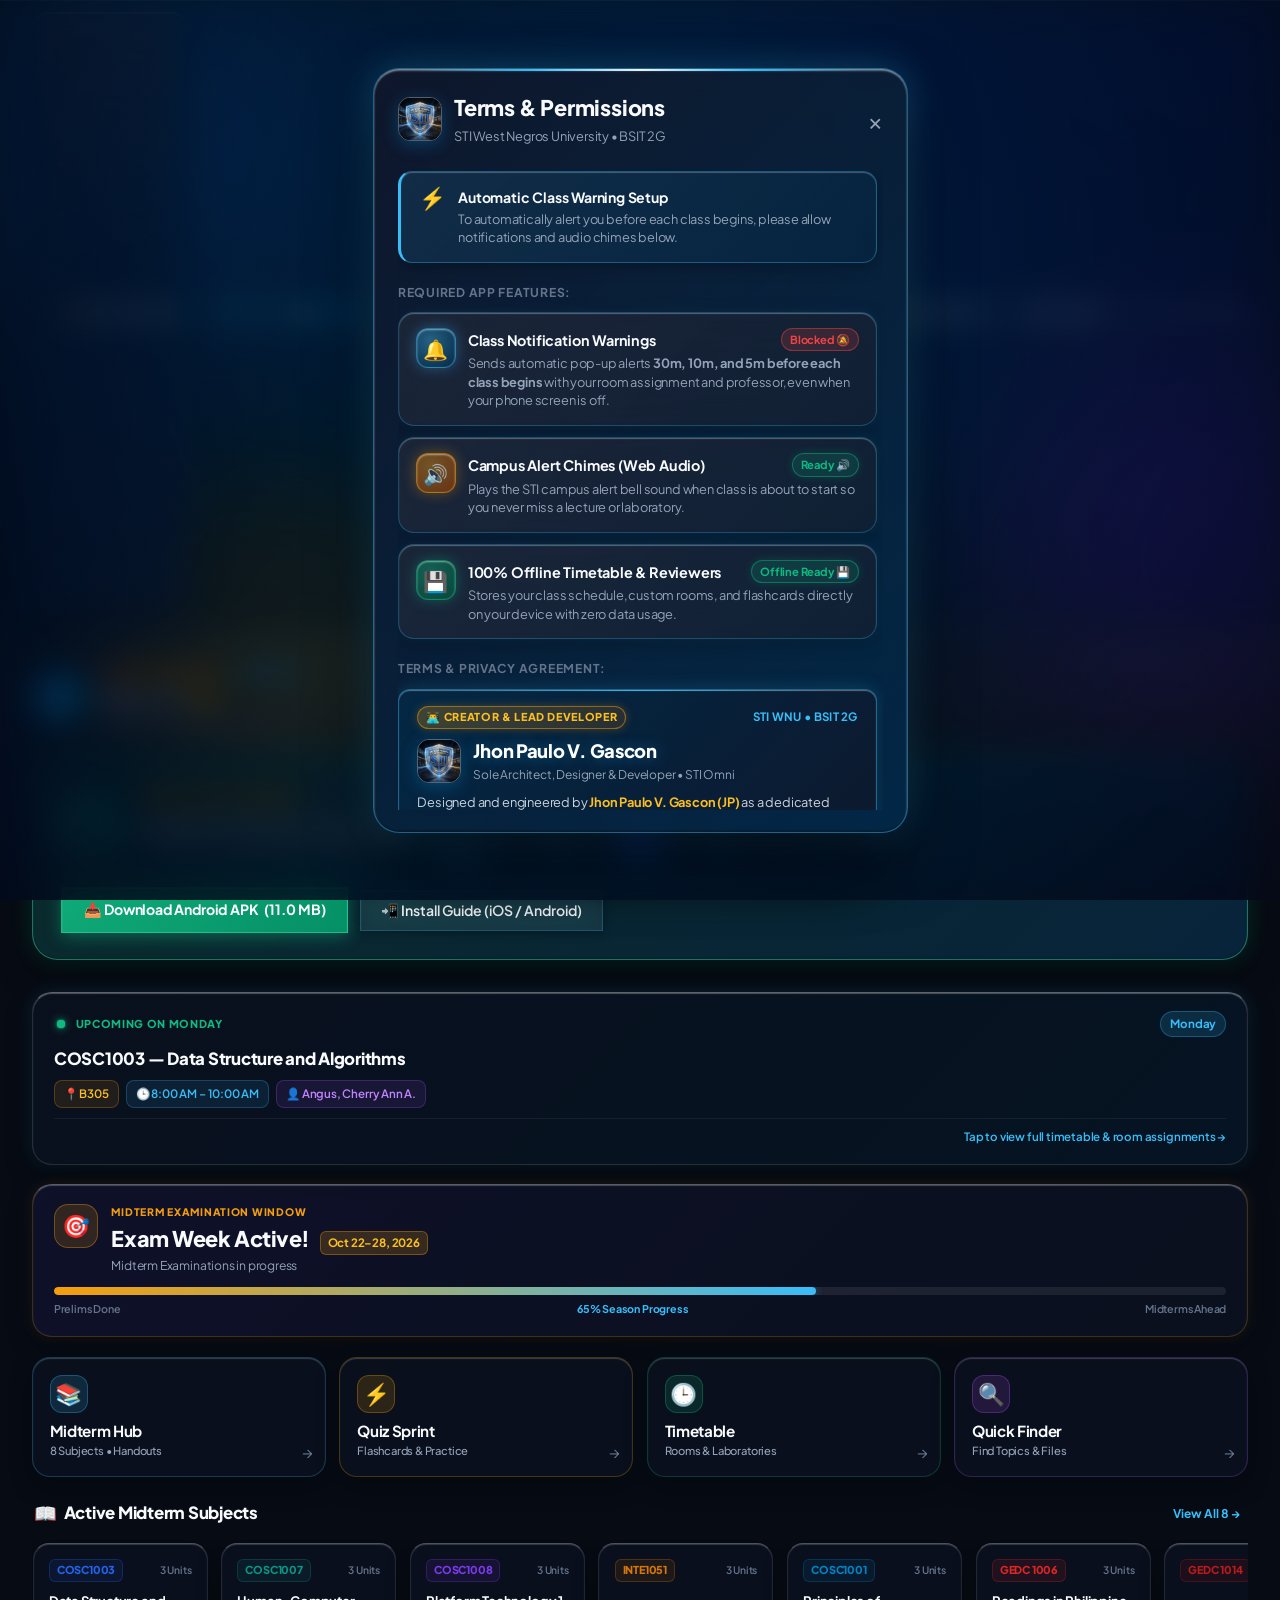
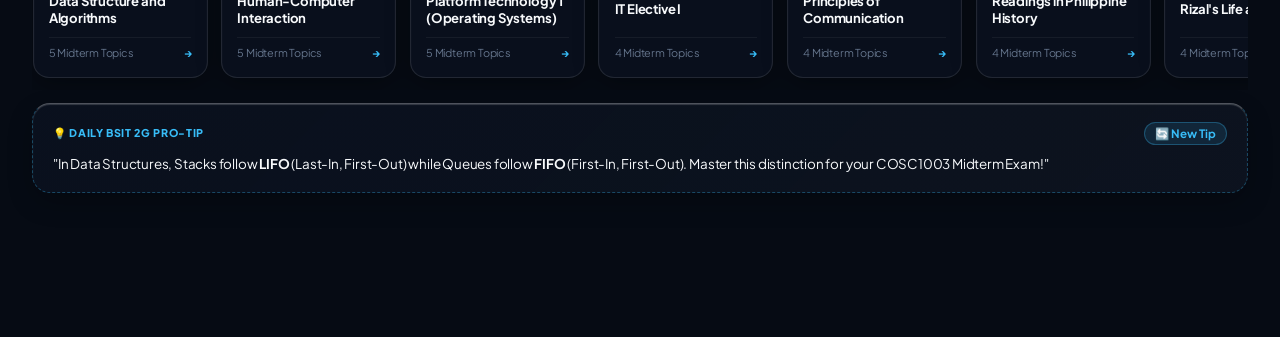
<file: index.html>
<!DOCTYPE html>
<html lang="en" data-theme="dark">
<head>
  <meta charset="UTF-8">
  <meta name="viewport" content="width=device-width, initial-scale=1.0, viewport-fit=cover">
  <meta name="format-detection" content="telephone=no">
  <!-- Typography: Plus Jakarta Sans & Inter (Ultra-Clean Professional Suite) -->
  <link rel="preconnect" href="https://fonts.googleapis.com">
  <link rel="preconnect" href="https://fonts.gstatic.com" crossorigin>
  <link href="https://fonts.googleapis.com/css2?family=Plus+Jakarta+Sans:wght@300;400;500;600;700;800&family=Inter:wght@400;500;600;700;800&display=swap" rel="stylesheet">
  <link rel="preload" href="css/style.css?v=30" as="style">
  <link rel="stylesheet" href="css/style.css?v=30">
  <title>STI Omni &bull; BSIT 2G Study Hub</title>
  <link rel="icon" href="assets/icons/sti_crest_modern_128.png">
  <link rel="manifest" href="manifest.json">
  <meta name="apple-mobile-web-app-capable" content="yes">
  <meta name="apple-mobile-web-app-status-bar-style" content="black-translucent">
  <meta name="apple-mobile-web-app-title" content="STI Omni">
  <link rel="apple-touch-icon" href="assets/icons/sti_crest_modern_128.png">
  <meta name="theme-color" content="#002b49">
</head>
<body>
  <!-- Ambient Liquid Glass Dynamic Backlight Mesh (visionOS Glow) -->
  <div class="liquid-ambient-backdrop" aria-hidden="true">
    <div class="ambient-orb ambient-orb-1"></div>
    <div class="ambient-orb ambient-orb-2"></div>
    <div class="ambient-orb ambient-orb-3"></div>
  </div>

  <div class="app-container">
    <!-- Main Wrapper -->
    <main class="main-wrapper">
      <!-- Sticky Top Live Header (Glassmorphic) -->
      <header class="top-header">
        <div class="top-header-bar">
          <div class="header-left">
            <div class="header-brand-mark">
              <div class="brand-sti-crest-badge" title="STI West Negros University &bull; Official Student Hub">
                <img src="assets/icons/sti_crest_modern_128.png" alt="STI WNU Crest" class="brand-sti-crest-icon">
                <span class="brand-sti-text">STI</span>
              </div>
              <span class="brand-app-name">Omni</span>
              <span class="brand-section-pill">2G</span>
              <span class="term-pill">MIDTERM</span>
            </div>

            <!-- Glassmorphism Theme Switcher (Moved to left beside brand) -->
            <button id="themeToggleBtn" class="theme-liquid-orb" aria-label="Toggle dark/light theme" title="Toggle theme">
              <span class="theme-orb-glow"></span>
              <span class="theme-orb-specular"></span>
              <span id="themeIconSlot" class="theme-orb-icon">
                <svg class="theme-svg moon-svg" viewBox="0 0 24 24" fill="none" stroke="currentColor" stroke-width="2.2" stroke-linecap="round" stroke-linejoin="round">
                  <path d="M21 12.79A9 9 0 1 1 11.21 3 7 7 0 0 0 21 12.79z"></path>
                </svg>
              </span>
            </button>
          </div>

          <div class="header-actions">
            <!-- Quick Search & Finder Button -->
            <button id="headerSearchBtn" class="liquid-glass-btn search-btn" onclick="App.openSearchModal()" title="Quick Search: Subjects, Handouts, Rooms">
              <span class="search-btn-icon">
                <svg viewBox="0 0 24 24" fill="none" stroke="currentColor" stroke-width="2.2" stroke-linecap="round" stroke-linejoin="round">
                  <circle cx="11" cy="11" r="8"></circle>
                  <line x1="21" y1="21" x2="16.65" y2="16.65"></line>
                </svg>
              </span>
              <span class="search-btn-label">Search</span>
            </button>

            <!-- Download Button (Hidden when downloaded or in app) -->
            <button id="openDownloadModalHeaderBtn" class="liquid-glass-btn download-btn web-only-control" onclick="App.openDownloadModal()" title="Download Official Mobile App (.apk)">
              <span class="apk-icon">📱</span>
              <span class="apk-label-desktop">Download App (.apk)</span>
              <span class="apk-label-mobile">Get APK</span>
            </button>

            <!-- Network Status Pill (Hidden when downloaded or in app) -->
            <span id="networkStatusPill" class="network-pill online web-only-control">
              <span class="pulse-dot"></span>
              <span class="network-text">Online</span>
            </span>

            <button id="enableNotifBtn" class="btn-notif desktop-only">🔔 Alerts</button>
            <button id="testAlertBtn" class="btn-notif desktop-only" title="Preview Alert Warning">🔊 Test Chime</button>
            <div id="liveClock" class="clock-display desktop-only">Mon, Oct 5, 2026</div>
          </div>
        </div>

        <!-- Dynamic Island Liquid Glass Status Capsule -->
        <div id="liveClassCapsule" class="liquid-status-capsule" onclick="App.switchView('view-schedule')" role="button" tabindex="0" title="Tap to open full class timetable">
          <div class="capsule-sheen"></div>
          <div class="capsule-body">
            
            <!-- Tier 1: Live Status & Countdown Topline -->
            <div class="capsule-topline">
              <span id="tickerBadge" class="capsule-status-pill upcoming">⚡ UP NEXT</span>
              <span id="tickerCountdown" class="capsule-countdown-pill upcoming">--</span>
            </div>

            <!-- Tier 2: Subject Headline -->
            <div class="capsule-subject-row">
              <div id="tickerSubject" class="capsule-subject-title">Loading class schedule...</div>
            </div>

            <!-- Tier 3: Location & Time Chips -->
            <div class="capsule-meta-row">
              <span id="tickerRoom" class="capsule-meta-pill room">📍 Loading...</span>
              <span id="tickerTime" class="capsule-meta-pill time">🕒 --:--</span>
            </div>

          </div>
          <!-- Hidden fallback for legacy text queries -->
          <span id="tickerStatusText" style="display:none;"></span>
        </div>
      </header>

      <!-- View Container -->
      <div class="content-body">
        
        <!-- Live Class Warning Banner -->
        <div id="activeClassAlertBanner" class="class-alert-banner warning" style="display: none;"></div>
        
        <!-- ========================================== -->
        <!-- VIEW 1: DASHBOARD -->
        <!-- ========================================== -->
        <!-- ========================================== -->
        <!-- VIEW 1: ENGAGING HOME / DASHBOARD -->
        <!-- ========================================== -->
        <section id="view-dashboard" class="view-section active">
          
          <!-- 1. Personalized Student Greeting Hero -->
          <div class="home-hero-header">
            <div class="home-hero-left">
              <div class="home-avatar-orb" onclick="App.openProfileModal()" title="Edit Student Profile">
                <span id="homeAvatarInitials">JP</span>
                <span class="avatar-online-dot"></span>
              </div>
              <div class="home-greeting-text">
                <div class="home-badge-row">
                  <span class="home-term-chip">🎯 MIDTERM SPRINT</span>
                  <span class="home-unit-chip">23 UNITS</span>
                </div>
                <h2 id="homeWelcomeHeading" class="home-greeting-title">Hello, JP! 👋</h2>
                <p class="home-greeting-sub"><img src="assets/icons/sti_crest_modern_128.png" alt="STI WNU" class="home-crest-micro"> BSIT 2G &bull; STI West Negros University</p>
              </div>
            </div>
          </div>

          <!-- Mobile App Download & Install Hero Card (Hidden when downloaded) -->
          <div class="app-download-hero-card web-only-control">
            <div class="hero-left-content">
              <div class="app-icon-badge">📱</div>
              <div>
                <div class="hero-meta-row">
                  <span class="period-badge midterm">OFFICIAL v1.0.0 RELEASE</span>
                  <span class="hero-platform-sub">ANDROID &bull; IOS &bull; OFFLINE</span>
                </div>
                <h3 class="hero-card-title">Install STI Omni on Your Phone</h3>
                <p class="hero-card-desc">Offline class timetable, class chimes, midterm study guides &amp; practice exam flashcards.</p>
              </div>
            </div>
            <div class="hero-actions-row">
              <a href="https://github.com/paulogascon/sti-2g-study-hub/releases/download/v1.0.0/STI_Omni.apk" download="STI_Omni.apk" class="apk-download-glass-btn" onclick="App.markAppDownloaded()">
                <span>📥 Download Android APK</span>
                <span class="apk-size-pill">(11.0 MB)</span>
              </a>
              <button class="btn-secondary glass-btn" onclick="App.openDownloadModal()">
                📲 Install Guide (iOS / Android)
              </button>
            </div>
          </div>

          <!-- 2. Today's Class Radar Card (Live Dynamic Spotlight) -->
          <div id="homeClassRadarCard" class="home-class-radar-card" onclick="App.switchView('view-schedule')" role="button" tabindex="0">
            <div class="radar-card-top">
              <div class="radar-live-indicator">
                <span class="radar-dot-wrapper">
                  <span class="radar-pulse-aura"></span>
                  <span class="radar-pulse-ring"></span>
                  <span class="radar-pulse-core"></span>
                </span>
                <span id="radarStatusLabel" class="radar-status-text">UP NEXT CLASS</span>
              </div>
              <span id="radarCountdownBadge" class="radar-time-badge">in 15h 4m</span>
            </div>
            <div class="radar-card-main">
              <h3 id="radarSubjectTitle" class="radar-subject-name">COSC1001 — Principles of Communication</h3>
              <div class="radar-meta-row">
                <span id="radarRoomChip" class="radar-chip room-chip">📍 ONLINE (W 5:30PM-8:30PM)</span>
                <span id="radarTimeChip" class="radar-chip time-chip">🕒 05:30 PM - 08:30 PM</span>
                <span id="radarProfChip" class="radar-chip prof-chip">👤 Prof. Angus, Cherry Ann</span>
              </div>
            </div>
            <div class="radar-card-footer">
              <span class="radar-footer-hint">Tap to view full timetable &amp; room assignments &rarr;</span>
            </div>
          </div>

          <!-- 3. Midterm Exam Countdown & Season Progress -->
          <div class="midterm-countdown-banner">
            <div class="countdown-left">
              <div class="countdown-orb">🎯</div>
              <div>
                <div class="countdown-eyebrow">MIDTERM EXAMINATION WINDOW</div>
                <div class="countdown-highlight-row">
                  <span id="midtermCountdown" class="countdown-number">15 Days Left</span>
                  <span class="countdown-dates-pill">Oct 22–28, 2026</span>
                </div>
                <p id="midtermCountdownDesc" class="countdown-desc">Review your notes daily to ace all 8 subjects!</p>
              </div>
            </div>
            <div class="countdown-progress-wrapper">
              <div class="progress-bar-track">
                <div class="progress-bar-fill" style="width: 65%;"></div>
              </div>
              <div class="progress-meta-row">
                <span>Prelims Done</span>
                <span class="progress-pct">65% Season Progress</span>
                <span>Midterms Ahead</span>
              </div>
            </div>
          </div>

          <!-- 4. Interactive Bento Quick Action Hub (4 Tiles) -->
          <div class="home-bento-grid">
            <div class="bento-card bento-subjects" onclick="App.goToMidtermSubjects()">
              <div class="bento-icon-glow">📚</div>
              <div class="bento-content">
                <h4>Midterm Hub</h4>
                <p>8 Subjects &bull; Handouts</p>
              </div>
              <div class="bento-arrow">&rarr;</div>
            </div>

            <div class="bento-card bento-quiz" onclick="App.switchView('view-quiz')">
              <div class="bento-icon-glow">⚡</div>
              <div class="bento-content">
                <h4>Quiz Sprint</h4>
                <p>Flashcards &amp; Practice</p>
              </div>
              <div class="bento-arrow">&rarr;</div>
            </div>

            <div class="bento-card bento-sched" onclick="App.switchView('view-schedule')">
              <div class="bento-icon-glow">🕒</div>
              <div class="bento-content">
                <h4>Timetable</h4>
                <p>Rooms &amp; Laboratories</p>
              </div>
              <div class="bento-arrow">&rarr;</div>
            </div>

            <div class="bento-card bento-search" onclick="App.openSearchModal()">
              <div class="bento-icon-glow">🔍</div>
              <div class="bento-content">
                <h4>Quick Finder</h4>
                <p>Find Topics &amp; Files</p>
              </div>
              <div class="bento-arrow">&rarr;</div>
            </div>
          </div>

          <!-- 5. Enrolled Courses Quick Carousel (8 Subjects) -->
          <div class="home-section-headline">
            <div class="headline-left">
              <span class="headline-icon">📖</span>
              <h3>Active Midterm Subjects</h3>
            </div>
            <button class="headline-action-link" onclick="App.goToMidtermSubjects()">View All 8 &rarr;</button>
          </div>

          <div id="homeSubjectsCarousel" class="home-subjects-carousel">
            <!-- Rendered dynamically by App.renderHomeSubjectsCarousel() -->
          </div>

          <!-- 6. Daily BSIT Pro-Tip & Knowledge Byte -->
          <div class="home-protip-card">
            <div class="protip-header">
              <div class="protip-badge">💡 DAILY BSIT 2G PRO-TIP</div>
              <button class="protip-refresh-btn" onclick="App.rotateDailyProTip()" title="Get another tip">🔄 New Tip</button>
            </div>
            <p id="homeProTipText" class="protip-body">
              "In Data Structures, Stacks follow <strong>LIFO</strong> (Last-In, First-Out) while Queues follow <strong>FIFO</strong> (First-In, First-Out). Master this distinction for your COSC1003 Midterm Exam!"
            </p>
          </div>

        </section>

        <!-- ========================================== -->
        <!-- VIEW 2: CLASS SCHEDULE -->
        <!-- ========================================== -->
        <section id="view-schedule" class="view-section">
          <div class="section-header">
            <h2>Weekly Class Timetable</h2>
            <p>Official schedule for BSIT 2G &bull; Lectures, Computer Laboratories, and PE</p>
          </div>

          <div class="schedule-controls">
            <div class="day-pills">
              <button class="day-pill-btn active" data-day="All" onclick="ScheduleModule.setDayFilter('All')">All Days</button>
              <button class="day-pill-btn" data-day="Monday" onclick="ScheduleModule.setDayFilter('Monday')">Mon</button>
              <button class="day-pill-btn" data-day="Tuesday" onclick="ScheduleModule.setDayFilter('Tuesday')">Tue</button>
              <button class="day-pill-btn" data-day="Wednesday" onclick="ScheduleModule.setDayFilter('Wednesday')">Wed</button>
              <button class="day-pill-btn" data-day="Thursday" onclick="ScheduleModule.setDayFilter('Thursday')">Thu</button>
              <button class="day-pill-btn" data-day="Friday" onclick="ScheduleModule.setDayFilter('Friday')">Fri</button>
            </div>
            <button id="openAddSchedBtn" class="btn-secondary">
              + Add / Custom Slot
            </button>
          </div>

          <div id="scheduleGrid" class="schedule-grid">
            <!-- Rendered by ScheduleModule -->
          </div>
        </section>

        <!-- ========================================== -->
        <!-- VIEW 3: SUBJECT HUB -->
        <!-- ========================================== -->
        <section id="view-subjects" class="view-section">
          <div class="section-header" style="display:flex; justify-content:space-between; align-items:center; flex-wrap:wrap; gap:1rem;">
            <div>
              <h2>Subject Hub (8 Courses)</h2>
              <p>Curriculum repository, syllabus modules, handouts, and quick reviewers</p>
            </div>
            <div class="period-tab-group" style="margin-bottom:0;">
              <button class="period-tab-btn active" id="filterAllPeriod" onclick="App.setGlobalSubjectFilter('ALL')">
                📚 All Topics
              </button>
              <button class="period-tab-btn" id="filterMidtermPeriod" onclick="App.setGlobalSubjectFilter('MIDTERM')">
                🎯 Midterm (Active)
              </button>
              <button class="period-tab-btn" id="filterPrelimPeriod" onclick="App.setGlobalSubjectFilter('PRELIM')">
                📁 Prelim Archive
              </button>
            </div>
          </div>

          <div id="subjectsGrid" class="subjects-grid">

      <div class="subject-card" data-code="COSC1003">
        <div class="subject-card-top" style="background: linear-gradient(135deg, #1E3A8A 0%, #3B82F6 100%);">
          <div class="subject-card-code">COSC1003</div>
          <h3 class="subject-card-title">Data Structure and Algorithms</h3>
          <span class="subject-units-badge">3 Units</span>
        </div>
        <div class="subject-card-body">
          <div class="subject-meta-chips-row">
            <div class="schedule-meta-chip room-chip" title="Classroom / Laboratory: B305 (Lec) / B102 (Lab)">
              <div class="meta-chip-orb room-orb">
                <svg class="meta-chip-svg" viewBox="0 0 24 24" fill="none" stroke="currentColor" stroke-width="2" stroke-linecap="round" stroke-linejoin="round">
                  <path d="M3 21h18M5 21V7l8-4v18M13 7l6 3v11M9 9v1M9 13v1M9 17v1M17 13v1M17 17v1"/>
                </svg>
              </div>
              <div class="meta-chip-content">
                <span class="meta-chip-label">Room / Lab</span>
                <span class="meta-chip-value">B305 (Lec) / B102 (Lab)</span>
              </div>
            </div>

            <div class="schedule-meta-chip instructor-chip" title="Instructor: Angus, Cherry Ann A.">
              <div class="meta-chip-orb instructor-orb">
                <svg class="meta-chip-svg" viewBox="0 0 24 24" fill="none" stroke="currentColor" stroke-width="2" stroke-linecap="round" stroke-linejoin="round">
                  <path d="M20 21v-2a4 4 0 0 0-4-4H8a4 4 0 0 0-4 4v2"></path>
                  <circle cx="12" cy="7" r="4"></circle>
                </svg>
              </div>
              <div class="meta-chip-content">
                <span class="meta-chip-label">Instructor</span>
                <span class="meta-chip-value">Angus, Cherry Ann A.</span>
              </div>
            </div>
          </div>
          <p class="subject-desc">Fundamental data structures (Arrays, Linked Lists, Stacks, Queues, Trees) and algorithmic complexity (Big O, sorting, searching).</p>

          <div style="display:flex; justify-content:space-between; align-items:center; margin: 0.85rem 0 0.4rem 0;">
            <div style="display:flex; gap: 6px;">
              <button 
                class="period-badge midterm" 
                style="cursor:pointer; border: 1px solid rgba(245, 158, 11, 0.4); background: rgba(245, 158, 11, 0.2);"
                onclick="App.toggleCardTopics('COSC1003', 'midterm', event)">
                🎯 Midterm (5)
              </button>
              <button 
                class="period-badge" 
                style="cursor:pointer; border: 1px solid var(--border-color); background: transparent;"
                onclick="App.toggleCardTopics('COSC1003', 'prelim', event)">
                📁 Prelim (4)
              </button>
            </div>
            <span style="font-size: 0.7rem; color: var(--text-dim); text-transform:uppercase; font-weight:700;">
              Active
            </span>
          </div>

          <ul class="subject-topics-list">
              <li class="subject-topic-item">
                <span class="subject-topic-dot" style="background: #f59e0b;"></span>
                <span>Abstract Data Types & Big-O Notation</span>
              </li>
              <li class="subject-topic-item">
                <span class="subject-topic-dot" style="background: #f59e0b;"></span>
                <span>Singly and Doubly Linked Lists</span>
              </li>
              <li class="subject-topic-item">
                <span class="subject-topic-dot" style="background: #f59e0b;"></span>
                <span>Stacks (LIFO) & Queues (FIFO)</span>
              </li>
              <li class="subject-topic-item">
                <span class="subject-topic-dot" style="background: #f59e0b;"></span>
                <span>Trees & Binary Search Trees (BST)</span>
              </li>
              <li class="subject-topic-item">
                <span class="subject-topic-dot" style="background: #f59e0b;"></span>
                <span>Sorting & Searching Algorithms</span>
              </li>
          </ul>

          <div class="subject-card-midterm-cta">
            <button class="btn-card-action btn-midterm-highlight" onclick="App.openSubjectHandouts('COSC1003', 'MIDTERM')" title="Open Midterm Study Guides &amp; Raw Handouts">
              <span class="btn-cta-text">
                <span class="btn-cta-title">🎯 Open Midterm Files &amp; Reviewers</span>
                <span class="btn-cta-subtitle">Study Guides &bull; Raw Handouts &bull; Active &rarr;</span>
              </span>
            </button>
          </div>

          <div class="subject-actions-row">
            <button class="btn-card-action btn-secondary-glass" onclick="App.openSubjectHandouts('COSC1003', 'PRELIM')">
              📁 Prelim Archive
            </button>
            <button class="btn-card-action btn-secondary-glass" onclick="App.startSubjectQuiz('COSC1003')">
              ⚡ Flashcards &amp; Quiz
            </button>
          </div>
        </div>
      </div>

      <div class="subject-card" data-code="COSC1007">
        <div class="subject-card-top" style="background: linear-gradient(135deg, #115E59 0%, #14B8A6 100%);">
          <div class="subject-card-code">COSC1007</div>
          <h3 class="subject-card-title">Human-Computer Interaction</h3>
          <span class="subject-units-badge">3 Units</span>
        </div>
        <div class="subject-card-body">
          <div class="subject-meta-chips-row">
            <div class="schedule-meta-chip room-chip" title="Classroom / Laboratory: B207 (Lec) / MN307 (Lab)">
              <div class="meta-chip-orb room-orb">
                <svg class="meta-chip-svg" viewBox="0 0 24 24" fill="none" stroke="currentColor" stroke-width="2" stroke-linecap="round" stroke-linejoin="round">
                  <path d="M3 21h18M5 21V7l8-4v18M13 7l6 3v11M9 9v1M9 13v1M9 17v1M17 13v1M17 17v1"/>
                </svg>
              </div>
              <div class="meta-chip-content">
                <span class="meta-chip-label">Room / Lab</span>
                <span class="meta-chip-value">B207 (Lec) / MN307 (Lab)</span>
              </div>
            </div>

            <div class="schedule-meta-chip instructor-chip" title="Instructor: Pasion, Charis B.">
              <div class="meta-chip-orb instructor-orb">
                <svg class="meta-chip-svg" viewBox="0 0 24 24" fill="none" stroke="currentColor" stroke-width="2" stroke-linecap="round" stroke-linejoin="round">
                  <path d="M20 21v-2a4 4 0 0 0-4-4H8a4 4 0 0 0-4 4v2"></path>
                  <circle cx="12" cy="7" r="4"></circle>
                </svg>
              </div>
              <div class="meta-chip-content">
                <span class="meta-chip-label">Instructor</span>
                <span class="meta-chip-value">Pasion, Charis B.</span>
              </div>
            </div>
          </div>
          <p class="subject-desc">Design principles, usability engineering, user testing, heuristic evaluation, and interaction design for web/mobile interfaces.</p>

          <div style="display:flex; justify-content:space-between; align-items:center; margin: 0.85rem 0 0.4rem 0;">
            <div style="display:flex; gap: 6px;">
              <button 
                class="period-badge midterm" 
                style="cursor:pointer; border: 1px solid rgba(245, 158, 11, 0.4); background: rgba(245, 158, 11, 0.2);"
                onclick="App.toggleCardTopics('COSC1007', 'midterm', event)">
                🎯 Midterm (5)
              </button>
              <button 
                class="period-badge" 
                style="cursor:pointer; border: 1px solid var(--border-color); background: transparent;"
                onclick="App.toggleCardTopics('COSC1007', 'prelim', event)">
                📁 Prelim (4)
              </button>
            </div>
            <span style="font-size: 0.7rem; color: var(--text-dim); text-transform:uppercase; font-weight:700;">
              Active
            </span>
          </div>

          <ul class="subject-topics-list">
              <li class="subject-topic-item">
                <span class="subject-topic-dot" style="background: #f59e0b;"></span>
                <span>HCI Foundations & User-Centered Design</span>
              </li>
              <li class="subject-topic-item">
                <span class="subject-topic-dot" style="background: #f59e0b;"></span>
                <span>Nielsen's 10 Usability Heuristics</span>
              </li>
              <li class="subject-topic-item">
                <span class="subject-topic-dot" style="background: #f59e0b;"></span>
                <span>Hierarchical Task Analysis (HTA)</span>
              </li>
              <li class="subject-topic-item">
                <span class="subject-topic-dot" style="background: #f59e0b;"></span>
                <span>Prototyping & Wireframing</span>
              </li>
              <li class="subject-topic-item">
                <span class="subject-topic-dot" style="background: #f59e0b;"></span>
                <span>Usability Testing & Metrics</span>
              </li>
          </ul>

          <div class="subject-card-midterm-cta">
            <button class="btn-card-action btn-midterm-highlight" onclick="App.openSubjectHandouts('COSC1007', 'MIDTERM')" title="Open Midterm Study Guides &amp; Raw Handouts">
              <span class="btn-cta-text">
                <span class="btn-cta-title">🎯 Open Midterm Files &amp; Reviewers</span>
                <span class="btn-cta-subtitle">Study Guides &bull; Raw Handouts &bull; Active &rarr;</span>
              </span>
            </button>
          </div>

          <div class="subject-actions-row">
            <button class="btn-card-action btn-secondary-glass" onclick="App.openSubjectHandouts('COSC1007', 'PRELIM')">
              📁 Prelim Archive
            </button>
            <button class="btn-card-action btn-secondary-glass" onclick="App.startSubjectQuiz('COSC1007')">
              ⚡ Flashcards &amp; Quiz
            </button>
          </div>
        </div>
      </div>

      <div class="subject-card" data-code="COSC1008">
        <div class="subject-card-top" style="background: linear-gradient(135deg, #5B21B6 0%, #8B5CF6 100%);">
          <div class="subject-card-code">COSC1008</div>
          <h3 class="subject-card-title">Platform Technology 1 (Operating Systems)</h3>
          <span class="subject-units-badge">3 Units</span>
        </div>
        <div class="subject-card-body">
          <div class="subject-meta-chips-row">
            <div class="schedule-meta-chip room-chip" title="Classroom / Laboratory: B304 (Lec) / MN306 (Lab)">
              <div class="meta-chip-orb room-orb">
                <svg class="meta-chip-svg" viewBox="0 0 24 24" fill="none" stroke="currentColor" stroke-width="2" stroke-linecap="round" stroke-linejoin="round">
                  <path d="M3 21h18M5 21V7l8-4v18M13 7l6 3v11M9 9v1M9 13v1M9 17v1M17 13v1M17 17v1"/>
                </svg>
              </div>
              <div class="meta-chip-content">
                <span class="meta-chip-label">Room / Lab</span>
                <span class="meta-chip-value">B304 (Lec) / MN306 (Lab)</span>
              </div>
            </div>

            <div class="schedule-meta-chip instructor-chip" title="Instructor: Gonzales, Danly S.">
              <div class="meta-chip-orb instructor-orb">
                <svg class="meta-chip-svg" viewBox="0 0 24 24" fill="none" stroke="currentColor" stroke-width="2" stroke-linecap="round" stroke-linejoin="round">
                  <path d="M20 21v-2a4 4 0 0 0-4-4H8a4 4 0 0 0-4 4v2"></path>
                  <circle cx="12" cy="7" r="4"></circle>
                </svg>
              </div>
              <div class="meta-chip-content">
                <span class="meta-chip-label">Instructor</span>
                <span class="meta-chip-value">Gonzales, Danly S.</span>
              </div>
            </div>
          </div>
          <p class="subject-desc">Operating system architecture, process management, CPU scheduling, concurrency, memory allocation, and virtual storage.</p>

          <div style="display:flex; justify-content:space-between; align-items:center; margin: 0.85rem 0 0.4rem 0;">
            <div style="display:flex; gap: 6px;">
              <button 
                class="period-badge midterm" 
                style="cursor:pointer; border: 1px solid rgba(245, 158, 11, 0.4); background: rgba(245, 158, 11, 0.2);"
                onclick="App.toggleCardTopics('COSC1008', 'midterm', event)">
                🎯 Midterm (5)
              </button>
              <button 
                class="period-badge" 
                style="cursor:pointer; border: 1px solid var(--border-color); background: transparent;"
                onclick="App.toggleCardTopics('COSC1008', 'prelim', event)">
                📁 Prelim (4)
              </button>
            </div>
            <span style="font-size: 0.7rem; color: var(--text-dim); text-transform:uppercase; font-weight:700;">
              Active
            </span>
          </div>

          <ul class="subject-topics-list">
              <li class="subject-topic-item">
                <span class="subject-topic-dot" style="background: #f59e0b;"></span>
                <span>OS Architecture & System Calls</span>
              </li>
              <li class="subject-topic-item">
                <span class="subject-topic-dot" style="background: #f59e0b;"></span>
                <span>Process Lifecycle & PCB</span>
              </li>
              <li class="subject-topic-item">
                <span class="subject-topic-dot" style="background: #f59e0b;"></span>
                <span>CPU Scheduling Algorithms (FCFS, SJF, RR)</span>
              </li>
              <li class="subject-topic-item">
                <span class="subject-topic-dot" style="background: #f59e0b;"></span>
                <span>Process Synchronization & Deadlocks</span>
              </li>
              <li class="subject-topic-item">
                <span class="subject-topic-dot" style="background: #f59e0b;"></span>
                <span>Memory Management & Paging</span>
              </li>
          </ul>

          <div class="subject-card-midterm-cta">
            <button class="btn-card-action btn-midterm-highlight" onclick="App.openSubjectHandouts('COSC1008', 'MIDTERM')" title="Open Midterm Study Guides &amp; Raw Handouts">
              <span class="btn-cta-text">
                <span class="btn-cta-title">🎯 Open Midterm Files &amp; Reviewers</span>
                <span class="btn-cta-subtitle">Study Guides &bull; Raw Handouts &bull; Active &rarr;</span>
              </span>
            </button>
          </div>

          <div class="subject-actions-row">
            <button class="btn-card-action btn-secondary-glass" onclick="App.openSubjectHandouts('COSC1008', 'PRELIM')">
              📁 Prelim Archive
            </button>
            <button class="btn-card-action btn-secondary-glass" onclick="App.startSubjectQuiz('COSC1008')">
              ⚡ Flashcards &amp; Quiz
            </button>
          </div>
        </div>
      </div>

      <div class="subject-card" data-code="INTE1051">
        <div class="subject-card-top" style="background: linear-gradient(135deg, #92400E 0%, #F59E0B 100%);">
          <div class="subject-card-code">INTE1051</div>
          <h3 class="subject-card-title">IT Elective I</h3>
          <span class="subject-units-badge">3 Units</span>
        </div>
        <div class="subject-card-body">
          <div class="subject-meta-chips-row">
            <div class="schedule-meta-chip room-chip" title="Classroom / Laboratory: B207 (Lec) / MN308 (Lab)">
              <div class="meta-chip-orb room-orb">
                <svg class="meta-chip-svg" viewBox="0 0 24 24" fill="none" stroke="currentColor" stroke-width="2" stroke-linecap="round" stroke-linejoin="round">
                  <path d="M3 21h18M5 21V7l8-4v18M13 7l6 3v11M9 9v1M9 13v1M9 17v1M17 13v1M17 17v1"/>
                </svg>
              </div>
              <div class="meta-chip-content">
                <span class="meta-chip-label">Room / Lab</span>
                <span class="meta-chip-value">B207 (Lec) / MN308 (Lab)</span>
              </div>
            </div>

            <div class="schedule-meta-chip instructor-chip" title="Instructor: Pasion, Charis B.">
              <div class="meta-chip-orb instructor-orb">
                <svg class="meta-chip-svg" viewBox="0 0 24 24" fill="none" stroke="currentColor" stroke-width="2" stroke-linecap="round" stroke-linejoin="round">
                  <path d="M20 21v-2a4 4 0 0 0-4-4H8a4 4 0 0 0-4 4v2"></path>
                  <circle cx="12" cy="7" r="4"></circle>
                </svg>
              </div>
              <div class="meta-chip-content">
                <span class="meta-chip-label">Instructor</span>
                <span class="meta-chip-value">Pasion, Charis B.</span>
              </div>
            </div>
          </div>
          <p class="subject-desc">Specialized technologies, modern development environments, application logic, and industry workflows.</p>

          <div style="display:flex; justify-content:space-between; align-items:center; margin: 0.85rem 0 0.4rem 0;">
            <div style="display:flex; gap: 6px;">
              <button 
                class="period-badge midterm" 
                style="cursor:pointer; border: 1px solid rgba(245, 158, 11, 0.4); background: rgba(245, 158, 11, 0.2);"
                onclick="App.toggleCardTopics('INTE1051', 'midterm', event)">
                🎯 Midterm (4)
              </button>
              <button 
                class="period-badge" 
                style="cursor:pointer; border: 1px solid var(--border-color); background: transparent;"
                onclick="App.toggleCardTopics('INTE1051', 'prelim', event)">
                📁 Prelim (4)
              </button>
            </div>
            <span style="font-size: 0.7rem; color: var(--text-dim); text-transform:uppercase; font-weight:700;">
              Active
            </span>
          </div>

          <ul class="subject-topics-list">
              <li class="subject-topic-item">
                <span class="subject-topic-dot" style="background: #f59e0b;"></span>
                <span>Modern Development Paradigms</span>
              </li>
              <li class="subject-topic-item">
                <span class="subject-topic-dot" style="background: #f59e0b;"></span>
                <span>Component Architecture & State Management</span>
              </li>
              <li class="subject-topic-item">
                <span class="subject-topic-dot" style="background: #f59e0b;"></span>
                <span>API Integrations & Data Flow</span>
              </li>
              <li class="subject-topic-item">
                <span class="subject-topic-dot" style="background: #f59e0b;"></span>
                <span>Testing & Deployment Best Practices</span>
              </li>
          </ul>

          <div class="subject-card-midterm-cta">
            <button class="btn-card-action btn-midterm-highlight" onclick="App.openSubjectHandouts('INTE1051', 'MIDTERM')" title="Open Midterm Study Guides &amp; Raw Handouts">
              <span class="btn-cta-text">
                <span class="btn-cta-title">🎯 Open Midterm Files &amp; Reviewers</span>
                <span class="btn-cta-subtitle">Study Guides &bull; Raw Handouts &bull; Active &rarr;</span>
              </span>
            </button>
          </div>

          <div class="subject-actions-row">
            <button class="btn-card-action btn-secondary-glass" onclick="App.openSubjectHandouts('INTE1051', 'PRELIM')">
              📁 Prelim Archive
            </button>
            <button class="btn-card-action btn-secondary-glass" onclick="App.startSubjectQuiz('INTE1051')">
              ⚡ Flashcards &amp; Quiz
            </button>
          </div>
        </div>
      </div>

      <div class="subject-card" data-code="COSC1001">
        <div class="subject-card-top" style="background: linear-gradient(135deg, #075985 0%, #0EA5E9 100%);">
          <div class="subject-card-code">COSC1001</div>
          <h3 class="subject-card-title">Principles of Communication</h3>
          <span class="subject-units-badge">3 Units</span>
        </div>
        <div class="subject-card-body">
          <div class="subject-meta-chips-row">
            <div class="schedule-meta-chip room-chip" title="Classroom / Laboratory: ONLINE (W 5:30PM-8:30PM)">
              <div class="meta-chip-orb room-orb">
                <svg class="meta-chip-svg" viewBox="0 0 24 24" fill="none" stroke="currentColor" stroke-width="2" stroke-linecap="round" stroke-linejoin="round">
                  <path d="M3 21h18M5 21V7l8-4v18M13 7l6 3v11M9 9v1M9 13v1M9 17v1M17 13v1M17 17v1"/>
                </svg>
              </div>
              <div class="meta-chip-content">
                <span class="meta-chip-label">Room / Lab</span>
                <span class="meta-chip-value">ONLINE (W 5:30PM-8:30PM)</span>
              </div>
            </div>

            <div class="schedule-meta-chip instructor-chip" title="Instructor: Escauso, Irene May C.">
              <div class="meta-chip-orb instructor-orb">
                <svg class="meta-chip-svg" viewBox="0 0 24 24" fill="none" stroke="currentColor" stroke-width="2" stroke-linecap="round" stroke-linejoin="round">
                  <path d="M20 21v-2a4 4 0 0 0-4-4H8a4 4 0 0 0-4 4v2"></path>
                  <circle cx="12" cy="7" r="4"></circle>
                </svg>
              </div>
              <div class="meta-chip-content">
                <span class="meta-chip-label">Instructor</span>
                <span class="meta-chip-value">Escauso, Irene May C.</span>
              </div>
            </div>
          </div>
          <p class="subject-desc">Data communications, signal transmission, network topologies, OSI/TCP layers, and digital modulation basics.</p>

          <div style="display:flex; justify-content:space-between; align-items:center; margin: 0.85rem 0 0.4rem 0;">
            <div style="display:flex; gap: 6px;">
              <button 
                class="period-badge midterm" 
                style="cursor:pointer; border: 1px solid rgba(245, 158, 11, 0.4); background: rgba(245, 158, 11, 0.2);"
                onclick="App.toggleCardTopics('COSC1001', 'midterm', event)">
                🎯 Midterm (4)
              </button>
              <button 
                class="period-badge" 
                style="cursor:pointer; border: 1px solid var(--border-color); background: transparent;"
                onclick="App.toggleCardTopics('COSC1001', 'prelim', event)">
                📁 Prelim (4)
              </button>
            </div>
            <span style="font-size: 0.7rem; color: var(--text-dim); text-transform:uppercase; font-weight:700;">
              Active
            </span>
          </div>

          <ul class="subject-topics-list">
              <li class="subject-topic-item">
                <span class="subject-topic-dot" style="background: #f59e0b;"></span>
                <span>Transmission Media & Signal Characteristics</span>
              </li>
              <li class="subject-topic-item">
                <span class="subject-topic-dot" style="background: #f59e0b;"></span>
                <span>Modulation Techniques (AM, FM, PM)</span>
              </li>
              <li class="subject-topic-item">
                <span class="subject-topic-dot" style="background: #f59e0b;"></span>
                <span>OSI 7-Layer Reference Model</span>
              </li>
              <li class="subject-topic-item">
                <span class="subject-topic-dot" style="background: #f59e0b;"></span>
                <span>Multiplexing & Error Detection Codes</span>
              </li>
          </ul>

          <div class="subject-card-midterm-cta">
            <button class="btn-card-action btn-midterm-highlight" onclick="App.openSubjectHandouts('COSC1001', 'MIDTERM')" title="Open Midterm Study Guides &amp; Raw Handouts">
              <span class="btn-cta-text">
                <span class="btn-cta-title">🎯 Open Midterm Files &amp; Reviewers</span>
                <span class="btn-cta-subtitle">Study Guides &bull; Raw Handouts &bull; Active &rarr;</span>
              </span>
            </button>
          </div>

          <div class="subject-actions-row">
            <button class="btn-card-action btn-secondary-glass" onclick="App.openSubjectHandouts('COSC1001', 'PRELIM')">
              📁 Prelim Archive
            </button>
            <button class="btn-card-action btn-secondary-glass" onclick="App.startSubjectQuiz('COSC1001')">
              ⚡ Flashcards &amp; Quiz
            </button>
          </div>
        </div>
      </div>

      <div class="subject-card" data-code="GEDC 1006">
        <div class="subject-card-top" style="background: linear-gradient(135deg, #991B1B 0%, #EF4444 100%);">
          <div class="subject-card-code">GEDC 1006</div>
          <h3 class="subject-card-title">Readings in Philippine History</h3>
          <span class="subject-units-badge">3 Units</span>
        </div>
        <div class="subject-card-body">
          <div class="subject-meta-chips-row">
            <div class="schedule-meta-chip room-chip" title="Classroom / Laboratory: B305 (F 1:00PM-4:00PM)">
              <div class="meta-chip-orb room-orb">
                <svg class="meta-chip-svg" viewBox="0 0 24 24" fill="none" stroke="currentColor" stroke-width="2" stroke-linecap="round" stroke-linejoin="round">
                  <path d="M3 21h18M5 21V7l8-4v18M13 7l6 3v11M9 9v1M9 13v1M9 17v1M17 13v1M17 17v1"/>
                </svg>
              </div>
              <div class="meta-chip-content">
                <span class="meta-chip-label">Room / Lab</span>
                <span class="meta-chip-value">B305 (F 1:00PM-4:00PM)</span>
              </div>
            </div>

            <div class="schedule-meta-chip instructor-chip" title="Instructor: Pama, Delia P.">
              <div class="meta-chip-orb instructor-orb">
                <svg class="meta-chip-svg" viewBox="0 0 24 24" fill="none" stroke="currentColor" stroke-width="2" stroke-linecap="round" stroke-linejoin="round">
                  <path d="M20 21v-2a4 4 0 0 0-4-4H8a4 4 0 0 0-4 4v2"></path>
                  <circle cx="12" cy="7" r="4"></circle>
                </svg>
              </div>
              <div class="meta-chip-content">
                <span class="meta-chip-label">Instructor</span>
                <span class="meta-chip-value">Pama, Delia P.</span>
              </div>
            </div>
          </div>
          <p class="subject-desc">Critical analysis of primary sources, historical controversies, customs, and socioeconomic evolution of the Philippines.</p>

          <div style="display:flex; justify-content:space-between; align-items:center; margin: 0.85rem 0 0.4rem 0;">
            <div style="display:flex; gap: 6px;">
              <button 
                class="period-badge midterm" 
                style="cursor:pointer; border: 1px solid rgba(245, 158, 11, 0.4); background: rgba(245, 158, 11, 0.2);"
                onclick="App.toggleCardTopics('GEDC 1006', 'midterm', event)">
                🎯 Midterm (4)
              </button>
              <button 
                class="period-badge" 
                style="cursor:pointer; border: 1px solid var(--border-color); background: transparent;"
                onclick="App.toggleCardTopics('GEDC 1006', 'prelim', event)">
                📁 Prelim (4)
              </button>
            </div>
            <span style="font-size: 0.7rem; color: var(--text-dim); text-transform:uppercase; font-weight:700;">
              Active
            </span>
          </div>

          <ul class="subject-topics-list">
              <li class="subject-topic-item">
                <span class="subject-topic-dot" style="background: #f59e0b;"></span>
                <span>Primary vs. Secondary Sources Analysis</span>
              </li>
              <li class="subject-topic-item">
                <span class="subject-topic-dot" style="background: #f59e0b;"></span>
                <span>Customs of the Tagalogs & Early Visayan Societies</span>
              </li>
              <li class="subject-topic-item">
                <span class="subject-topic-dot" style="background: #f59e0b;"></span>
                <span>Cavite Mutiny & Propaganda Movement</span>
              </li>
              <li class="subject-topic-item">
                <span class="subject-topic-dot" style="background: #f59e0b;"></span>
                <span>Philippine Constitution Evolution</span>
              </li>
          </ul>

          <div class="subject-card-midterm-cta">
            <button class="btn-card-action btn-midterm-highlight" onclick="App.openSubjectHandouts('GEDC 1006', 'MIDTERM')" title="Open Midterm Study Guides &amp; Raw Handouts">
              <span class="btn-cta-text">
                <span class="btn-cta-title">🎯 Open Midterm Files &amp; Reviewers</span>
                <span class="btn-cta-subtitle">Study Guides &bull; Raw Handouts &bull; Active &rarr;</span>
              </span>
            </button>
          </div>

          <div class="subject-actions-row">
            <button class="btn-card-action btn-secondary-glass" onclick="App.openSubjectHandouts('GEDC 1006', 'PRELIM')">
              📁 Prelim Archive
            </button>
            <button class="btn-card-action btn-secondary-glass" onclick="App.startSubjectQuiz('GEDC1006')">
              ⚡ Flashcards &amp; Quiz
            </button>
          </div>
        </div>
      </div>

      <div class="subject-card" data-code="GEDC 1014">
        <div class="subject-card-top" style="background: linear-gradient(135deg, #7F1D1D 0%, #DC2626 100%);">
          <div class="subject-card-code">GEDC 1014</div>
          <h3 class="subject-card-title">Rizal's Life and Works</h3>
          <span class="subject-units-badge">3 Units</span>
        </div>
        <div class="subject-card-body">
          <div class="subject-meta-chips-row">
            <div class="schedule-meta-chip room-chip" title="Classroom / Laboratory: MN424 (M 5:30PM-8:30PM)">
              <div class="meta-chip-orb room-orb">
                <svg class="meta-chip-svg" viewBox="0 0 24 24" fill="none" stroke="currentColor" stroke-width="2" stroke-linecap="round" stroke-linejoin="round">
                  <path d="M3 21h18M5 21V7l8-4v18M13 7l6 3v11M9 9v1M9 13v1M9 17v1M17 13v1M17 17v1"/>
                </svg>
              </div>
              <div class="meta-chip-content">
                <span class="meta-chip-label">Room / Lab</span>
                <span class="meta-chip-value">MN424 (M 5:30PM-8:30PM)</span>
              </div>
            </div>

            <div class="schedule-meta-chip instructor-chip" title="Instructor: Angeles, Jocen B.">
              <div class="meta-chip-orb instructor-orb">
                <svg class="meta-chip-svg" viewBox="0 0 24 24" fill="none" stroke="currentColor" stroke-width="2" stroke-linecap="round" stroke-linejoin="round">
                  <path d="M20 21v-2a4 4 0 0 0-4-4H8a4 4 0 0 0-4 4v2"></path>
                  <circle cx="12" cy="7" r="4"></circle>
                </svg>
              </div>
              <div class="meta-chip-content">
                <span class="meta-chip-label">Instructor</span>
                <span class="meta-chip-value">Angeles, Jocen B.</span>
              </div>
            </div>
          </div>
          <p class="subject-desc">Life, writings, exile, trial, and enduring legacy of Dr. Jose Rizal; analysis of Noli Me Tangere and El Filibusterismo.</p>

          <div style="display:flex; justify-content:space-between; align-items:center; margin: 0.85rem 0 0.4rem 0;">
            <div style="display:flex; gap: 6px;">
              <button 
                class="period-badge midterm" 
                style="cursor:pointer; border: 1px solid rgba(245, 158, 11, 0.4); background: rgba(245, 158, 11, 0.2);"
                onclick="App.toggleCardTopics('GEDC 1014', 'midterm', event)">
                🎯 Midterm (4)
              </button>
              <button 
                class="period-badge" 
                style="cursor:pointer; border: 1px solid var(--border-color); background: transparent;"
                onclick="App.toggleCardTopics('GEDC 1014', 'prelim', event)">
                📁 Prelim (4)
              </button>
            </div>
            <span style="font-size: 0.7rem; color: var(--text-dim); text-transform:uppercase; font-weight:700;">
              Active
            </span>
          </div>

          <ul class="subject-topics-list">
              <li class="subject-topic-item">
                <span class="subject-topic-dot" style="background: #f59e0b;"></span>
                <span>Rizal Law (RA 1425) Context & Rationale</span>
              </li>
              <li class="subject-topic-item">
                <span class="subject-topic-dot" style="background: #f59e0b;"></span>
                <span>19th Century Philippines under Spanish Rule</span>
              </li>
              <li class="subject-topic-item">
                <span class="subject-topic-dot" style="background: #f59e0b;"></span>
                <span>Rizal's European Education & Propaganda Writings</span>
              </li>
              <li class="subject-topic-item">
                <span class="subject-topic-dot" style="background: #f59e0b;"></span>
                <span>Analysis of Noli Me Tangere & El Filibusterismo</span>
              </li>
          </ul>

          <div class="subject-card-midterm-cta">
            <button class="btn-card-action btn-midterm-highlight" onclick="App.openSubjectHandouts('GEDC 1014', 'MIDTERM')" title="Open Midterm Study Guides &amp; Raw Handouts">
              <span class="btn-cta-text">
                <span class="btn-cta-title">🎯 Open Midterm Files &amp; Reviewers</span>
                <span class="btn-cta-subtitle">Study Guides &bull; Raw Handouts &bull; Active &rarr;</span>
              </span>
            </button>
          </div>

          <div class="subject-actions-row">
            <button class="btn-card-action btn-secondary-glass" onclick="App.openSubjectHandouts('GEDC 1014', 'PRELIM')">
              📁 Prelim Archive
            </button>
            <button class="btn-card-action btn-secondary-glass" onclick="App.startSubjectQuiz('GEDC1014')">
              ⚡ Flashcards &amp; Quiz
            </button>
          </div>
        </div>
      </div>

      <div class="subject-card" data-code="PHED 1007">
        <div class="subject-card-top" style="background: linear-gradient(135deg, #166534 0%, #22C55E 100%);">
          <div class="subject-card-code">PHED 1007</div>
          <h3 class="subject-card-title">P.E./PATHFIT 3: Individual-Dual Sports</h3>
          <span class="subject-units-badge">2 Units</span>
        </div>
        <div class="subject-card-body">
          <div class="subject-meta-chips-row">
            <div class="schedule-meta-chip room-chip" title="Classroom / Laboratory: FIELD 4 (T 10:00AM-12:00PM)">
              <div class="meta-chip-orb room-orb">
                <svg class="meta-chip-svg" viewBox="0 0 24 24" fill="none" stroke="currentColor" stroke-width="2" stroke-linecap="round" stroke-linejoin="round">
                  <path d="M3 21h18M5 21V7l8-4v18M13 7l6 3v11M9 9v1M9 13v1M9 17v1M17 13v1M17 17v1"/>
                </svg>
              </div>
              <div class="meta-chip-content">
                <span class="meta-chip-label">Room / Lab</span>
                <span class="meta-chip-value">FIELD 4 (T 10:00AM-12:00PM)</span>
              </div>
            </div>

            <div class="schedule-meta-chip instructor-chip" title="Instructor: Sagon, Benjamin Romel G.">
              <div class="meta-chip-orb instructor-orb">
                <svg class="meta-chip-svg" viewBox="0 0 24 24" fill="none" stroke="currentColor" stroke-width="2" stroke-linecap="round" stroke-linejoin="round">
                  <path d="M20 21v-2a4 4 0 0 0-4-4H8a4 4 0 0 0-4 4v2"></path>
                  <circle cx="12" cy="7" r="4"></circle>
                </svg>
              </div>
              <div class="meta-chip-content">
                <span class="meta-chip-label">Instructor</span>
                <span class="meta-chip-value">Sagon, Benjamin Romel G.</span>
              </div>
            </div>
          </div>
          <p class="subject-desc">Physical activity and fitness training, movement competency, health wellness, and sports-related skills.</p>

          <div style="display:flex; justify-content:space-between; align-items:center; margin: 0.85rem 0 0.4rem 0;">
            <div style="display:flex; gap: 6px;">
              <button 
                class="period-badge midterm" 
                style="cursor:pointer; border: 1px solid rgba(245, 158, 11, 0.4); background: rgba(245, 158, 11, 0.2);"
                onclick="App.toggleCardTopics('PHED 1007', 'midterm', event)">
                🎯 Midterm (4)
              </button>
              <button 
                class="period-badge" 
                style="cursor:pointer; border: 1px solid var(--border-color); background: transparent;"
                onclick="App.toggleCardTopics('PHED 1007', 'prelim', event)">
                📁 Prelim (4)
              </button>
            </div>
            <span style="font-size: 0.7rem; color: var(--text-dim); text-transform:uppercase; font-weight:700;">
              Active
            </span>
          </div>

          <ul class="subject-topics-list">
              <li class="subject-topic-item">
                <span class="subject-topic-dot" style="background: #f59e0b;"></span>
                <span>Physical Fitness Assessments & Metrics</span>
              </li>
              <li class="subject-topic-item">
                <span class="subject-topic-dot" style="background: #f59e0b;"></span>
                <span>Cardiovascular Endurance & Aerobics</span>
              </li>
              <li class="subject-topic-item">
                <span class="subject-topic-dot" style="background: #f59e0b;"></span>
                <span>Movement Mechanics & Injury Prevention</span>
              </li>
              <li class="subject-topic-item">
                <span class="subject-topic-dot" style="background: #f59e0b;"></span>
                <span>Personal Fitness Regimen Design</span>
              </li>
          </ul>

          <div class="subject-card-midterm-cta">
            <button class="btn-card-action btn-midterm-highlight" onclick="App.openSubjectHandouts('PHED 1007', 'MIDTERM')" title="Open Midterm Study Guides &amp; Raw Handouts">
              <span class="btn-cta-text">
                <span class="btn-cta-title">🎯 Open Midterm Files &amp; Reviewers</span>
                <span class="btn-cta-subtitle">Study Guides &bull; Raw Handouts &bull; Active &rarr;</span>
              </span>
            </button>
          </div>

          <div class="subject-actions-row">
            <button class="btn-card-action btn-secondary-glass" onclick="App.openSubjectHandouts('PHED 1007', 'PRELIM')">
              📁 Prelim Archive
            </button>
            <button class="btn-card-action btn-secondary-glass" onclick="App.startSubjectQuiz('PHED1007')">
              ⚡ Flashcards &amp; Quiz
            </button>
          </div>
        </div>
      </div>
          </div>
        </section>

        <!-- ========================================== -->
        <!-- VIEW 4: REVIEWER & QUIZ -->
        <!-- ========================================== -->
        <section id="view-quiz" class="view-section">
          <div class="section-header">
            <h2>Reviewer & Exam Engine</h2>
            <p>Master your Midterm topics through active recall and instant rationales</p>
          </div>

          <div class="quiz-mode-container">
            <div style="display:flex; justify-content:space-between; align-items:center; margin-bottom: 1.5rem; flex-wrap:wrap; gap: 1rem;">
              <div class="custom-select-wrap" id="quizSubjectDropdown">
                <label class="custom-select-label">Select Subject:</label>
                <div class="custom-select-trigger" id="quizSelectTrigger" onclick="QuizModule.toggleSubjectDropdown()">
                  <div class="custom-select-trigger-content">
                    <span class="custom-select-code" id="quizSelectCode">COSC1003</span>
                    <span class="custom-select-title" id="quizSelectTitle">Data Structures and Algorithms</span>
                  </div>
                  <span class="custom-select-chevron" id="quizSelectChevron">
                    <svg viewBox="0 0 24 24" fill="none" stroke="currentColor" stroke-width="2.5" stroke-linecap="round" stroke-linejoin="round">
                      <polyline points="6 9 12 15 18 9"></polyline>
                    </svg>
                  </span>
                </div>
                <div class="custom-select-menu" id="quizSelectMenu">
                  <!-- Rendered dynamically with smooth transition -->
                </div>
                <select id="quizSubjectSelect" style="display:none;"></select>
              </div>

              <div class="mode-selector" style="margin-bottom:0;">
                <button class="mode-tab active" data-mode="flashcards" onclick="QuizModule.setMode('flashcards')">📇 Flashcards</button>
                <button class="mode-tab" data-mode="exam" onclick="QuizModule.setMode('exam')">📝 Practice Quiz</button>
              </div>
            </div>

            <!-- Flashcard View -->
            <div id="flashcardView">
              <div style="display:flex; justify-content:space-between; font-size:0.85rem; color:var(--text-muted);">
                <span id="fcCounter">Card 1</span>
                <span>Click card to reveal definition</span>
              </div>
              <div class="flashcard-scene" onclick="QuizModule.flipCard()">
                <div id="activeFlashcard" class="flashcard">
                  <!-- Rendered dynamically -->
                </div>
              </div>
              <div class="flashcard-controls">
                <button class="btn-secondary" onclick="QuizModule.prevFlashcard()">&larr; Previous</button>
                <button class="btn-primary" onclick="QuizModule.nextFlashcard()">Next Card &rarr;</button>
              </div>
            </div>

            <!-- Mock Exam View -->
            <div id="examView" style="display:none;">
              <div id="examQuestionContainer">
                <!-- Rendered dynamically -->
              </div>
            </div>
          </div>
        </section>

      </div>

      <!-- ========================================== -->
      <!-- ========================================== -->
    </main>
  </div>

  <!-- ========================================== -->
  <!-- ULTRA-GLASS FLOATING BOTTOM DOCK (VISIONOS STYLE) -->
  <!-- Anchored directly to body root for flawless fixed positioning -->
  <!-- ========================================== -->
  <nav id="bottomGlassNav" class="bottom-glass-nav" aria-label="Bottom Navigation">
    <div class="bottom-nav-container">
      <!-- 1. Home / Dashboard -->
      <button class="bottom-nav-item active" data-view="view-dashboard" onclick="App.handleNavClick(this, 'view-dashboard')" aria-label="Dashboard (Home)" title="Home">
        <div class="bottom-nav-icon-wrap">
          <svg class="bottom-nav-svg" viewBox="0 0 24 24" fill="none" stroke="currentColor" stroke-width="2.2" stroke-linecap="round" stroke-linejoin="round">
            <path d="m3 9 9-7 9 7v11a2 2 0 0 1-2 2H5a2 2 0 0 1-2-2z"></path>
            <polyline points="9 22 9 12 15 12 15 22"></polyline>
          </svg>
        </div>
        <span class="bottom-nav-label">Home</span>
        <span class="bottom-nav-active-pill"></span>
      </button>

      <!-- 2. Timetable / Schedule -->
      <button class="bottom-nav-item" data-view="view-schedule" onclick="App.handleNavClick(this, 'view-schedule')" aria-label="Class Timetable" title="Schedule">
        <div class="bottom-nav-icon-wrap">
          <svg class="bottom-nav-svg" viewBox="0 0 24 24" fill="none" stroke="currentColor" stroke-width="2.2" stroke-linecap="round" stroke-linejoin="round">
            <rect x="3" y="4" width="18" height="18" rx="3" ry="3"></rect>
            <line x1="16" y1="2" x2="16" y2="6"></line>
            <line x1="8" y1="2" x2="8" y2="6"></line>
            <line x1="3" y1="10" x2="21" y2="10"></line>
            <circle cx="8" cy="15" r="1" fill="currentColor"></circle>
            <circle cx="12" cy="15" r="1" fill="currentColor"></circle>
            <circle cx="16" cy="15" r="1" fill="currentColor"></circle>
          </svg>
        </div>
        <span class="bottom-nav-label">Sched</span>
        <span class="bottom-nav-active-pill"></span>
      </button>

      <!-- 3. Center Elevated Action Button (FAB - Midterm Hub) -->
      <div class="bottom-nav-fab-slot">
        <button id="bottomNavFab" class="bottom-nav-fab" onclick="App.handleFabClick(this)" aria-label="Open Midterm Subjects Hub" title="Open Midterm Hub">
          <div class="fab-ambient-glow"></div>
          <div class="fab-circle">
            <svg class="fab-svg" viewBox="0 0 24 24" fill="none" stroke="currentColor" stroke-width="2.8" stroke-linecap="round" stroke-linejoin="round">
              <line x1="12" y1="5" x2="12" y2="19"></line>
              <line x1="5" y1="12" x2="19" y2="12"></line>
            </svg>
          </div>
        </button>
        <span class="fab-sublabel">Midterm</span>
      </div>

      <!-- 4. Reviewer & Quiz -->
      <button class="bottom-nav-item" data-view="view-quiz" onclick="App.handleNavClick(this, 'view-quiz')" aria-label="Reviewer & Quiz" title="Review">
        <div class="bottom-nav-icon-wrap">
          <svg class="bottom-nav-svg" viewBox="0 0 24 24" fill="none" stroke="currentColor" stroke-width="2.2" stroke-linecap="round" stroke-linejoin="round">
            <path d="M14 2H6a2 2 0 0 0-2 2v16a2 2 0 0 0 2 2h12a2 2 0 0 0 2-2V8z"></path>
            <polyline points="14 2 14 8 20 8"></polyline>
            <line x1="16" y1="13" x2="8" y2="13"></line>
            <line x1="16" y1="17" x2="8" y2="17"></line>
            <polyline points="10 9 9 9 8 9"></polyline>
          </svg>
        </div>
        <span class="bottom-nav-label">Quiz</span>
        <span class="bottom-nav-active-pill"></span>
      </button>

      <!-- 5. Profile & Settings -->
      <button class="bottom-nav-item" onclick="App.handleNavClick(this, null, () => App.openProfileModal())" aria-label="Student Profile" title="Profile">
        <div class="bottom-nav-icon-wrap">
          <svg class="bottom-nav-svg" viewBox="0 0 24 24" fill="none" stroke="currentColor" stroke-width="2.2" stroke-linecap="round" stroke-linejoin="round">
            <path d="M20 21v-2a4 4 0 0 0-4-4H8a4 4 0 0 0-4 4v2"></path>
            <circle cx="12" cy="7" r="4"></circle>
          </svg>
        </div>
        <span class="bottom-nav-label">Profile</span>
        <span class="bottom-nav-active-pill"></span>
      </button>
    </div>
  </nav>

  <!-- ========================================== -->
  <!-- MODAL: ADD CUSTOM SCHEDULE SLOT -->
  <!-- ========================================== -->
  <div id="addScheduleModal" class="modal-overlay">
    <div class="modal-content">
      <div class="modal-header">
        <h3>Add Class Time Slot</h3>
        <button id="closeAddSchedBtn" class="modal-close-btn">&times;</button>
      </div>
      <form id="addScheduleForm">
        <div class="form-group">
          <label>Day of Week</label>
          <select id="schedDayInput" class="form-control" required>
            <option value="Monday">Monday</option>
            <option value="Tuesday">Tuesday</option>
            <option value="Wednesday">Wednesday</option>
            <option value="Thursday">Thursday</option>
            <option value="Friday">Friday</option>
            <option value="Saturday">Saturday</option>
          </select>
        </div>
        <div style="display:grid; grid-template-columns:1fr 1fr; gap:1rem;">
          <div class="form-group">
            <label>Start Time</label>
            <input type="time" id="schedStartTimeInput" class="form-control" required>
          </div>
          <div class="form-group">
            <label>End Time</label>
            <input type="time" id="schedEndTimeInput" class="form-control" required>
          </div>
        </div>
        <div class="form-group">
          <label>Subject Code</label>
          <input type="text" id="schedCodeInput" class="form-control" placeholder="e.g. COSC1003" required>
        </div>
        <div class="form-group">
          <label>Subject Title</label>
          <input type="text" id="schedTitleInput" class="form-control" placeholder="e.g. Data Structures and Algorithms" required>
        </div>
        <div style="display:grid; grid-template-columns:1fr 1fr; gap:1rem;">
          <div class="form-group">
            <label>Room / Lab</label>
            <input type="text" id="schedRoomInput" class="form-control" placeholder="e.g. Comp Lab 3" required>
          </div>
          <div class="form-group">
            <label>Class Type</label>
            <select id="schedTypeInput" class="form-control">
              <option value="Lecture">Lecture</option>
              <option value="Laboratory">Laboratory</option>
              <option value="Activity">Activity / PE</option>
            </select>
          </div>
        </div>
        <div class="form-group">
          <label>Instructor Name</label>
          <input type="text" id="schedInstructorInput" class="form-control" placeholder="e.g. Prof. Aguillon">
        </div>
        <button type="submit" class="btn-primary" style="width:100%; justify-content:center; margin-top:0.5rem;">Save to Timetable</button>
      </form>
    </div>
  </div>

  <!-- ========================================== -->
  <!-- MODAL: SUBJECT HANDOUTS LIST -->
  <!-- ========================================== -->
  <div id="handoutsModal" class="modal-overlay">
    <div class="modal-content handouts-modal-content">
      <div class="modal-header">
        <h3 id="handoutsModalTitle">Subject Handouts</h3>
        <button id="closeHandoutsModalBtn" class="modal-close-btn">&times;</button>
      </div>
      <div id="handoutsModalList">
        <!-- Rendered dynamically -->
      </div>
    </div>
  </div>

  <!-- ========================================== -->
  <!-- MODAL: APP DOWNLOAD & INSTALLATION GUIDE -->
  <!-- ========================================== -->
  <div id="downloadModal" class="modal-overlay">
    <div class="modal-content" style="max-width: 600px;">
      <div class="modal-header">
        <div style="display:flex; align-items:center; gap: 8px;">
          <span style="font-size: 1.5rem;">📱</span>
          <h3 style="margin: 0;">Get STI 2G Study Hub App</h3>
        </div>
        <button id="closeDownloadModalBtn" class="modal-close-btn" onclick="App.closeDownloadModal()">&times;</button>
      </div>

      <!-- Segmented Platform Tabs -->
      <div class="download-tab-group">
        <button id="btnTabAndroid" class="download-tab-btn active" onclick="App.switchDownloadTab('android')">
          🤖 Android APK
        </button>
        <button id="btnTabIos" class="download-tab-btn" onclick="App.switchDownloadTab('ios')">
          🍎 iPhone / iOS
        </button>
        <button id="btnTabPwa" class="download-tab-btn" onclick="App.switchDownloadTab('pwa')">
          🌐 Chrome Web App
        </button>
      </div>

      <!-- TAB 1: ANDROID APK DIRECT DOWNLOAD -->
      <div id="tabDownloadAndroid">
        <div style="background: linear-gradient(135deg, rgba(16, 185, 129, 0.15), rgba(2, 132, 199, 0.15)); border: 1px solid rgba(16, 185, 129, 0.3); border-radius: var(--radius-md); padding: 1.25rem; margin-bottom: 1.25rem; text-align: center;">
          <h4 style="font-size: 1.1rem; color: var(--text-main); margin-bottom: 0.35rem;">Official Standalone Android APK</h4>
          <p style="font-size: 0.85rem; color: var(--text-muted); margin-bottom: 1rem;">Direct file download straight into your Google Chrome Downloads folder.</p>
          <div style="display:flex; justify-content:center; gap:0.5rem; flex-wrap:wrap;">
            <a href="https://github.com/paulogascon/sti-2g-study-hub/releases/download/v1.0.0/STI_Omni.apk" download="STI_Omni.apk" class="btn-primary" style="background:#10b981; border-color:#059669; font-size: 0.95rem; font-weight:700; padding:0.75rem 1.5rem; text-decoration:none;" onclick="App.markAppDownloaded()">
              📥 Download APK (11.0 MB)
            </a>
            <a href="docs/STI_Omni.apk" download="STI_Omni.apk" class="btn-secondary" style="font-size: 0.85rem; padding:0.75rem 1rem; text-decoration:none;" onclick="App.markAppDownloaded()">
              Direct Mirror Link
            </a>
          </div>
          <div style="font-size: 0.75rem; color: var(--text-dim); margin-top: 0.5rem;">Version 1.0.0 &bull; 100% Virus-Free &bull; Official Signed STI Omni Build</div>
        </div>

        <h5 style="font-size: 0.9rem; text-transform: uppercase; letter-spacing: 0.05em; color: var(--text-dim); margin-bottom: 0.75rem;">How to Install on Android:</h5>
        
        <div class="install-step-card">
          <div class="install-step-num">1</div>
          <div class="install-step-text">
            <h5>Download the APK file</h5>
            <p>Tap <strong>"Download APK"</strong> above. Chrome will download <code>STI_Omni.apk</code> directly into your phone's <em>Downloads</em> folder.</p>
          </div>
        </div>

        <div class="install-step-card">
          <div class="install-step-num">2</div>
          <div class="install-step-text">
            <h5>Open the file</h5>
            <p>Pull down your notification bar and tap the completed download, or open your phone's <strong>Files &rarr; Downloads</strong> app.</p>
          </div>
        </div>

        <div class="install-step-card">
          <div class="install-step-num">3</div>
          <div class="install-step-text">
            <h5>Tap Install</h5>
            <p>Tap <code>STI_Omni.apk</code> and choose <strong>Install</strong>. If your phone asks permission to install apps from Chrome, tap <em>Settings</em> and turn on <em>"Allow from this source"</em>.</p>
          </div>
        </div>

        <div class="install-step-card">
          <div class="install-step-num">4</div>
          <div class="install-step-text">
            <h5>Enjoy 100% Offline Reviewers!</h5>
            <p>Open the app from your home screen. All 8 subjects, class schedules, and midterm handouts are bundled inside and work with zero Wi-Fi or cellular data!</p>
          </div>
        </div>
      </div>

      <!-- TAB 2: IPHONE / IOS SAFARI GUIDE -->
      <div id="tabDownloadIos" style="display:none;">
        <div style="background: rgba(2, 132, 199, 0.1); border: 1px solid rgba(2, 132, 199, 0.3); border-radius: var(--radius-md); padding: 1.25rem; margin-bottom: 1.25rem;">
          <h4 style="font-size: 1.05rem; color: var(--text-main); margin-bottom: 0.25rem;">🍎 Apple iOS (iPhone & iPad) Setup</h4>
          <p style="font-size: 0.85rem; color: var(--text-muted);">Apple devices don't use APK files. Instead, you can add STI 2G Study Hub directly to your home screen using Safari for a full-screen app experience!</p>
        </div>

        <div class="install-step-card">
          <div class="install-step-num">1</div>
          <div class="install-step-text">
            <h5>Open this site in Safari</h5>
            <p>Make sure you are browsing in <strong>Safari</strong> (not inside Messenger or Instagram in-app browser).</p>
          </div>
        </div>

        <div class="install-step-card">
          <div class="install-step-num">2</div>
          <div class="install-step-text">
            <h5>Tap the Share Button</h5>
            <p>Tap the <strong>Share</strong> icon at the bottom of the Safari screen (the square with an arrow pointing up 📤).</p>
          </div>
        </div>

        <div class="install-step-card">
          <div class="install-step-num">3</div>
          <div class="install-step-text">
            <h5>Select "Add to Home Screen"</h5>
            <p>Scroll down the menu and tap <strong>"Add to Home Screen"</strong> (with the ➕ icon).</p>
          </div>
        </div>

        <div class="install-step-card">
          <div class="install-step-num">4</div>
          <div class="install-step-text">
            <h5>Tap "Add" in top-right</h5>
            <p>The STI 2G Study Hub app icon is now on your home screen! Tap it anytime to open full-screen like a regular App Store app.</p>
          </div>
        </div>
      </div>

      <!-- TAB 3: CHROME WEB APP / PWA NOTE -->
      <div id="tabDownloadPwa" style="display:none;">
        <div style="background: rgba(245, 158, 11, 0.1); border: 1px solid rgba(245, 158, 11, 0.3); border-radius: var(--radius-md); padding: 1.25rem; margin-bottom: 1.25rem;">
          <h4 style="font-size: 1.05rem; color: #fbbf24; margin-bottom: 0.25rem;">💡 Where did my browser install go?</h4>
          <p style="font-size: 0.85rem; color: var(--text-muted);">If you clicked <strong>"Install app"</strong> in Google Chrome, it does <em>NOT</em> download a file into Chrome Downloads! Instead, Chrome creates an app shortcut directly on your <strong>Home Screen</strong> or <strong>App Drawer</strong>.</p>
        </div>

        <div class="install-step-card">
          <div class="install-step-num">1</div>
          <div class="install-step-text">
            <h5>Check Your Home Screen</h5>
            <p>Swipe to your phone's home screen or swipe up into your App Drawer. Look for the <strong>STI 2G Hub</strong> icon with the 🎓 graduation cap.</p>
          </div>
        </div>

        <div class="install-step-card">
          <div class="install-step-num">2</div>
          <div class="install-step-text">
            <h5>Want the actual .apk file instead?</h5>
            <p>If you prefer an actual installation file in your Downloads folder to share with classmates via Bluetooth or ShareIt, switch to the <strong>"Android APK"</strong> tab and tap Download APK!</p>
          </div>
        </div>
      </div>
    </div>
  </div>

  <!-- ========================================== -->
  <!-- MODAL: PERSONALIZE STUDENT PROFILE -->
  <!-- ========================================== -->
  <div id="profileModal" class="modal-overlay">
    <div class="modal-content" style="max-width: 440px;">
      <div class="modal-header">
        <div style="display:flex; align-items:center; gap: 8px;">
          <span style="font-size: 1.4rem;">🎓</span>
          <h3 style="margin: 0;">Student Profile</h3>
        </div>
        <button id="closeProfileModalBtn" class="modal-close-btn" onclick="App.closeProfileModal()">&times;</button>
      </div>
      <p style="font-size: 0.88rem; color: var(--text-muted); margin-bottom: 1.25rem;">
        Personalize your study hub experience. Your name is saved locally on your device.
      </p>
      <form id="profileForm" onsubmit="App.saveStudentProfile(event)">
        <div class="form-group">
          <label for="studentNameInput">Your Name or Nickname</label>
          <input type="text" id="studentNameInput" class="form-control" placeholder="e.g. Sarah, Christian, or JP" maxlength="30" autocomplete="given-name">
        </div>
        <div style="display:flex; justify-content:space-between; align-items:center; margin-top: 1.5rem;">
          <button type="button" class="btn-secondary" onclick="App.resetStudentProfile()" style="font-size: 0.82rem; padding: 0.5rem 0.85rem;">Reset Default</button>
          <button type="submit" class="btn-primary" style="font-weight: 700; padding: 0.5rem 1.25rem;">Save Profile</button>
        </div>
        <div style="border-top: 1px solid var(--border-color); margin-top: 1.25rem; padding-top: 1rem;">
          <button type="button" class="btn-secondary" style="width: 100%; font-size: 0.85rem;" onclick="App.closeProfileModal(); App.openOnboardingModal();">
            📜 Review Terms &amp; App Permissions
          </button>
        </div>
      </form>
    </div>
  </div>

  <!-- ========================================== -->
  <!-- MODAL: TERMS & CONDITIONS & APP PERMISSIONS -->
  <!-- ========================================== -->
  <div id="onboardingModal" class="modal-overlay onboarding-modal-overlay">
    <div class="modal-content onboarding-modal-content">
      <div class="modal-header onboarding-modal-header">
        <div style="display:flex; align-items:center; gap: 12px;">
          <img src="assets/icons/sti_crest_modern_128.png" alt="STI WNU Crest" class="onboarding-logo-img">
          <div>
            <h3 style="margin: 0; font-size: 1.35rem; font-weight: 800; letter-spacing: -0.01em;">Terms &amp; Permissions</h3>
            <p style="margin: 2px 0 0; font-size: 0.8rem; color: var(--text-muted);">STI West Negros University &bull; BSIT 2G</p>
          </div>
        </div>
        <button id="closeOnboardingModalBtn" class="modal-close-btn" onclick="App.closeOnboardingModal()">&times;</button>
      </div>

      <div class="onboarding-body">
        <!-- Automatic Class Warning Notice -->
        <div class="onboarding-welcome-callout">
          <div class="callout-icon">⚡</div>
          <div class="callout-text">
            <strong>Automatic Class Warning Setup</strong>
            <p>To automatically alert you before each class begins, please allow notifications and audio chimes below.</p>
          </div>
        </div>

        <!-- Permissions List -->
        <div class="onboarding-section-title">Required App Features:</div>
        <div class="permissions-list">
          
          <!-- 1. System Notifications -->
          <div class="permission-item-card">
            <div class="perm-icon-orb notif">🔔</div>
            <div class="perm-info">
              <div class="perm-title-row">
                <span class="perm-name">Class Notification Warnings</span>
                <span id="permNotifStatus" class="permission-status-pill pending">Required ⚠️</span>
              </div>
              <p class="perm-desc">
                Sends automatic pop-up alerts <strong>30m, 10m, and 5m before each class begins</strong> with your room assignment and professor, even when your phone screen is off.
              </p>
            </div>
          </div>

          <!-- 2. Campus Bell Audio Chimes -->
          <div class="permission-item-card">
            <div class="perm-icon-orb sound">🔊</div>
            <div class="perm-info">
              <div class="perm-title-row">
                <span class="perm-name">Campus Alert Chimes (Web Audio)</span>
                <span id="permAudioStatus" class="permission-status-pill granted">Ready 🔊</span>
              </div>
              <p class="perm-desc">
                Plays the STI campus alert bell sound when class is about to start so you never miss a lecture or laboratory.
              </p>
            </div>
          </div>

          <!-- 3. Local Storage / Offline Hub -->
          <div class="permission-item-card">
            <div class="perm-icon-orb storage">💾</div>
            <div class="perm-info">
              <div class="perm-title-row">
                <span class="perm-name">100% Offline Timetable &amp; Reviewers</span>
                <span id="permStorageStatus" class="permission-status-pill granted">Offline Ready 💾</span>
              </div>
              <p class="perm-desc">
                Stores your class schedule, custom rooms, and flashcards directly on your device with zero data usage.
              </p>
            </div>
          </div>

        </div>

        <!-- Terms & Conditions Section -->
        <div class="onboarding-section-title" style="margin-top: 1.25rem;">Terms &amp; Privacy Agreement:</div>

        <!-- Creator & Architect Highlight Card -->
        <div class="terms-creator-highlight">
          <div class="creator-badge-row">
            <span class="creator-badge-pill">👨‍💻 CREATOR &amp; LEAD DEVELOPER</span>
            <span class="creator-badge-school">STI WNU &bull; BSIT 2G</span>
          </div>
          <div class="creator-name-headline">
            <img src="assets/icons/sti_crest_modern_128.png" alt="STI WNU Crest" class="creator-avatar-crest">
            <div>
              <h3 class="creator-full-name">Jhon Paulo V. Gascon</h3>
              <p class="creator-title-sub">Sole Architect, Designer &amp; Developer &bull; STI Omni</p>
            </div>
          </div>
          <p class="creator-declaration">
            Designed and engineered by <strong>Jhon Paulo V. Gascon (JP)</strong> as a dedicated academic operating platform for BSIT 2G students at STI West Negros University.
          </p>
        </div>

        <div class="terms-scroll-box">
          <h4>1. Academic Companion Purpose</h4>
          <p>This software was created and developed by <strong>Jhon Paulo V. Gascon</strong> exclusively as an educational study hub and timetable organizer for students in BS Information Technology (BSIT) Section 2G at STI West Negros University.</p>
          
          <h4>2. Privacy &amp; Offline-First Storage</h4>
          <p>All student personalized data (custom schedule modifications, reviewer notes, practice quiz scores, and student name) is stored strictly on your local device via Web Storage. No personal data, tracking cookies, or credentials are transmitted or sold to third-party servers.</p>

          <h4>3. Automated Class Warning Disclaimer</h4>
          <p>The automated class warnings are calculated based on your local device clock and the BSIT 2G curriculum timetable. While built for high reliability, students should always cross-reference official STI WNU announcements and LMS/portal notices for room reassignments or suspension notices.</p>

          <h4>4. Device Autoplay &amp; Notification Rules</h4>
          <p>By tapping "Accept Terms &amp; Enable Class Warnings", you grant permission for the app to initialize browser notifications and campus audio alerts. You may modify or revoke notification permissions anytime through your browser or device settings.</p>
        </div>

        <!-- Actions -->
        <div class="onboarding-actions">
          <button id="acceptPermissionsBtn" class="btn-primary glass-glow-btn onboarding-btn-primary" onclick="App.acceptTermsAndPermissions(true)">
            <span>Accept Terms &amp; Enable Class Warnings 🔔</span>
          </button>
          <button id="acceptTermsOnlyBtn" class="btn-secondary glass-btn onboarding-btn-secondary" onclick="App.acceptTermsAndPermissions(false)">
            <span>Continue Without Push Notifications</span>
          </button>
        </div>
        <p class="onboarding-footnote">You can re-open or review these terms anytime from the sidebar profile menu.</p>
      </div>
    </div>
  </div>

  <!-- ========================================== -->
  <!-- MODAL: SPOTLIGHT QUICK SEARCH & FINDER -->
  <!-- ========================================== -->
  <div id="searchModal" class="modal-overlay search-modal-overlay">
    <div class="search-modal-container">
      <div class="search-modal-header">
        <div class="search-input-wrapper">
          <svg class="search-modal-icon" viewBox="0 0 24 24" fill="none" stroke="currentColor" stroke-width="2.2" stroke-linecap="round" stroke-linejoin="round">
            <circle cx="11" cy="11" r="8"></circle>
            <line x1="21" y1="21" x2="16.65" y2="16.65"></line>
          </svg>
          <input type="text" id="globalSearchInput" class="search-modal-input" placeholder="Search subjects, handouts, rooms, topics..." autocomplete="off" spellcheck="false">
          <button id="clearSearchBtn" class="search-clear-btn" style="display:none;" onclick="App.clearSearchInput()">&times;</button>
        </div>
        <button id="closeSearchModalBtn" class="modal-close-btn" onclick="App.closeSearchModal()">&times;</button>
      </div>

      <!-- Quick Category Filter Pills -->
      <div class="search-filter-pills">
        <button class="search-pill active" data-cat="all" onclick="App.setSearchCategory('all')">✨ All</button>
        <button class="search-pill" data-cat="subjects" onclick="App.setSearchCategory('subjects')">📚 Subjects (8)</button>
        <button class="search-pill" data-cat="handouts" onclick="App.setSearchCategory('handouts')">📄 Handouts</button>
        <button class="search-pill" data-cat="schedule" onclick="App.setSearchCategory('schedule')">🕒 Rooms &amp; Sched</button>
      </div>

      <!-- Dynamic Search Results -->
      <div id="searchResultsList" class="search-results-list">
        <!-- Rendered dynamically -->
      </div>
    </div>
  </div>

  <!-- Scripts -->
  <script src="js/data/seeds.js?v=30"></script>
  <script src="js/offline-storage.js?v=30"></script>
  <script src="js/schedule.js?v=30"></script>
  <script src="js/quiz.js?v=30"></script>
  <script src="js/app.js?v=30"></script>
</body>
</html>
</file>
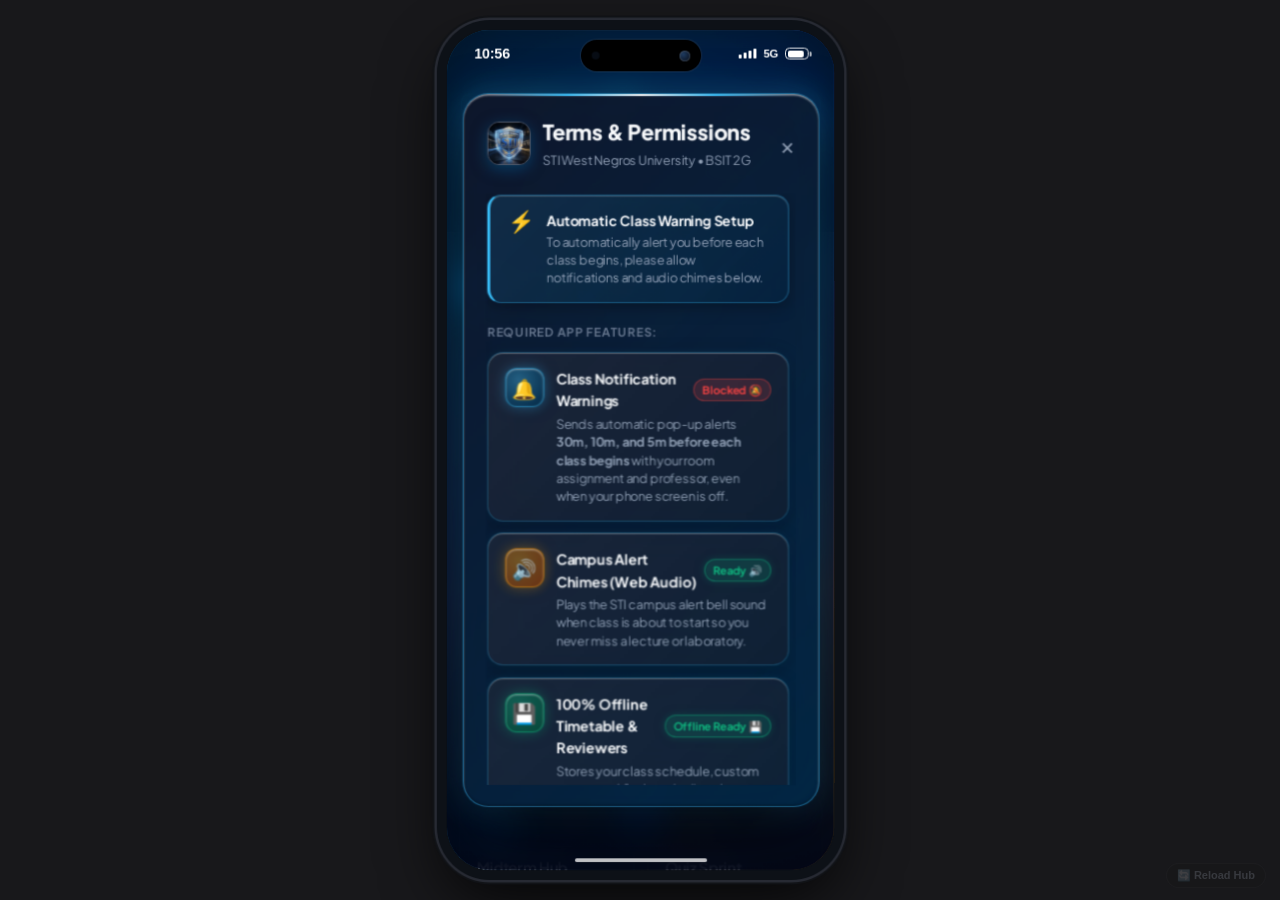
<file: preview.html>
<!DOCTYPE html>
<html lang="en">
<head>
  <meta charset="UTF-8">
  <meta name="viewport" content="width=device-width, initial-scale=1.0, user-scalable=no">
  <title>STI 2G Hub — iOS Mobile Simulator</title>
  <style>
    :root {
      --bg-editor: #18181b;
      --phone-outer: #0d1117;
      --titanium-rim: #272a33;
      --chassis-depth: #111317;
      --screen-w: 393px;
      --screen-h: 852px;
      --bezel-w: 413px;
      --bezel-h: 872px;
    }

    * {
      box-sizing: border-box;
      margin: 0;
      padding: 0;
      user-select: none;
      -webkit-user-select: none;
    }

    html, body {
      width: 100vw;
      height: 100vh;
      overflow: hidden;
      background-color: var(--bg-editor);
      display: flex;
      align-items: center;
      justify-content: center;
      font-family: -apple-system, BlinkMacSystemFont, "SF Pro Text", "SF Pro Display", "Segoe UI", Roboto, Helvetica, Arial, sans-serif;
    }

    /* CENTERED AUTO-FIT CANVAS WRAPPER */
    .simulator-canvas {
      display: flex;
      align-items: center;
      justify-content: center;
      width: 100%;
      height: 100%;
      overflow: hidden;
    }

    /* IPHONE 15/16 PRO TITANIUM CHASSIS */
    .phone-device {
      position: relative;
      width: var(--bezel-w);
      height: var(--bezel-h);
      min-width: var(--bezel-w);
      min-height: var(--bezel-h);
      background: var(--phone-outer);
      border-radius: 54px;
      padding: 10px;
      box-shadow: 
        0 0 0 2.5px var(--titanium-rim),
        0 0 0 4.5px var(--chassis-depth),
        0 25px 65px -10px rgba(0, 0, 0, 0.88),
        0 0 0 1px rgba(255, 255, 255, 0.06);
      transform-origin: center center;
      transition: transform 0.08s ease-out;
      will-change: transform;
    }

    /* PHONE INNER DISPLAY SCREEN */
    .phone-screen {
      position: relative;
      width: var(--screen-w);
      height: var(--screen-h);
      background: #000000;
      border-radius: 44px;
      overflow: hidden;
      box-shadow: inset 0 0 0 1px rgba(255, 255, 255, 0.12);
    }

    /* AUTHENTIC iOS STATUS BAR */
    .ios-status-bar {
      position: absolute;
      top: 0;
      left: 0;
      width: 100%;
      height: 48px;
      z-index: 100;
      pointer-events: none;
      display: flex;
      align-items: center;
      justify-content: space-between;
      padding: 0 26px;
      color: #ffffff;
    }

    .ios-time {
      font-size: 14.5px;
      font-weight: 600;
      letter-spacing: -0.2px;
      font-variant-numeric: tabular-nums;
      margin-left: 2px;
    }

    /* DYNAMIC ISLAND PILL */
    .dynamic-island {
      position: absolute;
      left: 50%;
      top: 10px;
      transform: translateX(-50%);
      width: 122px;
      height: 32px;
      background: #000000;
      border-radius: 20px;
      z-index: 101;
      pointer-events: auto;
      display: flex;
      align-items: center;
      justify-content: space-between;
      padding: 0 11px;
      box-shadow: 0 0 1px 1px rgba(255, 255, 255, 0.08);
      cursor: pointer;
      transition: all 0.3s cubic-bezier(0.16, 1, 0.3, 1);
    }

    .dynamic-island:hover {
      width: 180px;
      height: 36px;
      border-radius: 22px;
    }

    .sensor-dot {
      width: 8px;
      height: 8px;
      background: #070c14;
      border-radius: 50%;
    }

    .camera-lens {
      width: 11px;
      height: 11px;
      background: radial-gradient(circle at 35% 35%, #1f3b60, #040810);
      border-radius: 50%;
      box-shadow: inset 0 0 2px rgba(255, 255, 255, 0.4);
    }

    /* RIGHT STATUS ICONS: SIGNAL, 5G, BATTERY */
    .ios-status-icons {
      display: flex;
      align-items: center;
      gap: 6px;
    }

    .ios-signal {
      display: flex;
      align-items: flex-end;
      gap: 2px;
      height: 10px;
    }

    .ios-signal span {
      width: 3px;
      background: #ffffff;
      border-radius: 1px;
    }

    .ios-signal span:nth-child(1) { height: 4px; }
    .ios-signal span:nth-child(2) { height: 6px; }
    .ios-signal span:nth-child(3) { height: 8px; }
    .ios-signal span:nth-child(4) { height: 10px; }

    .ios-5g {
      font-size: 11.5px;
      font-weight: 700;
      letter-spacing: -0.3px;
      margin: 0 1px;
    }

    .ios-battery {
      width: 24px;
      height: 12px;
      border: 1.5px solid rgba(255, 255, 255, 0.88);
      border-radius: 4.5px;
      padding: 1.5px;
      position: relative;
      display: flex;
      align-items: center;
    }

    .ios-battery::after {
      content: '';
      position: absolute;
      right: -3.5px;
      top: 3px;
      width: 2px;
      height: 4.5px;
      background: rgba(255, 255, 255, 0.7);
      border-radius: 0 1.5px 1.5px 0;
    }

    .ios-battery-fill {
      width: 88%;
      height: 100%;
      background: #ffffff;
      border-radius: 2px;
    }

    /* APP IFRAME VIEWPORT */
    .app-frame {
      width: 100%;
      height: 100%;
      border: none;
      background: #090e17;
      display: block;
    }

    /* HARDWARE HOME INDICATOR BAR (iOS) */
    .home-indicator {
      position: absolute;
      bottom: 8px;
      left: 50%;
      transform: translateX(-50%);
      width: 134px;
      height: 4.5px;
      background: rgba(255, 255, 255, 0.75);
      border-radius: 9999px;
      z-index: 99;
      pointer-events: none;
      backdrop-filter: blur(4px);
      -webkit-backdrop-filter: blur(4px);
    }

    /* SUBTLE FLOATING CONTROLS (OUT OF THE WAY) */
    .floating-mini-bar {
      position: fixed;
      bottom: 12px;
      right: 14px;
      display: flex;
      align-items: center;
      gap: 6px;
      opacity: 0.18;
      transition: opacity 0.25s ease;
      z-index: 999;
    }

    .floating-mini-bar:hover {
      opacity: 0.95;
    }

    .mini-btn {
      background: rgba(24, 24, 27, 0.85);
      backdrop-filter: blur(12px);
      -webkit-backdrop-filter: blur(12px);
      border: 1px solid rgba(255, 255, 255, 0.12);
      color: #cbd5e1;
      padding: 5px 10px;
      border-radius: 9999px;
      font-size: 11px;
      font-weight: 600;
      cursor: pointer;
      display: flex;
      align-items: center;
      gap: 4px;
      transition: all 0.2s ease;
    }

    .mini-btn:hover {
      color: #ffffff;
      background: rgba(37, 99, 235, 0.8);
      border-color: rgba(56, 189, 248, 0.4);
    }
  </style>
</head>
<body>

  <!-- SIMULATOR VIEWPORT -->
  <div class="simulator-canvas">
    <div class="phone-device" id="phoneDevice">
      
      <!-- PHONE SCREEN -->
      <div class="phone-screen">
        
        <!-- AUTHENTIC iOS STATUS BAR -->
        <div class="ios-status-bar">
          <span class="ios-time" id="iosClock">9:17</span>

          <!-- DYNAMIC ISLAND -->
          <div class="dynamic-island" id="dynamicIsland" title="iPhone Dynamic Island">
            <div class="sensor-dot"></div>
            <div class="camera-lens"></div>
          </div>

          <!-- STATUS ICONS -->
          <div class="ios-status-icons">
            <div class="ios-signal">
              <span></span><span></span><span></span><span></span>
            </div>
            <span class="ios-5g">5G</span>
            <div class="ios-battery">
              <div class="ios-battery-fill"></div>
            </div>
          </div>
        </div>

        <!-- APP CONTENT IFRAME -->
        <iframe 
          src="index.html?sim=iphone&v=30" 
          class="app-frame" 
          id="appIframe" 
          title="STI 2G Study Hub">
        </iframe>

        <!-- iOS HOME INDICATOR -->
        <div class="home-indicator"></div>
      </div>
    </div>
  </div>

  <!-- FLOATING DISCREET RELOAD BUTTON (Fades out when not hovering) -->
  <div class="floating-mini-bar">
    <button class="mini-btn" onclick="reloadFrame()" title="Reload Application Frame (Press R)">
      🔄 Reload Hub
    </button>
  </div>

  <script>
    // AUTO-FIT ENGINE: Dynamically scales the phone to 100% fit any VS Code editor split pane
    function updateSimulatorScale() {
      const margin = 20; // 20px padding around phone
      const availW = window.innerWidth - margin * 2;
      const availH = window.innerHeight - margin * 2;
      const phoneW = 413;
      const phoneH = 872;

      // Scale to fit whichever dimension is tighter
      const scale = Math.min(availW / phoneW, availH / phoneH);
      const clampedScale = Math.max(Math.min(scale, 1.15), 0.22);

      const device = document.getElementById('phoneDevice');
      if (device) {
        device.style.transform = `scale(${clampedScale})`;
      }
    }

    // Dynamic iOS Real-Time Clock
    function updateIosClock() {
      const clock = document.getElementById('iosClock');
      if (!clock) return;
      const now = new Date();
      let hours = now.getHours();
      const minutes = String(now.getMinutes()).padStart(2, '0');
      if (hours > 12) hours -= 12;
      if (hours === 0) hours = 12;
      clock.textContent = `${hours}:${minutes}`;
    }

    // Frame Reload Action
    function reloadFrame() {
      const frame = document.getElementById('appIframe');
      if (frame) {
        frame.src = 'index.html?sim=iphone&t=' + Date.now();
      }
    }

    // Listen to resize, orientation, and DOM ready events
    window.addEventListener('resize', updateSimulatorScale);
    window.addEventListener('orientationchange', updateSimulatorScale);
    window.addEventListener('DOMContentLoaded', () => {
      updateSimulatorScale();
      updateIosClock();
      setInterval(updateIosClock, 1000);
    });

    // Observe body resize for smooth split-pane dragging in VS Code
    if (window.ResizeObserver) {
      new ResizeObserver(updateSimulatorScale).observe(document.body);
    }

    // Keyboard shortcut: Press R to reload hub
    document.addEventListener('keydown', (e) => {
      if ((e.key === 'r' || e.key === 'R') && !e.ctrlKey && !e.metaKey) {
        const activeTag = document.activeElement ? document.activeElement.tagName.toLowerCase() : '';
        if (activeTag !== 'input' && activeTag !== 'textarea') {
          reloadFrame();
        }
      }
    });

    // Initial scale calculation
    updateSimulatorScale();
  </script>
</body>
</html>
</file>
<file: css/style.css>
/* ==========================================================================
   STI 2G STUDY HUB - MASTER STYLESHEET
   Clean, modern, responsive academic dashboard
   ========================================================================== */

@import url('https://fonts.googleapis.com/css2?family=Plus+Jakarta+Sans:wght@300;400;500;600;700;800&family=Inter:wght@400;500;600;700;800&display=swap');

:root {
  /* Ultra-Clean Modern Typography Suite */
  --font-family: 'Plus Jakarta Sans', 'Inter', -apple-system, BlinkMacSystemFont, "Segoe UI", Roboto, "Helvetica Neue", Arial, sans-serif;
  --font-heading: 'Plus Jakarta Sans', 'Inter', -apple-system, BlinkMacSystemFont, "Segoe UI", sans-serif;
  --font-mono: 'JetBrains Mono', 'Fira Code', ui-monospace, SFMono-Regular, Menlo, Monaco, Consolas, monospace;
  
  /* STI Brand & Dark Theme Tokens (Apple visionOS Liquid Glass) */
  --bg-primary: #060b14;
  --bg-secondary: rgba(15, 23, 42, 0.48);
  --bg-card: rgba(15, 23, 42, 0.42);
  --bg-card-hover: rgba(30, 41, 59, 0.58);
  --bg-subtle: rgba(255, 255, 255, 0.05);
  
  --border-color: rgba(255, 255, 255, 0.12);
  --border-top-specular: rgba(255, 255, 255, 0.32);
  --border-accent: rgba(56, 189, 248, 0.55);
  
  --text-main: #f8fafc;
  --text-muted: #94a3b8;
  --text-dim: #64748b;
  
  --sti-blue: #0284c7;
  --sti-navy: #002b49;
  --sti-yellow: #f59e0b;
  --accent-primary: #38bdf8;
  --accent-glow: rgba(56, 189, 248, 0.35);
  --glass-edge-glow: 0 0 24px -2px rgba(56, 189, 248, 0.25);
  --glass-specular: inset 0 1px 1px 0 rgba(255, 255, 255, 0.35);
  
  --color-success: #10b981;
  --color-warning: #f59e0b;
  --color-danger: #ef4444;
  --color-info: #3b82f6;

  --shadow-sm: 0 2px 8px 0 rgba(0, 0, 0, 0.35);
  --shadow-md: 0 10px 30px -4px rgba(0, 0, 0, 0.45), 0 0 16px rgba(56, 189, 248, 0.15);
  --shadow-lg: 0 18px 45px -4px rgba(0, 0, 0, 0.6), 0 0 26px rgba(56, 189, 248, 0.25);
  --radius-sm: 8px;
  --radius-md: 12px;
  --radius-lg: 18px;
  --radius-xl: 26px;
}

[data-theme="light"] {
  --bg-primary: #eaf1f7;
  --bg-secondary: rgba(255, 255, 255, 0.65);
  --bg-card: rgba(255, 255, 255, 0.58);
  --bg-card-hover: rgba(255, 255, 255, 0.82);
  --bg-subtle: rgba(0, 0, 0, 0.03);
  
  --border-color: rgba(255, 255, 255, 0.65);
  --border-top-specular: rgba(255, 255, 255, 0.95);
  --border-accent: rgba(2, 132, 199, 0.5);
  
  --text-main: #0f172a;
  --text-muted: #475569;
  --text-dim: #94a3b8;
  
  --sti-blue: #0284c7;
  --sti-navy: #003366;
  --sti-yellow: #d97706;
  --accent-primary: #0284c7;
  --accent-glow: rgba(2, 132, 199, 0.25);
  --glass-edge-glow: 0 0 20px -2px rgba(2, 132, 199, 0.2);
  --glass-specular: inset 0 1px 1px 0 rgba(255, 255, 255, 0.95);
  
  --shadow-sm: 0 2px 8px 0 rgba(31, 38, 135, 0.05);
  --shadow-md: 0 8px 24px -2px rgba(31, 38, 135, 0.08);
  --shadow-lg: 0 16px 36px -4px rgba(31, 38, 135, 0.12);
}

html {
  scroll-behavior: smooth;
  -webkit-text-size-adjust: 100%;
  text-size-adjust: 100%;
}

* {
  box-sizing: border-box;
  margin: 0;
  padding: 0;
  -webkit-tap-highlight-color: transparent;
}

/* Eliminate 300ms mobile tap delay on all touch controls & inherit crisp typography */
button,
a,
input,
select,
textarea,
optgroup,
option,
.nav-link,
.day-pill-btn,
.mode-tab,
.period-tab-btn,
.download-tab-btn,
.theme-toggle-btn,
.btn-card-action,
.mobile-nav-toggle {
  touch-action: manipulation;
  font-family: inherit;
}

/* Ambient Backlight Mesh & Liquid Glass Canvas */
.liquid-ambient-backdrop {
  position: fixed;
  top: 0;
  left: 0;
  width: 100vw;
  height: 100vh;
  overflow: hidden;
  pointer-events: none;
  z-index: 0;
}

.ambient-orb {
  position: absolute;
  border-radius: 50%;
  filter: blur(85px);
  pointer-events: none;
  opacity: 0.38;
  mix-blend-mode: screen;
}

.ambient-orb-1 {
  top: -12%;
  left: -8%;
  width: 480px;
  height: 480px;
  background: radial-gradient(circle, #0284c7 0%, #38bdf8 35%, transparent 70%);
  animation: floatOrb1 20s ease-in-out infinite alternate;
}

.ambient-orb-2 {
  top: 32%;
  right: -15%;
  width: 520px;
  height: 520px;
  background: radial-gradient(circle, #6366f1 0%, #a855f7 35%, transparent 70%);
  animation: floatOrb2 25s ease-in-out infinite alternate;
}

.ambient-orb-3 {
  bottom: 2%;
  left: 5%;
  width: 460px;
  height: 460px;
  background: radial-gradient(circle, #f59e0b 0%, #fbbf24 30%, transparent 70%);
  animation: floatOrb3 22s ease-in-out infinite alternate;
}

@keyframes floatOrb1 {
  0% { transform: translate(0, 0) scale(1); }
  50% { transform: translate(60px, 40px) scale(1.12); }
  100% { transform: translate(-30px, 70px) scale(0.95); }
}

@keyframes floatOrb2 {
  0% { transform: translate(0, 0) scale(1); }
  50% { transform: translate(-70px, -50px) scale(1.15); }
  100% { transform: translate(40px, 60px) scale(0.9); }
}

@keyframes floatOrb3 {
  0% { transform: translate(0, 0) scale(1); }
  50% { transform: translate(50px, -60px) scale(1.18); }
  100% { transform: translate(-50px, 30px) scale(0.92); }
}

[data-theme="light"] .ambient-orb {
  opacity: 0.22;
  mix-blend-mode: multiply;
}

[data-theme="light"] .ambient-orb-1 {
  background: radial-gradient(circle, #38bdf8 0%, #0284c7 35%, transparent 70%);
}

[data-theme="light"] .ambient-orb-2 {
  background: radial-gradient(circle, #a855f7 0%, #6366f1 35%, transparent 70%);
}

[data-theme="light"] .ambient-orb-3 {
  background: radial-gradient(circle, #fbbf24 0%, #f59e0b 30%, transparent 70%);
}

body {
  font-family: var(--font-family);
  background-color: var(--bg-primary);
  background-image: 
    radial-gradient(at 0% 0%, rgba(56, 189, 248, 0.16) 0px, transparent 50%),
    radial-gradient(at 100% 0%, rgba(99, 102, 241, 0.18) 0px, transparent 50%),
    radial-gradient(at 50% 50%, rgba(14, 165, 233, 0.08) 0px, transparent 55%),
    radial-gradient(at 100% 100%, rgba(245, 158, 11, 0.14) 0px, transparent 50%),
    radial-gradient(at 0% 100%, rgba(56, 189, 248, 0.14) 0px, transparent 50%);
  background-attachment: fixed;
  color: var(--text-main);
  line-height: 1.55;
  letter-spacing: -0.012em;
  min-height: 100vh;
  display: flex;
  flex-direction: column;
  overflow-x: hidden;
  text-rendering: optimizeLegibility;
  -webkit-font-smoothing: antialiased;
  -moz-osx-font-smoothing: grayscale;
  overscroll-behavior-y: none;
  transition: background-color 0.3s ease, color 0.3s ease;
  position: relative;
}

[data-theme="light"] body {
  background-image: 
    radial-gradient(at 0% 0%, rgba(2, 132, 199, 0.12) 0px, transparent 50%),
    radial-gradient(at 100% 0%, rgba(99, 102, 241, 0.1) 0px, transparent 50%),
    radial-gradient(at 50% 50%, rgba(14, 165, 233, 0.06) 0px, transparent 55%),
    radial-gradient(at 100% 100%, rgba(245, 158, 11, 0.08) 0px, transparent 50%),
    radial-gradient(at 0% 100%, rgba(2, 132, 199, 0.1) 0px, transparent 50%);
}

.app-container {
  position: relative;
  z-index: 1;
}

/* Headings Typography Stack */
h1, h2, h3, h4, h5, h6 {
  font-family: var(--font-heading);
  letter-spacing: -0.022em;
}

/* Ultra-Sleek iOS Style Scrollbar */
::-webkit-scrollbar {
  width: 4px;
  height: 4px;
}
::-webkit-scrollbar-track {
  background: transparent;
}
::-webkit-scrollbar-thumb {
  background: rgba(255, 255, 255, 0.18);
  border-radius: 9999px;
}
::-webkit-scrollbar-thumb:hover {
  background: rgba(56, 189, 248, 0.45);
}

/* Layout Container */
.app-container {
  display: flex;
  min-height: 100vh;
}

/* Sidebar Backdrop Overlay */
.sidebar-overlay {
  position: fixed;
  inset: 0;
  background: rgba(3, 7, 18, 0.68);
  backdrop-filter: blur(8px);
  -webkit-backdrop-filter: blur(8px);
  z-index: 990;
  opacity: 0;
  visibility: hidden;
  pointer-events: none;
  cursor: pointer;
  touch-action: manipulation;
  -webkit-tap-highlight-color: transparent;
  transition: opacity 0.28s cubic-bezier(0.16, 1, 0.3, 1), visibility 0.28s;
}

.sidebar-overlay.open {
  opacity: 1;
  visibility: visible;
  pointer-events: auto;
}

/* Sidebar */
.sidebar {
  width: 260px;
  background: var(--bg-secondary);
  border-right: 1px solid var(--border-color);
  padding: 1.5rem 1rem;
  display: flex;
  flex-direction: column;
  position: fixed;
  top: 0;
  bottom: 0;
  left: 0;
  z-index: 30;
  transition: transform 0.28s cubic-bezier(0.16, 1, 0.3, 1);
}

.brand-section {
  display: flex;
  align-items: center;
  justify-content: space-between;
  gap: 0.75rem;
  padding: 0 0.5rem 1.5rem 0.5rem;
  border-bottom: 1px solid var(--border-color);
  margin-bottom: 1.5rem;
}

.sidebar-close-btn {
  display: none;
}

.brand-logo-badge {
  background: linear-gradient(135deg, #0284c7, #f59e0b);
  width: 40px;
  height: 40px;
  border-radius: var(--radius-md);
  display: flex;
  align-items: center;
  justify-content: center;
  font-weight: 800;
  font-size: 1.1rem;
  color: #ffffff;
  box-shadow: 0 4px 10px rgba(2, 132, 199, 0.3);
}

.brand-title-wrap h1 {
  font-size: 1.05rem;
  font-weight: 700;
  letter-spacing: -0.01em;
  color: var(--text-main);
  line-height: 1.2;
}

.brand-subtitle {
  font-size: 0.75rem;
  color: var(--text-muted);
  display: flex;
  align-items: center;
  gap: 0.35rem;
}

.term-pill {
  background: rgba(245, 158, 11, 0.15);
  color: var(--sti-yellow);
  font-weight: 700;
  font-size: 0.65rem;
  padding: 1px 6px;
  border-radius: 9999px;
  letter-spacing: 0.05em;
}

/* Nav Menu */
.nav-menu {
  display: flex;
  flex-direction: column;
  gap: 0.35rem;
  list-style: none;
  flex: 1;
}

.nav-link {
  display: flex;
  align-items: center;
  gap: 0.75rem;
  padding: 0.75rem 1rem;
  border-radius: var(--radius-md);
  color: var(--text-muted);
  text-decoration: none;
  font-weight: 500;
  font-size: 0.92rem;
  transition: all 0.2s ease;
  cursor: pointer;
  border: 1px solid transparent;
}

.nav-link:hover {
  color: var(--text-main);
  background: var(--bg-subtle);
}

.nav-link.active {
  background: var(--accent-glow);
  color: var(--accent-primary);
  border-color: var(--border-accent);
  font-weight: 600;
}

.nav-link svg {
  width: 20px;
  height: 20px;
  flex-shrink: 0;
}

/* User & Theme Footer */
.sidebar-footer {
  padding-top: 1rem;
  border-top: 1px solid var(--border-color);
  display: flex;
  flex-direction: column;
  gap: 0.75rem;
}

.user-profile-badge {
  display: flex;
  align-items: center;
  gap: 0.75rem;
  padding: 0.55rem 0.65rem;
  border-radius: var(--radius-md);
  background: var(--bg-subtle);
  border: 1px solid transparent;
  transition: all 0.2s cubic-bezier(0.16, 1, 0.3, 1);
  cursor: pointer;
  user-select: none;
}

.user-profile-badge:hover {
  background: var(--bg-card-hover);
  border-color: var(--border-accent);
  transform: translateY(-1px);
}

.user-avatar {
  width: 36px;
  height: 36px;
  border-radius: 50%;
  background: linear-gradient(135deg, #0284c7, #3b82f6);
  color: white;
  display: flex;
  align-items: center;
  justify-content: center;
  font-weight: 800;
  font-size: 0.85rem;
  letter-spacing: 0.04em;
  flex-shrink: 0;
  box-shadow: 0 2px 8px rgba(2, 132, 199, 0.35);
}

.user-info {
  line-height: 1.2;
}

.user-name {
  font-size: 0.85rem;
  font-weight: 600;
  color: var(--text-main);
}

.user-role {
  font-size: 0.72rem;
  color: var(--text-muted);
}

/* ==========================================================================
   LIQUID GLASS CIRCLE THEME SWITCHER (TOP OF SIDEBAR)
   ========================================================================== */
.theme-liquid-orb {
  position: relative;
  width: 40px;
  height: 40px;
  min-width: 40px;
  min-height: 40px;
  flex-shrink: 0;
  border-radius: 50%;
  display: flex;
  align-items: center;
  justify-content: center;
  padding: 0;
  border: 1.5px solid rgba(255, 255, 255, 0.25);
  background: radial-gradient(circle at 35% 30%, rgba(56, 189, 248, 0.25), rgba(15, 23, 42, 0.85));
  backdrop-filter: blur(20px) saturate(220%);
  -webkit-backdrop-filter: blur(20px) saturate(220%);
  box-shadow: 
    0 4px 16px -2px rgba(0, 0, 0, 0.55),
    0 0 14px rgba(56, 189, 248, 0.35),
    inset 0 2px 2px rgba(255, 255, 255, 0.55),
    inset 0 -2px 3px rgba(0, 0, 0, 0.4);
  cursor: pointer;
  touch-action: manipulation;
  transition: transform 0.28s cubic-bezier(0.34, 1.56, 0.64, 1), box-shadow 0.28s ease, border-color 0.28s ease, background 0.35s ease;
  overflow: hidden;
}

.theme-liquid-orb:hover {
  transform: scale(1.08);
  border-color: rgba(255, 255, 255, 0.5);
  box-shadow: 
    0 6px 24px -2px rgba(0, 0, 0, 0.6),
    0 0 20px rgba(56, 189, 248, 0.55),
    inset 0 2px 3px rgba(255, 255, 255, 0.75),
    inset 0 -2px 3px rgba(0, 0, 0, 0.4);
}

.theme-liquid-orb:active {
  transform: scale(0.92);
  box-shadow: 
    0 2px 8px rgba(0, 0, 0, 0.4),
    0 0 8px rgba(56, 189, 248, 0.25),
    inset 0 1px 2px rgba(255, 255, 255, 0.3);
}

/* Light Mode Orb */
[data-theme="light"] .theme-liquid-orb {
  background: radial-gradient(circle at 35% 30%, rgba(245, 158, 11, 0.35), rgba(255, 255, 255, 0.9));
  border-color: rgba(255, 255, 255, 0.95);
  box-shadow: 
    0 4px 16px -2px rgba(245, 158, 11, 0.28),
    0 0 14px rgba(245, 158, 11, 0.35),
    inset 0 2px 3px rgba(255, 255, 255, 0.98),
    inset 0 -2px 3px rgba(0, 0, 0, 0.08);
}

[data-theme="light"] .theme-liquid-orb:hover {
  transform: scale(1.08);
  box-shadow: 
    0 6px 24px -2px rgba(245, 158, 11, 0.4),
    0 0 20px rgba(245, 158, 11, 0.55),
    inset 0 2px 3px rgba(255, 255, 255, 1);
}

/* Specular Dome Reflex */
.theme-orb-specular {
  position: absolute;
  top: 3px;
  left: 6px;
  right: 6px;
  height: 12px;
  background: linear-gradient(180deg, rgba(255, 255, 255, 0.45), rgba(255, 255, 255, 0));
  border-radius: 50% 50% 40% 40%;
  pointer-events: none;
}

[data-theme="light"] .theme-orb-specular {
  background: linear-gradient(180deg, rgba(255, 255, 255, 0.8), rgba(255, 255, 255, 0));
}

/* Icon & Animation */
.theme-orb-icon {
  display: flex;
  align-items: center;
  justify-content: center;
  width: 22px;
  height: 22px;
  position: relative;
  z-index: 2;
  transition: transform 0.35s cubic-bezier(0.34, 1.56, 0.64, 1);
}

.theme-svg {
  width: 20px;
  height: 20px;
  display: block;
}

.moon-svg {
  color: #38bdf8;
  filter: drop-shadow(0 0 6px rgba(56, 189, 248, 0.7));
}

.sun-svg {
  color: #f59e0b;
  filter: drop-shadow(0 0 6px rgba(245, 158, 11, 0.7));
}

@keyframes iconMorphIn {
  0% {
    transform: rotate(-80deg) scale(0.45);
    opacity: 0;
  }
  65% {
    transform: rotate(12deg) scale(1.12);
    opacity: 1;
  }
  100% {
    transform: rotate(0deg) scale(1);
    opacity: 1;
  }
}

.theme-icon-spin {
  animation: iconMorphIn 0.3s cubic-bezier(0.34, 1.56, 0.64, 1) forwards;
}

/* Main Content Area */
.main-wrapper {
  flex: 1;
  margin-left: 0;
  width: 100%;
  display: flex;
  flex-direction: column;
  min-height: 100vh;
  -webkit-overflow-scrolling: touch;
}

/* ==========================================================================
   LIQUID GLASS TOP HEADER & STATUS CAPSULE (Apple Vision / iOS Frosted Glass)
   ========================================================================== */

.top-header {
  position: sticky;
  top: 0;
  background: rgba(6, 11, 20, 0.48);
  backdrop-filter: blur(28px) saturate(210%);
  -webkit-backdrop-filter: blur(28px) saturate(210%);
  border-bottom: 1.2px solid rgba(255, 255, 255, 0.1);
  box-shadow: 
    0 8px 32px 0 rgba(0, 0, 0, 0.35),
    0 2px 18px rgba(56, 189, 248, 0.12),
    inset 0 1px 0 rgba(255, 255, 255, 0.2);
  padding: 0.75rem 1.75rem;
  padding-top: max(0.75rem, env(safe-area-inset-top));
  padding-left: max(1.75rem, env(safe-area-inset-left));
  padding-right: max(1.75rem, env(safe-area-inset-right));
  display: flex;
  flex-direction: column;
  gap: 0.65rem;
  z-index: 40;
  transform: translateZ(0);
  will-change: transform;
  transition: all 0.25s ease;
}

[data-theme="light"] .top-header {
  background: rgba(234, 241, 247, 0.65);
  border-bottom: 1.2px solid rgba(255, 255, 255, 0.7);
  box-shadow: 
    0 8px 24px 0 rgba(2, 43, 73, 0.06),
    0 2px 14px rgba(2, 132, 199, 0.1),
    inset 0 1px 0 rgba(255, 255, 255, 0.95);
}

/* Top Header Bar Row */
.top-header-bar {
  display: flex;
  align-items: center;
  justify-content: space-between;
  width: 100%;
  gap: 1rem;
}

.header-left {
  display: flex;
  align-items: center;
  gap: 0.75rem;
}

/* Mobile brand mark */
.mobile-brand-mark {
  display: none;
  align-items: center;
  gap: 0.45rem;
  user-select: none;
}

.brand-school-pill {
  background: linear-gradient(135deg, #0284c7, #0369a1);
  color: #ffffff;
  font-size: 0.75rem;
  font-weight: 800;
  padding: 2px 7px;
  border-radius: 6px;
  letter-spacing: 0.05em;
  box-shadow: 0 2px 8px rgba(2, 132, 199, 0.4);
}

.brand-hub-name {
  font-size: 0.92rem;
  font-weight: 700;
  color: var(--text-main);
  letter-spacing: -0.01em;
}

/* Header Action Controls */
.header-actions {
  display: flex;
  align-items: center;
  gap: 0.65rem;
}

/* Liquid Glass Buttons & Pills */
.liquid-glass-btn {
  background: linear-gradient(135deg, rgba(16, 185, 129, 0.18), rgba(5, 150, 105, 0.12));
  backdrop-filter: blur(16px);
  -webkit-backdrop-filter: blur(16px);
  border: 1px solid rgba(52, 211, 153, 0.4);
  color: #34d399;
  padding: 0.45rem 0.9rem;
  border-radius: 9999px;
  font-size: 0.8rem;
  font-weight: 700;
  display: inline-flex;
  align-items: center;
  gap: 0.45rem;
  cursor: pointer;
  box-shadow: 0 2px 12px rgba(16, 185, 129, 0.2), inset 0 1px 0 rgba(255, 255, 255, 0.2);
  transition: all 0.2s cubic-bezier(0.16, 1, 0.3, 1);
  text-decoration: none;
  white-space: nowrap;
}

.liquid-glass-btn:hover {
  background: linear-gradient(135deg, rgba(16, 185, 129, 0.28), rgba(5, 150, 105, 0.22));
  border-color: #34d399;
  box-shadow: 0 4px 18px rgba(16, 185, 129, 0.35);
  transform: translateY(-1px);
}

.liquid-glass-btn .apk-label-mobile {
  display: none;
}

/* Network Status Pill */
.network-pill {
  display: inline-flex;
  align-items: center;
  gap: 0.45rem;
  padding: 0.4rem 0.8rem;
  border-radius: 9999px;
  font-size: 0.78rem;
  font-weight: 600;
  background: rgba(255, 255, 255, 0.05);
  backdrop-filter: blur(14px);
  -webkit-backdrop-filter: blur(14px);
  border: 1px solid rgba(255, 255, 255, 0.1);
  color: var(--text-muted);
  white-space: nowrap;
  box-shadow: inset 0 1px 0 rgba(255, 255, 255, 0.12);
}

.network-pill.online {
  border-color: rgba(16, 185, 129, 0.4);
  color: #34d399;
  background: rgba(16, 185, 129, 0.12);
}

.network-pill.offline {
  border-color: rgba(239, 68, 68, 0.4);
  color: #f87171;
  background: rgba(239, 68, 68, 0.12);
}

.pulse-dot {
  width: 8px;
  height: 8px;
  border-radius: 50%;
  background: #10b981;
  box-shadow: 0 0 0 0 rgba(16, 185, 129, 0.8);
  animation: pulse-green 2s cubic-bezier(0.4, 0, 0.2, 1) infinite;
  display: inline-block;
  flex-shrink: 0;
  vertical-align: middle;
}

.pulse-dot.offline {
  background: #ef4444;
  box-shadow: none;
  animation: none;
}

@keyframes pulse-green {
  0% { transform: scale(1); box-shadow: 0 0 0 0 rgba(16, 185, 129, 0.8), 0 0 4px rgba(16, 185, 129, 0.6); }
  25% { transform: scale(1.15); box-shadow: 0 0 0 3px rgba(16, 185, 129, 0.4), 0 0 8px rgba(16, 185, 129, 0.8); }
  50% { transform: scale(1); box-shadow: 0 0 0 6px rgba(16, 185, 129, 0), 0 0 4px rgba(16, 185, 129, 0.4); }
  100% { transform: scale(1); box-shadow: 0 0 0 0 rgba(16, 185, 129, 0), 0 0 4px rgba(16, 185, 129, 0.4); }
}

.clock-display {
  font-size: 0.85rem;
  font-weight: 600;
  color: var(--text-muted);
  font-variant-numeric: tabular-nums;
  display: flex;
  align-items: center;
  gap: 0.5rem;
}

.btn-notif {
  background: var(--bg-subtle);
  border: 1px solid var(--border-color);
  color: var(--text-main);
  padding: 0.38rem 0.75rem;
  border-radius: var(--radius-sm);
  font-size: 0.78rem;
  font-weight: 600;
  cursor: pointer;
  display: inline-flex;
  align-items: center;
  gap: 0.4rem;
  transition: all 0.2s;
}

.btn-notif:hover {
  background: var(--bg-card-hover);
  border-color: var(--accent-primary);
}

.btn-notif.active {
  background: rgba(16, 185, 129, 0.15);
  border-color: var(--color-success);
  color: #34d399;
}

/* ==========================================================================
   DYNAMIC ISLAND / LIQUID GLASS STATUS CAPSULE
   ========================================================================== */

.liquid-status-capsule {
  position: relative;
  background: linear-gradient(135deg, rgba(15, 23, 42, 0.72) 0%, rgba(30, 41, 59, 0.5) 100%);
  backdrop-filter: blur(28px) saturate(220%);
  -webkit-backdrop-filter: blur(28px) saturate(220%);
  border: 1px solid rgba(255, 255, 255, 0.12);
  border-top: 1.5px solid rgba(255, 255, 255, 0.38);
  border-radius: 16px;
  padding: 0.75rem 1rem;
  box-shadow: 
    0 10px 30px -4px rgba(0, 0, 0, 0.42),
    0 2px 10px rgba(0, 0, 0, 0.2),
    inset 0 1px 1px 0 rgba(255, 255, 255, 0.28);
  overflow: hidden;
  cursor: pointer;
  transition: all 0.25s cubic-bezier(0.16, 1, 0.3, 1);
}

.liquid-status-capsule:hover {
  transform: translateY(-2px);
  box-shadow: 
    0 14px 36px -4px rgba(0, 0, 0, 0.5),
    0 0 20px rgba(56, 189, 248, 0.2),
    inset 0 1px 1px 0 rgba(255, 255, 255, 0.35);
  border-color: rgba(56, 189, 248, 0.4);
}

.liquid-status-capsule:active {
  transform: scale(0.985);
}

[data-theme="light"] .liquid-status-capsule {
  background: linear-gradient(135deg, rgba(255, 255, 255, 0.88) 0%, rgba(240, 249, 255, 0.78) 100%);
  border: 1px solid rgba(255, 255, 255, 0.95);
  border-top: 1.5px solid #ffffff;
  box-shadow: 
    0 10px 28px -2px rgba(2, 43, 73, 0.08),
    0 2px 8px rgba(2, 132, 199, 0.06),
    inset 0 1px 1px 0 #ffffff;
}

[data-theme="light"] .liquid-status-capsule:hover {
  border-color: rgba(2, 132, 199, 0.45);
  box-shadow: 
    0 14px 32px -2px rgba(2, 43, 73, 0.12),
    0 0 18px rgba(2, 132, 199, 0.16),
    inset 0 1px 1px 0 #ffffff;
}

.capsule-sheen {
  position: absolute;
  top: 0;
  left: 0;
  right: 0;
  height: 42%;
  background: linear-gradient(180deg, rgba(255, 255, 255, 0.09) 0%, rgba(255, 255, 255, 0) 100%);
  pointer-events: none;
  border-radius: 15px 15px 0 0;
}

.capsule-body {
  position: relative;
  z-index: 1;
  display: flex;
  flex-direction: column;
  gap: 0.42rem;
}

/* Tier 1: Live Status & Countdown Topline */
.capsule-topline {
  display: flex;
  align-items: center;
  justify-content: space-between;
  width: 100%;
  gap: 0.5rem;
}

.capsule-status-pill {
  display: inline-flex;
  align-items: center;
  gap: 0.38rem;
  padding: 3px 9.5px;
  border-radius: 9999px;
  font-size: 0.7rem;
  font-weight: 800;
  letter-spacing: 0.05em;
  text-transform: uppercase;
  white-space: nowrap;
  line-height: 1;
}

.capsule-status-pill.upcoming {
  background: linear-gradient(135deg, rgba(14, 165, 233, 0.22) 0%, rgba(2, 132, 199, 0.12) 100%);
  color: #38bdf8;
  border: 1px solid rgba(56, 189, 248, 0.45);
  box-shadow: 0 0 12px rgba(56, 189, 248, 0.2);
}

.capsule-status-pill.live {
  background: linear-gradient(135deg, rgba(16, 185, 129, 0.25) 0%, rgba(5, 150, 105, 0.15) 100%);
  color: #34d399;
  border: 1px solid rgba(52, 211, 153, 0.5);
  box-shadow: 0 0 14px rgba(52, 211, 153, 0.25);
}

.capsule-status-pill.urgent {
  background: linear-gradient(135deg, rgba(239, 68, 68, 0.25) 0%, rgba(220, 38, 38, 0.15) 100%);
  color: #f87171;
  border: 1px solid rgba(239, 68, 68, 0.5);
  box-shadow: 0 0 14px rgba(239, 68, 68, 0.3);
  animation: urgentPulse 1.8s infinite ease-in-out;
}

.capsule-status-pill.clear {
  background: rgba(148, 163, 184, 0.12);
  color: #cbd5e1;
  border: 1px solid rgba(148, 163, 184, 0.25);
}

@keyframes urgentPulse {
  0%, 100% { transform: scale(1); box-shadow: 0 0 8px rgba(239, 68, 68, 0.3); }
  50% { transform: scale(1.03); box-shadow: 0 0 16px rgba(239, 68, 68, 0.6); }
}

.capsule-countdown-pill {
  font-size: 0.72rem;
  font-weight: 700;
  color: var(--text-muted);
  white-space: nowrap;
  background: rgba(255, 255, 255, 0.06);
  border: 1px solid rgba(255, 255, 255, 0.12);
  padding: 2.5px 8.5px;
  border-radius: 9999px;
  line-height: 1;
  display: inline-flex;
  align-items: center;
  gap: 0.3rem;
  font-variant-numeric: tabular-nums;
}

.capsule-countdown-pill.upcoming {
  background: rgba(56, 189, 248, 0.12);
  color: #7dd3fc;
  border-color: rgba(56, 189, 248, 0.3);
}

.capsule-countdown-pill.live {
  background: rgba(16, 185, 129, 0.14);
  color: #6ee7b7;
  border-color: rgba(16, 185, 129, 0.35);
}

.capsule-countdown-pill.urgent {
  background: rgba(239, 68, 68, 0.15);
  color: #fca5a5;
  border-color: rgba(239, 68, 68, 0.35);
}

.capsule-countdown-pill.clear {
  background: rgba(148, 163, 184, 0.1);
  color: #cbd5e1;
  border-color: rgba(148, 163, 184, 0.2);
}

/* Tier 2: Subject Headline */
.capsule-subject-row {
  display: flex;
  align-items: center;
}

.capsule-subject-title {
  font-size: 0.95rem;
  font-weight: 800;
  color: var(--text-main);
  line-height: 1.35;
  letter-spacing: -0.012em;
  word-break: break-word;
}

/* Tier 3: Metadata Chips */
.capsule-meta-row {
  display: flex;
  align-items: center;
  gap: 0.45rem;
  flex-wrap: wrap;
}

.capsule-meta-pill {
  display: inline-flex;
  align-items: center;
  gap: 0.35rem;
  padding: 2.5px 8.5px;
  border-radius: 9999px;
  font-size: 0.72rem;
  font-weight: 600;
  white-space: nowrap;
  background: rgba(255, 255, 255, 0.06);
  border: 1px solid rgba(255, 255, 255, 0.1);
  color: var(--text-main);
  line-height: 1.2;
}

.capsule-meta-pill.room {
  background: rgba(245, 158, 11, 0.14);
  border-color: rgba(245, 158, 11, 0.32);
  color: #fbbf24;
}

.capsule-meta-pill.room strong {
  color: #fbbf24;
  font-weight: 800;
}

.capsule-meta-pill.time {
  background: rgba(255, 255, 255, 0.05);
  border-color: rgba(255, 255, 255, 0.1);
  color: var(--text-muted);
}

/* Light Theme Overrides for Capsule */
[data-theme="light"] .capsule-subject-title {
  color: #0f172a;
}

[data-theme="light"] .capsule-countdown-pill {
  background: rgba(0, 0, 0, 0.04);
  border-color: rgba(0, 0, 0, 0.08);
  color: #475569;
}

[data-theme="light"] .capsule-countdown-pill.upcoming {
  background: rgba(2, 132, 199, 0.1);
  color: #0284c7;
  border-color: rgba(2, 132, 199, 0.25);
}

[data-theme="light"] .capsule-meta-pill.room {
  background: rgba(217, 119, 6, 0.12);
  border-color: rgba(217, 119, 6, 0.28);
  color: #b45309;
}

[data-theme="light"] .capsule-meta-pill.room strong {
  color: #b45309;
}

[data-theme="light"] .capsule-meta-pill.time {
  background: rgba(0, 0, 0, 0.04);
  border-color: rgba(0, 0, 0, 0.08);
  color: #475569;
}

/* Class Alert Banner */
.class-alert-banner {
  margin-bottom: 1.5rem;
  border-radius: var(--radius-lg);
  padding: 1.25rem 1.5rem;
  display: flex;
  align-items: center;
  justify-content: space-between;
  gap: 1.25rem;
  box-shadow: var(--shadow-md);
  position: relative;
  overflow: hidden;
  animation: slideDown 0.3s ease-out;
}

@keyframes slideDown {
  from { opacity: 0; transform: translateY(-10px); }
  to { opacity: 1; transform: translateY(0); }
}

.class-alert-banner.warning {
  background: linear-gradient(135deg, rgba(146, 64, 14, 0.25), rgba(180, 83, 9, 0.15));
  border: 1px solid rgba(245, 158, 11, 0.5);
  box-shadow: 0 0 20px rgba(245, 158, 11, 0.15);
}

.class-alert-banner.urgent {
  background: linear-gradient(135deg, rgba(153, 27, 27, 0.3), rgba(220, 38, 38, 0.15));
  border: 1px solid rgba(239, 68, 68, 0.6);
  box-shadow: 0 0 20px rgba(239, 68, 68, 0.2);
}

.class-alert-banner.ongoing {
  background: linear-gradient(135deg, rgba(6, 78, 59, 0.25), rgba(16, 185, 129, 0.12));
  border: 1px solid rgba(16, 185, 129, 0.5);
  box-shadow: 0 0 20px rgba(16, 185, 129, 0.15);
}

.alert-content-left {
  display: flex;
  align-items: center;
  gap: 1.2rem;
}

.alert-icon-box {
  width: 48px;
  height: 48px;
  border-radius: var(--radius-md);
  display: flex;
  align-items: center;
  justify-content: center;
  font-size: 1.5rem;
  flex-shrink: 0;
}

.alert-text-wrap h4 {
  font-size: 1.05rem;
  font-weight: 700;
  display: flex;
  align-items: center;
  gap: 0.5rem;
}

.alert-text-wrap p {
  font-size: 0.88rem;
  color: var(--text-muted);
  margin-top: 0.2rem;
}

.alert-countdown-badge {
  font-weight: 800;
  padding: 2px 8px;
  border-radius: 9999px;
  font-size: 0.75rem;
  background: rgba(255, 255, 255, 0.15);
}

.alert-dismiss-btn {
  background: none;
  border: 1px solid var(--border-color);
  color: var(--text-muted);
  padding: 0.4rem 0.8rem;
  border-radius: var(--radius-sm);
  font-size: 0.8rem;
  cursor: pointer;
  transition: all 0.2s;
  white-space: nowrap;
}

.alert-dismiss-btn:hover {
  background: var(--bg-subtle);
  color: var(--text-main);
}

/* Offline Storage & Network Indicators */
.network-pill {
  font-size: 0.75rem;
  font-weight: 700;
  padding: 3px 8px;
  border-radius: 9999px;
  display: inline-flex;
  align-items: center;
  gap: 0.35rem;
}

.network-pill.online {
  background: rgba(16, 185, 129, 0.15);
  color: #34d399;
}

.network-pill.offline {
  background: rgba(245, 158, 11, 0.2);
  color: #fbbf24;
}

.btn-offline {
  background: var(--bg-subtle);
  border: 1px solid var(--border-color);
  color: var(--text-muted);
  font-size: 0.8rem;
  font-weight: 600;
  padding: 0.4rem 0.85rem;
  border-radius: var(--radius-sm);
  cursor: pointer;
  transition: all 0.2s;
}

.btn-offline:hover {
  border-color: var(--border-accent);
  color: var(--text-main);
}

.btn-offline.saved-offline {
  background: rgba(16, 185, 129, 0.15);
  border-color: var(--color-success);
  color: #34d399;
}

/* ==========================================================================
   MOBILE NAV TOGGLE - CIRCULAR LIQUID GLASS BUTTON
   ========================================================================== */
.mobile-nav-toggle {
  display: none;
  position: relative;
  width: 40px;
  height: 40px;
  min-width: 40px;
  min-height: 40px;
  border-radius: 50%;
  align-items: center;
  justify-content: center;
  padding: 0;
  border: 1.5px solid rgba(255, 255, 255, 0.22);
  background: radial-gradient(circle at 35% 30%, rgba(56, 189, 248, 0.2), rgba(15, 23, 42, 0.85));
  backdrop-filter: blur(16px) saturate(200%);
  -webkit-backdrop-filter: blur(16px) saturate(200%);
  box-shadow: 
    0 4px 16px -2px rgba(0, 0, 0, 0.5),
    0 0 12px rgba(56, 189, 248, 0.3),
    inset 0 2px 2px rgba(255, 255, 255, 0.5),
    inset 0 -2px 3px rgba(0, 0, 0, 0.4);
  color: #f8fafc;
  cursor: pointer;
  touch-action: manipulation;
  overflow: hidden;
  transition: transform 0.25s cubic-bezier(0.34, 1.56, 0.64, 1), box-shadow 0.25s ease, border-color 0.25s ease, background 0.3s ease;
}

.mobile-nav-toggle:hover {
  transform: scale(1.08);
  border-color: rgba(255, 255, 255, 0.45);
  box-shadow: 
    0 6px 20px -2px rgba(0, 0, 0, 0.6),
    0 0 18px rgba(56, 189, 248, 0.45),
    inset 0 2px 3px rgba(255, 255, 255, 0.7),
    inset 0 -2px 3px rgba(0, 0, 0, 0.4);
}

.mobile-nav-toggle:active {
  transform: scale(0.92);
  box-shadow: 
    0 2px 8px rgba(0, 0, 0, 0.4),
    0 0 8px rgba(56, 189, 248, 0.25),
    inset 0 1px 2px rgba(255, 255, 255, 0.3);
}

/* Specular dome sheen */
.mobile-nav-toggle .nav-toggle-sheen {
  position: absolute;
  top: 2px;
  left: 6px;
  right: 6px;
  height: 42%;
  border-radius: 50% 50% 40% 40% / 60% 60% 40% 40%;
  background: linear-gradient(180deg, rgba(255, 255, 255, 0.5) 0%, rgba(255, 255, 255, 0) 100%);
  pointer-events: none;
  z-index: 1;
}

.mobile-nav-toggle .nav-toggle-icon {
  width: 20px;
  height: 20px;
  position: relative;
  z-index: 2;
  stroke: currentColor;
  filter: drop-shadow(0 1px 2px rgba(0, 0, 0, 0.5));
  transition: transform 0.25s ease;
}

/* Light Mode liquid glass */
[data-theme="light"] .mobile-nav-toggle {
  background: radial-gradient(circle at 35% 30%, rgba(245, 158, 11, 0.25), rgba(255, 255, 255, 0.9));
  border-color: rgba(255, 255, 255, 0.95);
  box-shadow: 
    0 4px 14px -2px rgba(245, 158, 11, 0.25),
    0 0 12px rgba(245, 158, 11, 0.3),
    inset 0 2px 3px rgba(255, 255, 255, 0.98),
    inset 0 -2px 3px rgba(0, 0, 0, 0.08);
  color: #022b49;
}

[data-theme="light"] .mobile-nav-toggle:hover {
  box-shadow: 
    0 6px 20px -2px rgba(245, 158, 11, 0.35),
    0 0 16px rgba(245, 158, 11, 0.45),
    inset 0 2px 3px rgba(255, 255, 255, 1);
}

[data-theme="light"] .mobile-nav-toggle .nav-toggle-icon {
  filter: drop-shadow(0 1px 1px rgba(255, 255, 255, 0.8));
}

/* Page View Content Container */
.content-body {
  padding: 2rem 2rem 120px 2rem;
  max-width: 1380px;
  width: 100%;
  margin: 0 auto;
}

.view-section {
  display: none;
  opacity: 0;
  will-change: transform, opacity;
  backface-visibility: hidden;
  -webkit-backface-visibility: hidden;
}

.view-section.active {
  display: block;
  opacity: 1;
}

/* Default initial load fade */
.view-section.active:not(.view-slide-forward):not(.view-slide-back) {
  animation: viewFadeSimple 0.16s ease-out forwards;
}

/* Silky-Smooth 120 FPS Mobile Slide Forward (from right) */
.view-section.active.view-slide-forward {
  animation: viewSlideForward 0.24s cubic-bezier(0.16, 1, 0.3, 1) forwards;
}

/* Silky-Smooth 120 FPS Mobile Slide Back (from left) */
.view-section.active.view-slide-back {
  animation: viewSlideBack 0.24s cubic-bezier(0.16, 1, 0.3, 1) forwards;
}

@keyframes viewFadeSimple {
  from { opacity: 0; }
  to { opacity: 1; }
}

@keyframes viewSlideForward {
  0% {
    opacity: 0;
    transform: translate3d(22px, 0, 0);
  }
  100% {
    opacity: 1;
    transform: translate3d(0, 0, 0);
  }
}

@keyframes viewSlideBack {
  0% {
    opacity: 0;
    transform: translate3d(-22px, 0, 0);
  }
  100% {
    opacity: 1;
    transform: translate3d(0, 0, 0);
  }
}

/* Common Section Header */
.section-header {
  margin-bottom: 1.75rem;
}

.section-header h2 {
  font-size: 1.75rem;
  font-weight: 700;
  color: var(--text-main);
  letter-spacing: -0.02em;
}

.section-header p {
  color: var(--text-muted);
  font-size: 0.95rem;
  margin-top: 0.25rem;
}

/* Cards & Stats */
.dashboard-grid {
  display: grid;
  grid-template-columns: repeat(auto-fit, minmax(280px, 1fr));
  gap: 1.25rem;
  margin-bottom: 2rem;
}

/* ==========================================================================
   LIQUID GLASS HERO BANNER & STAT CARDS (WITH RADIANT EDGE GLOW)
   ========================================================================== */

/* App Download Hero Card - Liquid Glass Emerald Rim */
.app-download-hero-card {
  position: relative;
  background: linear-gradient(135deg, rgba(16, 185, 129, 0.16) 0%, rgba(2, 132, 199, 0.18) 100%), var(--bg-card);
  backdrop-filter: blur(24px) saturate(200%);
  -webkit-backdrop-filter: blur(24px) saturate(200%);
  border: 1.5px solid rgba(52, 211, 153, 0.45);
  border-radius: var(--radius-xl);
  padding: 1.6rem 1.75rem;
  margin-bottom: 2rem;
  display: flex;
  align-items: center;
  justify-content: space-between;
  flex-wrap: wrap;
  gap: 1.25rem;
  box-shadow: 
    0 12px 36px -4px rgba(0, 0, 0, 0.5),
    0 0 24px -2px rgba(16, 185, 129, 0.3),
    inset 0 1px 1px 0 rgba(255, 255, 255, 0.4),
    inset 0 -1px 2px 0 rgba(0, 0, 0, 0.2);
  overflow: hidden;
  transition: transform 0.25s cubic-bezier(0.16, 1, 0.3, 1), box-shadow 0.25s ease, border-color 0.25s ease;
}

.app-download-hero-card::before {
  content: '';
  position: absolute;
  top: 0;
  left: 6%;
  right: 6%;
  height: 1.5px;
  background: linear-gradient(90deg, transparent, rgba(52, 211, 153, 0.9), transparent);
  pointer-events: none;
}

.app-download-hero-card:hover {
  transform: translateY(-3px);
  border-color: rgba(52, 211, 153, 0.7);
  box-shadow: 
    0 16px 44px -4px rgba(0, 0, 0, 0.6),
    0 0 32px 2px rgba(16, 185, 129, 0.45),
    inset 0 1px 2px 0 rgba(255, 255, 255, 0.6);
}

.hero-left-content {
  display: flex;
  align-items: center;
  gap: 1.25rem;
}

.app-icon-badge {
  width: 54px;
  height: 54px;
  border-radius: 16px;
  background: radial-gradient(circle at 35% 30%, rgba(56, 189, 248, 0.45), rgba(16, 185, 129, 0.85));
  display: flex;
  align-items: center;
  justify-content: center;
  font-size: 1.85rem;
  flex-shrink: 0;
  box-shadow: 0 0 18px rgba(16, 185, 129, 0.5), inset 0 1px 2px rgba(255, 255, 255, 0.6);
  border: 1px solid rgba(255, 255, 255, 0.35);
}

.hero-meta-row {
  display: flex;
  align-items: center;
  gap: 8px;
  margin-bottom: 4px;
}

.hero-platform-sub {
  font-size: 0.75rem;
  color: var(--text-dim);
  font-weight: 600;
  letter-spacing: 0.04em;
}

.hero-card-title {
  font-size: 1.25rem;
  font-weight: 800;
  color: var(--text-main);
  letter-spacing: -0.01em;
}

.hero-card-desc {
  font-size: 0.85rem;
  color: var(--text-muted);
  margin-top: 2px;
}

.hero-actions-row {
  display: flex;
  gap: 0.75rem;
  align-items: center;
  flex-wrap: wrap;
}

.apk-download-glass-btn {
  background: linear-gradient(135deg, rgba(16, 185, 129, 0.9), rgba(5, 150, 105, 0.95));
  border: 1px solid rgba(52, 211, 153, 0.6);
  border-radius: var(--radius-full);
  font-weight: 700;
  font-size: 0.88rem;
  color: #ffffff !important;
  text-decoration: none;
  padding: 0.7rem 1.35rem;
  display: inline-flex;
  align-items: center;
  gap: 6px;
  box-shadow: 0 4px 16px rgba(16, 185, 129, 0.4), inset 0 1px 1px rgba(255, 255, 255, 0.45);
  transition: all 0.22s cubic-bezier(0.16, 1, 0.3, 1);
}

.apk-download-glass-btn:hover {
  transform: translateY(-2px);
  box-shadow: 0 8px 26px rgba(16, 185, 129, 0.65), 0 0 18px rgba(52, 211, 153, 0.55);
}

.glass-btn {
  background: rgba(255, 255, 255, 0.06);
  border: 1px solid var(--border-color);
  backdrop-filter: blur(12px);
  -webkit-backdrop-filter: blur(12px);
  box-shadow: 0 2px 10px rgba(0, 0, 0, 0.2), inset 0 1px 1px rgba(255, 255, 255, 0.15);
  border-radius: var(--radius-full);
  color: var(--text-main);
  font-weight: 600;
  padding: 0.7rem 1.15rem;
  cursor: pointer;
  transition: all 0.22s cubic-bezier(0.16, 1, 0.3, 1);
}

.glass-btn:hover {
  background: rgba(255, 255, 255, 0.12);
  border-color: rgba(56, 189, 248, 0.45);
  box-shadow: 0 4px 16px rgba(0, 0, 0, 0.3), 0 0 14px rgba(56, 189, 248, 0.3);
  transform: translateY(-2px);
}

/* Stat Cards - Liquid Glass with Glowing Edge */
.stat-card {
  background: linear-gradient(135deg, rgba(255, 255, 255, 0.07) 0%, rgba(255, 255, 255, 0.02) 100%), var(--bg-card);
  backdrop-filter: blur(22px) saturate(190%);
  -webkit-backdrop-filter: blur(22px) saturate(190%);
  border: 1.2px solid var(--border-color);
  border-radius: var(--radius-lg);
  padding: 1.5rem;
  box-shadow: 
    0 8px 30px -4px rgba(0, 0, 0, 0.45),
    0 0 18px -2px rgba(56, 189, 248, 0.22),
    inset 0 1px 1px 0 rgba(255, 255, 255, 0.35);
  display: flex;
  align-items: center;
  gap: 1.25rem;
  position: relative;
  overflow: hidden;
  transition: transform 0.25s cubic-bezier(0.16, 1, 0.3, 1), box-shadow 0.25s ease, border-color 0.25s ease;
}

.stat-card::before {
  content: '';
  position: absolute;
  top: 0;
  left: 10%;
  right: 10%;
  height: 1.5px;
  background: linear-gradient(90deg, transparent, rgba(56, 189, 248, 0.75), transparent);
  pointer-events: none;
}

.stat-card:hover {
  transform: translateY(-4px);
  border-color: rgba(56, 189, 248, 0.65);
  box-shadow: 
    0 14px 40px -4px rgba(0, 0, 0, 0.6),
    0 0 28px 2px rgba(56, 189, 248, 0.45),
    inset 0 1px 2px 0 rgba(255, 255, 255, 0.55);
}

/* Midterm Sprint Quiz Banner - Liquid Glass Cyber Rim */
.quiz-action-banner {
  position: relative;
  background: linear-gradient(135deg, rgba(2, 43, 73, 0.65) 0%, rgba(15, 23, 42, 0.8) 100%);
  backdrop-filter: blur(24px) saturate(200%);
  -webkit-backdrop-filter: blur(24px) saturate(200%);
  border: 1.5px solid rgba(56, 189, 248, 0.42);
  border-radius: var(--radius-xl);
  padding: 2rem 2.25rem;
  margin-bottom: 2rem;
  display: flex;
  align-items: center;
  justify-content: space-between;
  flex-wrap: wrap;
  gap: 1.5rem;
  box-shadow: 
    0 14px 40px -4px rgba(0, 0, 0, 0.5),
    0 0 26px -2px rgba(56, 189, 248, 0.32),
    inset 0 1px 1px 0 rgba(255, 255, 255, 0.45);
  overflow: hidden;
  transition: transform 0.25s cubic-bezier(0.16, 1, 0.3, 1), box-shadow 0.25s ease, border-color 0.25s ease;
}

.quiz-action-banner::before {
  content: '';
  position: absolute;
  top: 0;
  left: 8%;
  right: 8%;
  height: 1.5px;
  background: linear-gradient(90deg, transparent, rgba(56, 189, 248, 0.95), transparent);
  pointer-events: none;
}

.quiz-action-banner:hover {
  transform: translateY(-3px);
  border-color: rgba(56, 189, 248, 0.7);
  box-shadow: 
    0 18px 48px -4px rgba(0, 0, 0, 0.6),
    0 0 38px 2px rgba(56, 189, 248, 0.55),
    inset 0 1px 2px 0 rgba(255, 255, 255, 0.65);
}

.banner-heading {
  font-size: 1.4rem;
  font-weight: 800;
  color: var(--text-main);
  margin-bottom: 0.35rem;
  letter-spacing: -0.01em;
}

.banner-subtext {
  color: var(--text-muted);
  font-size: 0.9rem;
  max-width: 680px;
}

.glass-glow-btn {
  background: linear-gradient(135deg, #0284c7, #38bdf8);
  border: 1px solid rgba(255, 255, 255, 0.4);
  border-radius: var(--radius-full);
  font-weight: 700;
  padding: 0.75rem 1.6rem;
  box-shadow: 0 4px 18px rgba(2, 132, 199, 0.5), 0 0 16px rgba(56, 189, 248, 0.35), inset 0 1px 1px rgba(255, 255, 255, 0.5);
  transition: all 0.25s cubic-bezier(0.16, 1, 0.3, 1);
}

.glass-glow-btn:hover {
  transform: translateY(-2px) scale(1.03);
  box-shadow: 0 8px 28px rgba(2, 132, 199, 0.65), 0 0 24px rgba(56, 189, 248, 0.6);
}

/* Light Mode Liquid Glass Overrides - Banners, Cards & Actions */
[data-theme="light"] .quiz-action-banner {
  background: linear-gradient(135deg, rgba(255, 255, 255, 0.94) 0%, rgba(224, 242, 254, 0.82) 100%);
  border: 1.5px solid rgba(2, 132, 199, 0.38);
  box-shadow: 
    0 14px 36px -4px rgba(2, 132, 199, 0.14),
    0 0 24px -2px rgba(2, 132, 199, 0.2),
    inset 0 1px 2px 0 #ffffff;
}

[data-theme="light"] .quiz-action-banner::before {
  background: linear-gradient(90deg, transparent, rgba(2, 132, 199, 0.85), transparent);
}

[data-theme="light"] .quiz-action-banner:hover {
  border-color: rgba(2, 132, 199, 0.65);
  box-shadow: 
    0 18px 46px -4px rgba(2, 132, 199, 0.22),
    0 0 34px 2px rgba(2, 132, 199, 0.32),
    inset 0 1px 2px 0 #ffffff;
}

[data-theme="light"] .quiz-action-banner .banner-heading {
  color: #0f172a;
}

[data-theme="light"] .quiz-action-banner .banner-subtext {
  color: #334155;
}

[data-theme="light"] .quiz-action-banner .term-pill {
  background: rgba(2, 132, 199, 0.12);
  color: #0284c7;
  border: 1px solid rgba(2, 132, 199, 0.32);
}

[data-theme="light"] .app-download-hero-card {
  background: linear-gradient(135deg, rgba(255, 255, 255, 0.95) 0%, rgba(209, 250, 229, 0.72) 100%);
  border: 1.5px solid rgba(16, 185, 129, 0.38);
  box-shadow: 
    0 14px 36px -4px rgba(16, 185, 129, 0.12),
    0 0 24px -2px rgba(16, 185, 129, 0.18),
    inset 0 1px 2px 0 #ffffff;
}

[data-theme="light"] .app-download-hero-card::before {
  background: linear-gradient(90deg, transparent, rgba(16, 185, 129, 0.85), transparent);
}

[data-theme="light"] .app-download-hero-card:hover {
  border-color: rgba(16, 185, 129, 0.65);
  box-shadow: 
    0 18px 44px -4px rgba(16, 185, 129, 0.2),
    0 0 32px 2px rgba(16, 185, 129, 0.28),
    inset 0 1px 2px 0 #ffffff;
}

[data-theme="light"] .hero-card-title {
  color: #0f172a;
}

[data-theme="light"] .hero-card-desc {
  color: #334155;
}

[data-theme="light"] .hero-platform-sub {
  color: #64748b;
}

[data-theme="light"] .glass-btn {
  background: rgba(255, 255, 255, 0.88);
  border: 1px solid rgba(2, 132, 199, 0.25);
  color: #0f172a;
  box-shadow: 0 2px 8px rgba(0, 0, 0, 0.05), inset 0 1px 1px #fff;
}

[data-theme="light"] .glass-btn:hover {
  background: #ffffff;
  border-color: rgba(2, 132, 199, 0.6);
  box-shadow: 0 4px 14px rgba(2, 132, 199, 0.2), 0 0 12px rgba(2, 132, 199, 0.2);
}

[data-theme="light"] .glass-glow-btn {
  background: linear-gradient(135deg, #0284c7, #0ea5e9);
  color: #ffffff;
  border: 1px solid rgba(255, 255, 255, 0.7);
  box-shadow: 0 4px 16px rgba(2, 132, 199, 0.38), 0 0 14px rgba(56, 189, 248, 0.3), inset 0 1px 1px #fff;
}

[data-theme="light"] .glass-glow-btn:hover {
  box-shadow: 0 8px 24px rgba(2, 132, 199, 0.5), 0 0 20px rgba(56, 189, 248, 0.45);
}

[data-theme="light"] .stat-card {
  background: linear-gradient(135deg, rgba(255, 255, 255, 0.94) 0%, rgba(240, 249, 255, 0.75) 100%);
  border: 1.2px solid rgba(2, 132, 199, 0.2);
  box-shadow: 
    0 8px 24px -4px rgba(2, 132, 199, 0.08),
    0 0 16px -2px rgba(2, 132, 199, 0.1),
    inset 0 1px 1px 0 #ffffff;
}

[data-theme="light"] .stat-card::before {
  background: linear-gradient(90deg, transparent, rgba(2, 132, 199, 0.65), transparent);
}

[data-theme="light"] .stat-card:hover {
  border-color: rgba(2, 132, 199, 0.5);
  box-shadow: 
    0 12px 32px -4px rgba(2, 132, 199, 0.16),
    0 0 24px 2px rgba(2, 132, 199, 0.22),
    inset 0 1px 2px 0 #ffffff;
}


.stat-icon {
  width: 52px;
  height: 52px;
  border-radius: var(--radius-md);
  display: flex;
  align-items: center;
  justify-content: center;
  flex-shrink: 0;
}

.stat-info h3 {
  font-size: 0.85rem;
  color: var(--text-muted);
  text-transform: uppercase;
  font-weight: 600;
  letter-spacing: 0.05em;
}

.stat-number {
  font-size: 1.75rem;
  font-weight: 800;
  color: var(--text-main);
  margin-top: 0.15rem;
}

.stat-desc {
  font-size: 0.78rem;
  color: var(--text-dim);
}

/* Schedule Matrix */
.schedule-controls {
  display: flex;
  align-items: center;
  justify-content: space-between;
  gap: 1rem;
  margin-bottom: 1.5rem;
  flex-wrap: wrap;
}

.day-pills {
  display: flex;
  background: rgba(255, 255, 255, 0.05);
  backdrop-filter: blur(16px);
  -webkit-backdrop-filter: blur(16px);
  padding: 5px;
  border-radius: 9999px;
  border: 1.2px solid rgba(56, 189, 248, 0.25);
  box-shadow: 0 4px 16px rgba(0, 0, 0, 0.3), inset 0 1px 1px rgba(255, 255, 255, 0.25);
  gap: 4px;
  overflow-x: auto;
}

.day-pill-btn {
  background: transparent;
  border: none;
  color: var(--text-muted);
  padding: 0.5rem 1.15rem;
  font-size: 0.85rem;
  font-weight: 600;
  border-radius: 9999px;
  cursor: pointer;
  white-space: nowrap;
  transition: all 0.22s cubic-bezier(0.16, 1, 0.3, 1);
}

.day-pill-btn:hover {
  color: var(--text-main);
  background: rgba(255, 255, 255, 0.08);
}

.day-pill-btn.active {
  background: linear-gradient(135deg, #0284c7, #38bdf8);
  color: #ffffff;
  box-shadow: 0 2px 14px rgba(56, 189, 248, 0.5), inset 0 1px 1px rgba(255, 255, 255, 0.6);
  font-weight: 700;
}

/* Light Mode Liquid Glass - Day Pills */
[data-theme="light"] .day-pills {
  background: rgba(255, 255, 255, 0.78);
  border: 1.2px solid rgba(2, 132, 199, 0.22);
  box-shadow: 0 4px 16px rgba(0, 0, 0, 0.06), inset 0 1px 1px #ffffff;
}

[data-theme="light"] .day-pill-btn {
  color: #475569;
}

[data-theme="light"] .day-pill-btn:hover {
  color: #0f172a;
  background: rgba(2, 132, 199, 0.08);
}

[data-theme="light"] .day-pill-btn.active {
  background: linear-gradient(135deg, #0284c7, #0ea5e9);
  color: #ffffff;
  box-shadow: 0 3px 12px rgba(2, 132, 199, 0.35), inset 0 1px 1px rgba(255, 255, 255, 0.6);
}


.btn-primary {
  display: inline-flex;
  align-items: center;
  gap: 0.5rem;
  background: linear-gradient(135deg, #0284c7, #0270a6);
  color: #ffffff;
  padding: 0.65rem 1.35rem;
  border-radius: var(--radius-full);
  font-weight: 700;
  font-size: 0.88rem;
  border: 1px solid rgba(255, 255, 255, 0.35);
  box-shadow: 0 4px 16px rgba(2, 132, 199, 0.4), inset 0 1px 1px rgba(255, 255, 255, 0.45);
  cursor: pointer;
  transition: all 0.22s cubic-bezier(0.16, 1, 0.3, 1);
}

.btn-primary:hover {
  transform: translateY(-2px);
  box-shadow: 0 8px 24px rgba(2, 132, 199, 0.6), 0 0 16px rgba(56, 189, 248, 0.5);
  color: #ffffff;
}

.btn-secondary {
  display: inline-flex;
  align-items: center;
  gap: 0.5rem;
  background: rgba(255, 255, 255, 0.06);
  color: var(--text-main);
  border: 1.2px solid rgba(56, 189, 248, 0.25);
  padding: 0.65rem 1.25rem;
  border-radius: var(--radius-full);
  backdrop-filter: blur(14px);
  -webkit-backdrop-filter: blur(14px);
  box-shadow: 0 2px 10px rgba(0, 0, 0, 0.25), inset 0 1px 1px rgba(255, 255, 255, 0.2);
  font-weight: 600;
  font-size: 0.88rem;
  cursor: pointer;
  transition: all 0.22s cubic-bezier(0.16, 1, 0.3, 1);
}

.btn-secondary:hover {
  background: rgba(255, 255, 255, 0.12);
  border-color: rgba(56, 189, 248, 0.55);
  box-shadow: 0 4px 18px rgba(0, 0, 0, 0.35), 0 0 14px rgba(56, 189, 248, 0.3);
  transform: translateY(-2px);
}

/* Schedule Cards Grid */
.schedule-grid {
  display: grid;
  grid-template-columns: repeat(auto-fill, minmax(320px, 1fr));
  gap: 1.25rem;
}

.schedule-card {
  background: linear-gradient(135deg, rgba(255, 255, 255, 0.08) 0%, rgba(255, 255, 255, 0.02) 100%), var(--bg-card);
  backdrop-filter: blur(28px) saturate(210%);
  -webkit-backdrop-filter: blur(28px) saturate(210%);
  border: 1px solid rgba(255, 255, 255, 0.12);
  border-top: 1.5px solid rgba(255, 255, 255, 0.35);
  border-radius: var(--radius-lg);
  padding: 1.4rem;
  position: relative;
  box-shadow: 
    0 10px 30px -4px rgba(0, 0, 0, 0.45),
    0 0 18px -2px rgba(56, 189, 248, 0.16),
    inset 0 1px 1px 0 rgba(255, 255, 255, 0.35);
  transition: transform 0.25s cubic-bezier(0.16, 1, 0.3, 1), box-shadow 0.25s ease, border-color 0.25s ease;
  overflow: hidden;
}

.schedule-card::before {
  content: '';
  position: absolute;
  top: 0;
  left: 10%;
  right: 10%;
  height: 1px;
  background: linear-gradient(90deg, transparent, rgba(56, 189, 248, 0.75), transparent);
  pointer-events: none;
}

.schedule-card:hover {
  transform: translateY(-3px);
  border-color: rgba(56, 189, 248, 0.6);
  border-top-color: rgba(255, 255, 255, 0.55);
  box-shadow: 
    0 14px 34px -4px rgba(0, 0, 0, 0.55),
    0 0 24px 2px rgba(56, 189, 248, 0.35),
    inset 0 1px 2px 0 rgba(255, 255, 255, 0.5);
}

.schedule-card.is-now {
  border-color: #34d399;
  background: linear-gradient(135deg, rgba(16, 185, 129, 0.18) 0%, rgba(6, 78, 59, 0.32) 100%), var(--bg-card);
  box-shadow: 
    0 0 26px rgba(16, 185, 129, 0.45),
    0 8px 30px rgba(0, 0, 0, 0.5),
    inset 0 1px 2px rgba(255, 255, 255, 0.5);
}

/* Light Mode Liquid Glass - Schedule Cards */
[data-theme="light"] .schedule-card {
  background: linear-gradient(135deg, rgba(255, 255, 255, 0.72) 0%, rgba(240, 249, 255, 0.58) 100%);
  border: 1px solid rgba(255, 255, 255, 0.7);
  border-top: 1.5px solid rgba(255, 255, 255, 0.95);
  box-shadow: 
    0 10px 24px -4px rgba(2, 43, 73, 0.06),
    0 0 14px -2px rgba(2, 132, 199, 0.08),
    inset 0 1px 1px 0 #ffffff;
}

[data-theme="light"] .schedule-card::before {
  background: linear-gradient(90deg, transparent, rgba(2, 132, 199, 0.65), transparent);
}

[data-theme="light"] .schedule-card:hover {
  border-color: rgba(2, 132, 199, 0.5);
  box-shadow: 
    0 12px 28px -4px rgba(2, 132, 199, 0.16),
    0 0 20px 2px rgba(2, 132, 199, 0.22),
    inset 0 1px 2px 0 #ffffff;
}

[data-theme="light"] .schedule-card.is-now {
  background: linear-gradient(135deg, rgba(236, 253, 245, 0.95) 0%, rgba(209, 250, 229, 0.85) 100%);
  border-color: rgba(16, 185, 129, 0.55);
  box-shadow: 
    0 0 20px rgba(16, 185, 129, 0.25),
    0 8px 24px rgba(16, 185, 129, 0.12),
    inset 0 1px 2px #ffffff;
}


.schedule-card-header {
  display: flex;
  align-items: flex-start;
  justify-content: space-between;
  margin-bottom: 0.75rem;
}

.schedule-time-badge {
  font-size: 0.8rem;
  font-weight: 700;
  background: var(--bg-subtle);
  padding: 4px 10px;
  border-radius: 9999px;
  color: var(--accent-primary);
  border: 1px solid var(--border-color);
}

.schedule-type-badge {
  font-size: 0.72rem;
  font-weight: 700;
  text-transform: uppercase;
  padding: 2px 8px;
  border-radius: var(--radius-sm);
  background: rgba(147, 51, 234, 0.15);
  color: #c084fc;
}

.schedule-type-badge.Lecture {
  background: rgba(2, 132, 199, 0.15);
  color: #38bdf8;
}

.schedule-type-badge.Laboratory {
  background: rgba(16, 185, 129, 0.15);
  color: #34d399;
}

.schedule-title {
  font-size: 1.08rem;
  font-weight: 700;
  color: var(--text-main);
  margin-bottom: 0.25rem;
}

.schedule-code {
  font-size: 0.8rem;
  font-family: var(--font-mono);
  color: var(--text-muted);
  letter-spacing: 0.02em;
}

.schedule-meta-row {
  margin-top: 1rem;
  padding-top: 0.85rem;
  border-top: 1px solid var(--border-color);
  display: flex;
  align-items: center;
  justify-content: space-between;
  gap: 0.65rem;
  flex-wrap: wrap;
}

.subject-meta-chips-row {
  display: flex;
  align-items: center;
  gap: 0.65rem;
  margin-bottom: 0.85rem;
  flex-wrap: wrap;
}

.schedule-meta-chip {
  display: inline-flex;
  align-items: center;
  gap: 0.55rem;
  padding: 0.45rem 0.75rem;
  border-radius: var(--radius-md);
  background: linear-gradient(135deg, rgba(255, 255, 255, 0.05) 0%, rgba(255, 255, 255, 0.01) 100%), var(--bg-card);
  backdrop-filter: blur(16px);
  -webkit-backdrop-filter: blur(16px);
  border: 1.2px solid var(--border-color);
  box-shadow: 0 2px 10px rgba(0, 0, 0, 0.25), inset 0 1px 1px rgba(255, 255, 255, 0.2);
  transition: all 0.22s cubic-bezier(0.16, 1, 0.3, 1);
  flex: 1;
  min-width: 125px;
}

.schedule-meta-chip:hover {
  transform: translateY(-1.5px);
  border-color: rgba(56, 189, 248, 0.6);
  box-shadow: 0 4px 16px rgba(0, 0, 0, 0.35), 0 0 14px rgba(56, 189, 248, 0.25);
}

.meta-chip-orb {
  width: 28px;
  height: 28px;
  border-radius: 50%;
  display: flex;
  align-items: center;
  justify-content: center;
  flex-shrink: 0;
  box-shadow: 0 2px 8px rgba(0, 0, 0, 0.3);
}

.meta-chip-svg {
  width: 15px;
  height: 15px;
}

/* Room Chip: Cyan / Sky Blue Glow */
.room-chip {
  border-color: rgba(56, 189, 248, 0.28);
}

.room-chip .room-orb {
  background: linear-gradient(135deg, rgba(2, 132, 199, 0.4), rgba(56, 189, 248, 0.25));
  border: 1px solid rgba(56, 189, 248, 0.6);
  color: #38bdf8;
  box-shadow: 0 0 10px rgba(56, 189, 248, 0.35);
}

.room-chip:hover {
  border-color: rgba(56, 189, 248, 0.75);
  box-shadow: 0 4px 18px rgba(0, 0, 0, 0.4), 0 0 16px rgba(56, 189, 248, 0.35);
}

/* Instructor Chip: Warm Amber / Gold Glow */
.instructor-chip {
  border-color: rgba(245, 158, 11, 0.28);
}

.instructor-chip .instructor-orb {
  background: linear-gradient(135deg, rgba(217, 119, 6, 0.4), rgba(245, 158, 11, 0.25));
  border: 1px solid rgba(245, 158, 11, 0.6);
  color: #fbbf24;
  box-shadow: 0 0 10px rgba(245, 158, 11, 0.35);
}

.instructor-chip:hover {
  border-color: rgba(245, 158, 11, 0.75);
  box-shadow: 0 4px 18px rgba(0, 0, 0, 0.4), 0 0 16px rgba(245, 158, 11, 0.35);
}

.meta-chip-content {
  display: flex;
  flex-direction: column;
  overflow: hidden;
  text-overflow: ellipsis;
  white-space: nowrap;
  line-height: 1.25;
}

.meta-chip-label {
  font-size: 0.64rem;
  font-weight: 700;
  text-transform: uppercase;
  letter-spacing: 0.06em;
  color: var(--text-dim);
}

.meta-chip-value {
  font-size: 0.8rem;
  font-weight: 700;
  color: var(--text-main);
  overflow: hidden;
  text-overflow: ellipsis;
  white-space: nowrap;
}

/* Light Mode Styling */
[data-theme="light"] .schedule-meta-chip {
  background: linear-gradient(135deg, rgba(255, 255, 255, 0.94) 0%, rgba(240, 249, 255, 0.7) 100%);
  border-color: rgba(2, 132, 199, 0.2);
  box-shadow: 0 2px 8px rgba(2, 132, 199, 0.08), inset 0 1px 1px #ffffff;
}

[data-theme="light"] .schedule-meta-chip:hover {
  box-shadow: 0 4px 14px rgba(2, 132, 199, 0.18), inset 0 1px 2px #ffffff;
}

[data-theme="light"] .room-chip {
  border-color: rgba(2, 132, 199, 0.3);
}

[data-theme="light"] .room-chip .room-orb {
  background: linear-gradient(135deg, #0284c7, #0369a1);
  border-color: #0284c7;
  color: #ffffff;
  box-shadow: 0 2px 8px rgba(2, 132, 199, 0.3);
}

[data-theme="light"] .instructor-chip {
  border-color: rgba(217, 119, 6, 0.3);
}

[data-theme="light"] .instructor-chip .instructor-orb {
  background: linear-gradient(135deg, #d97706, #b45309);
  border-color: #d97706;
  color: #ffffff;
  box-shadow: 0 2px 8px rgba(217, 119, 6, 0.3);
}

[data-theme="light"] .meta-chip-label {
  color: #64748b;
}

[data-theme="light"] .meta-chip-value {
  color: #0f172a;
}

/* Subjects Hub Grid */
.subjects-grid {
  display: grid;
  grid-template-columns: repeat(auto-fill, minmax(min(100%, 310px), 1fr));
  gap: 1.5rem;
}

@media (max-width: 680px) {
  .subjects-grid {
    grid-template-columns: 1fr;
    gap: 1.25rem;
  }
}

.subject-card {
  background: linear-gradient(135deg, rgba(255, 255, 255, 0.08) 0%, rgba(255, 255, 255, 0.02) 100%), var(--bg-card);
  backdrop-filter: blur(28px) saturate(210%);
  -webkit-backdrop-filter: blur(28px) saturate(210%);
  border: 1px solid rgba(255, 255, 255, 0.12);
  border-top: 1.5px solid rgba(255, 255, 255, 0.35);
  border-radius: var(--radius-lg);
  overflow: hidden;
  display: flex;
  flex-direction: column;
  position: relative;
  box-shadow: 
    0 10px 32px -4px rgba(0, 0, 0, 0.45),
    0 0 18px -2px rgba(56, 189, 248, 0.16),
    inset 0 1px 1px 0 rgba(255, 255, 255, 0.35);
  transition: transform 0.25s cubic-bezier(0.16, 1, 0.3, 1), box-shadow 0.25s ease, border-color 0.25s ease;
}

.subject-card::before {
  content: '';
  position: absolute;
  top: 0;
  left: 8%;
  right: 8%;
  height: 1.5px;
  background: linear-gradient(90deg, transparent, rgba(255, 255, 255, 0.8), transparent);
  pointer-events: none;
  z-index: 2;
}

.subject-card:hover {
  transform: translateY(-4px);
  border-color: rgba(56, 189, 248, 0.65);
  border-top-color: rgba(255, 255, 255, 0.55);
  box-shadow: 
    0 16px 42px -4px rgba(0, 0, 0, 0.6),
    0 0 30px 2px rgba(56, 189, 248, 0.45),
    inset 0 1px 2px 0 rgba(255, 255, 255, 0.55);
}

/* Light Mode Liquid Glass - Subject Cards */
[data-theme="light"] .subject-card {
  background: linear-gradient(135deg, rgba(255, 255, 255, 0.72) 0%, rgba(240, 249, 255, 0.58) 100%);
  border: 1px solid rgba(255, 255, 255, 0.7);
  border-top: 1.5px solid rgba(255, 255, 255, 0.95);
  box-shadow: 
    0 10px 28px -4px rgba(2, 43, 73, 0.06),
    0 0 16px -2px rgba(2, 132, 199, 0.08),
    inset 0 1px 1px 0 #ffffff;
}

[data-theme="light"] .subject-card::before {
  background: linear-gradient(90deg, transparent, rgba(255, 255, 255, 0.95), transparent);
}

[data-theme="light"] .subject-card:hover {
  border-color: rgba(2, 132, 199, 0.5);
  box-shadow: 
    0 14px 34px -4px rgba(2, 132, 199, 0.18),
    0 0 24px 2px rgba(2, 132, 199, 0.22),
    inset 0 1px 2px 0 #ffffff;
}


.subject-card-top {
  padding: 1.4rem;
  color: white;
  position: relative;
}

.subject-card-code {
  font-size: 0.75rem;
  font-weight: 700;
  letter-spacing: 0.08em;
  opacity: 0.85;
  text-transform: uppercase;
}

.subject-card-title {
  font-size: 1.2rem;
  font-weight: 700;
  margin-top: 0.25rem;
  line-height: 1.3;
}

.subject-units-badge {
  position: absolute;
  top: 1.25rem;
  right: 1.25rem;
  background: rgba(255, 255, 255, 0.2);
  backdrop-filter: blur(8px);
  padding: 3px 8px;
  border-radius: 9999px;
  font-size: 0.75rem;
  font-weight: 700;
}

.subject-card-body {
  padding: 1.25rem;
  display: flex;
  flex-direction: column;
  flex: 1;
}

.subject-desc {
  font-size: 0.86rem;
  color: var(--text-muted);
  margin-bottom: 1rem;
}

.subject-topics-list {
  list-style: none;
  margin-bottom: 1.25rem;
  display: flex;
  flex-direction: column;
  gap: 0.4rem;
}

.subject-topic-item {
  font-size: 0.8rem;
  color: var(--text-main);
  display: flex;
  align-items: center;
  gap: 0.5rem;
}

.subject-topic-dot {
  width: 6px;
  height: 6px;
  border-radius: 50%;
  background: var(--sti-yellow);
}

.subject-actions {
  margin-top: auto;
  display: flex;
  gap: 0.6rem;
}

.btn-card-action {
  flex: 1;
  text-align: center;
  padding: 0.55rem;
  font-size: 0.8rem;
  font-weight: 700;
  border-radius: var(--radius-full);
  background: rgba(255, 255, 255, 0.06);
  border: 1.2px solid rgba(56, 189, 248, 0.28);
  backdrop-filter: blur(14px);
  -webkit-backdrop-filter: blur(14px);
  color: var(--text-main);
  box-shadow: 0 2px 10px rgba(0, 0, 0, 0.25), inset 0 1px 1px rgba(255, 255, 255, 0.25);
  cursor: pointer;
  transition: all 0.22s cubic-bezier(0.16, 1, 0.3, 1);
  text-decoration: none;
  display: inline-flex;
  align-items: center;
  justify-content: center;
  gap: 6px;
}

.btn-card-action:hover {
  background: rgba(56, 189, 248, 0.15);
  color: #38bdf8;
  border-color: rgba(56, 189, 248, 0.65);
  box-shadow: 0 4px 18px rgba(0, 0, 0, 0.4), 0 0 16px rgba(56, 189, 248, 0.35), inset 0 1px 2px rgba(255, 255, 255, 0.45);
  transform: translateY(-2px);
}

.quiz-mode-container {
  background: linear-gradient(135deg, rgba(255, 255, 255, 0.06) 0%, rgba(255, 255, 255, 0.01) 100%), var(--bg-card);
  backdrop-filter: blur(24px) saturate(190%);
  -webkit-backdrop-filter: blur(24px) saturate(190%);
  border: 1.5px solid var(--border-color);
  border-radius: var(--radius-xl);
  padding: 2.2rem;
  box-shadow: 
    0 16px 44px -4px rgba(0, 0, 0, 0.5),
    0 0 24px -2px rgba(56, 189, 248, 0.25),
    inset 0 1px 1px 0 rgba(255, 255, 255, 0.4);
  max-width: 820px;
  margin: 0 auto;
  position: relative;
  overflow: hidden;
}

.quiz-mode-container::before {
  content: '';
  position: absolute;
  top: 0;
  left: 10%;
  right: 10%;
  height: 1.5px;
  background: linear-gradient(90deg, transparent, rgba(56, 189, 248, 0.8), transparent);
  pointer-events: none;
}

/* Light Mode Liquid Glass - Quiz Mode Container */
[data-theme="light"] .quiz-mode-container {
  background: linear-gradient(135deg, rgba(255, 255, 255, 0.95) 0%, rgba(240, 249, 255, 0.85) 100%);
  border: 1.5px solid rgba(2, 132, 199, 0.25);
  box-shadow: 
    0 16px 40px -4px rgba(2, 132, 199, 0.12),
    0 0 24px -2px rgba(2, 132, 199, 0.16),
    inset 0 1px 2px 0 #ffffff;
}

[data-theme="light"] .quiz-mode-container::before {
  background: linear-gradient(90deg, transparent, rgba(2, 132, 199, 0.75), transparent);
}


/* ==========================================================================
   CUSTOM LIQUID GLASS SUBJECT DROPDOWN (SMOOTH TRANSITION ENGINE)
   ========================================================================== */
.custom-select-wrap {
  position: relative;
  flex: 1;
  min-width: 260px;
  max-width: 440px;
}

.custom-select-label {
  display: block;
  font-size: 0.75rem;
  font-weight: 700;
  color: var(--text-muted);
  text-transform: uppercase;
  letter-spacing: 0.05em;
  margin-bottom: 0.4rem;
}

.custom-select-trigger {
  display: flex;
  align-items: center;
  justify-content: space-between;
  gap: 0.75rem;
  background: rgba(15, 23, 42, 0.75);
  backdrop-filter: blur(20px) saturate(190%);
  -webkit-backdrop-filter: blur(20px) saturate(190%);
  border: 1.5px solid rgba(56, 189, 248, 0.3);
  border-radius: var(--radius-md);
  padding: 0.7rem 1.1rem;
  cursor: pointer;
  user-select: none;
  box-shadow: 0 4px 16px rgba(0, 0, 0, 0.3), inset 0 1px 1px rgba(255, 255, 255, 0.25);
  transition: all 0.25s cubic-bezier(0.16, 1, 0.3, 1);
}

.custom-select-trigger:hover {
  border-color: rgba(56, 189, 248, 0.65);
  box-shadow: 0 6px 22px rgba(0, 0, 0, 0.4), 0 0 18px rgba(56, 189, 248, 0.35), inset 0 1px 1px rgba(255, 255, 255, 0.4);
  transform: translateY(-1px);
}

.custom-select-trigger.active {
  border-color: rgba(56, 189, 248, 0.85);
  box-shadow: 0 0 24px rgba(56, 189, 248, 0.5), inset 0 1px 2px rgba(255, 255, 255, 0.45);
}

.custom-select-trigger-content {
  display: flex;
  align-items: center;
  gap: 0.65rem;
  overflow: hidden;
  text-overflow: ellipsis;
  white-space: nowrap;
}

.custom-select-code {
  font-size: 0.75rem;
  font-weight: 800;
  letter-spacing: 0.04em;
  color: #38bdf8;
  background: rgba(56, 189, 248, 0.15);
  border: 1px solid rgba(56, 189, 248, 0.35);
  padding: 2px 7px;
  border-radius: 6px;
  flex-shrink: 0;
}

.custom-select-title {
  font-size: 0.92rem;
  font-weight: 600;
  color: var(--text-main);
  overflow: hidden;
  text-overflow: ellipsis;
  white-space: nowrap;
}

.custom-select-chevron {
  width: 18px;
  height: 18px;
  display: flex;
  align-items: center;
  justify-content: center;
  color: var(--text-muted);
  flex-shrink: 0;
  transition: transform 0.32s cubic-bezier(0.34, 1.56, 0.64, 1), color 0.2s ease;
}

.custom-select-trigger:hover .custom-select-chevron {
  color: #38bdf8;
}

.custom-select-trigger.active .custom-select-chevron {
  transform: rotate(180deg);
  color: #38bdf8;
}

/* Liquid Glass Menu with Smooth Transition */
.custom-select-menu {
  position: absolute;
  top: calc(100% + 8px);
  left: 0;
  right: 0;
  background: rgba(15, 23, 42, 0.94);
  backdrop-filter: blur(28px) saturate(200%);
  -webkit-backdrop-filter: blur(28px) saturate(200%);
  border: 1.5px solid rgba(56, 189, 248, 0.4);
  border-radius: var(--radius-lg);
  padding: 6px;
  box-shadow: 
    0 20px 50px -6px rgba(0, 0, 0, 0.75),
    0 0 28px rgba(56, 189, 248, 0.28),
    inset 0 1px 1px rgba(255, 255, 255, 0.35);
  z-index: 100;
  max-height: 320px;
  overflow-y: auto;
  
  /* Initial hidden state for smooth transition */
  opacity: 0;
  visibility: hidden;
  transform: translateY(-8px) scale(0.98);
  pointer-events: none;
  transform-origin: top center;
  transition: opacity 0.25s cubic-bezier(0.16, 1, 0.3, 1),
              transform 0.28s cubic-bezier(0.34, 1.25, 0.64, 1),
              visibility 0.25s;
}

.custom-select-menu.open {
  opacity: 1;
  visibility: visible;
  transform: translateY(0) scale(1);
  pointer-events: auto;
}

/* Smooth Staggered Options */
.custom-select-option {
  display: flex;
  align-items: center;
  gap: 0.75rem;
  padding: 0.75rem 1rem;
  border-radius: var(--radius-md);
  cursor: pointer;
  user-select: none;
  transition: all 0.2s cubic-bezier(0.16, 1, 0.3, 1);
  border: 1px solid transparent;
  animation: optionFadeSlide 0.28s cubic-bezier(0.16, 1, 0.3, 1) both;
  animation-delay: calc(var(--idx, 0) * 0.035s);
}

@keyframes optionFadeSlide {
  from {
    opacity: 0;
    transform: translateY(-6px);
  }
  to {
    opacity: 1;
    transform: translateY(0);
  }
}

.custom-select-option:hover {
  background: rgba(56, 189, 248, 0.14);
  border-color: rgba(56, 189, 248, 0.35);
  box-shadow: 0 4px 14px rgba(0, 0, 0, 0.25), 0 0 12px rgba(56, 189, 248, 0.2);
  transform: translateX(4px);
}

.custom-select-option.selected {
  background: linear-gradient(135deg, rgba(2, 132, 199, 0.3), rgba(56, 189, 248, 0.2));
  border-color: rgba(56, 189, 248, 0.55);
  box-shadow: inset 0 1px 1px rgba(255, 255, 255, 0.3);
}

.custom-option-code {
  font-size: 0.74rem;
  font-weight: 800;
  letter-spacing: 0.04em;
  color: #38bdf8;
  background: rgba(56, 189, 248, 0.15);
  border: 1px solid rgba(56, 189, 248, 0.3);
  padding: 2px 7px;
  border-radius: 6px;
  flex-shrink: 0;
}

.custom-option-title {
  font-size: 0.9rem;
  font-weight: 600;
  color: var(--text-main);
  flex: 1;
}

.custom-option-check {
  font-size: 0.95rem;
  font-weight: 800;
  color: #38bdf8;
  text-shadow: 0 0 10px rgba(56, 189, 248, 0.7);
  flex-shrink: 0;
}

/* Light Theme Support */
[data-theme="light"] .custom-select-trigger {
  background: rgba(255, 255, 255, 0.88);
  border-color: rgba(2, 132, 199, 0.3);
  box-shadow: 0 4px 14px rgba(0, 0, 0, 0.06), inset 0 1px 1px #fff;
}

[data-theme="light"] .custom-select-trigger:hover,
[data-theme="light"] .custom-select-trigger.active {
  border-color: rgba(2, 132, 199, 0.7);
  box-shadow: 0 0 18px rgba(2, 132, 199, 0.3), inset 0 1px 1px #fff;
}

[data-theme="light"] .custom-select-menu {
  background: rgba(255, 255, 255, 0.96);
  border-color: rgba(2, 132, 199, 0.35);
  box-shadow: 0 20px 45px rgba(0, 0, 0, 0.15), 0 0 20px rgba(2, 132, 199, 0.2), inset 0 1px 1px #fff;
}

[data-theme="light"] .custom-select-option:hover {
  background: rgba(2, 132, 199, 0.12);
  border-color: rgba(2, 132, 199, 0.3);
}

[data-theme="light"] .custom-select-option.selected {
  background: rgba(2, 132, 199, 0.18);
  border-color: rgba(2, 132, 199, 0.45);
}

.mode-selector {
  display: flex;
  justify-content: center;
  gap: 0.5rem;
  margin-bottom: 2rem;
  background: rgba(255, 255, 255, 0.05);
  backdrop-filter: blur(16px);
  -webkit-backdrop-filter: blur(16px);
  border: 1.2px solid rgba(56, 189, 248, 0.25);
  border-radius: 9999px;
  padding: 4px;
  box-shadow: 0 4px 16px rgba(0, 0, 0, 0.3), inset 0 1px 1px rgba(255, 255, 255, 0.25);
}

.mode-tab {
  padding: 0.55rem 1.4rem;
  border-radius: 9999px;
  background: transparent;
  border: none;
  color: var(--text-muted);
  font-size: 0.88rem;
  font-weight: 600;
  cursor: pointer;
  transition: all 0.22s cubic-bezier(0.16, 1, 0.3, 1);
  white-space: nowrap;
}

.mode-tab:hover {
  color: var(--text-main);
  background: rgba(255, 255, 255, 0.08);
}

.mode-tab.active {
  background: linear-gradient(135deg, #0284c7, #38bdf8);
  color: #ffffff;
  box-shadow: 0 2px 14px rgba(56, 189, 248, 0.5), inset 0 1px 1px rgba(255, 255, 255, 0.6);
  font-weight: 700;
}

/* Light Mode Liquid Glass - Mode Selector */
[data-theme="light"] .mode-selector {
  background: rgba(255, 255, 255, 0.78);
  border: 1.2px solid rgba(2, 132, 199, 0.22);
  box-shadow: 0 4px 16px rgba(0, 0, 0, 0.06), inset 0 1px 1px #ffffff;
}

[data-theme="light"] .mode-tab {
  color: #475569;
}

[data-theme="light"] .mode-tab:hover {
  color: #0f172a;
  background: rgba(2, 132, 199, 0.08);
}

[data-theme="light"] .mode-tab.active {
  background: linear-gradient(135deg, #0284c7, #0ea5e9);
  color: #ffffff;
  box-shadow: 0 3px 12px rgba(2, 132, 199, 0.35), inset 0 1px 1px rgba(255, 255, 255, 0.6);
}


/* Flashcard 3D Scene */
/* Flashcard 3D Scene - Pure Holographic Liquid Glass */
.flashcard-scene {
  perspective: 1400px;
  margin: 2rem 0;
  min-height: 290px;
  cursor: pointer;
  user-select: none;
}

.flashcard {
  width: 100%;
  min-height: 290px;
  position: relative;
  transform-style: preserve-3d;
  transition: transform 0.65s cubic-bezier(0.34, 1.35, 0.64, 1), box-shadow 0.3s ease;
  border-radius: var(--radius-xl);
  box-shadow: 0 10px 36px -4px rgba(0, 0, 0, 0.5), 0 0 20px -2px rgba(56, 189, 248, 0.22);
}

/* Hover lift effect */
.flashcard-scene:hover .flashcard:not(.flipped) {
  box-shadow: 0 16px 48px rgba(0, 0, 0, 0.6), 0 0 32px rgba(56, 189, 248, 0.4);
  transform: translateY(-4px) scale(1.01);
}

.flashcard.flipped {
  transform: rotateY(180deg) translateY(-2px);
}

/* Shine sweep on flip */
.flashcard::after {
  content: '';
  position: absolute;
  inset: 0;
  border-radius: var(--radius-xl);
  background: linear-gradient(115deg, transparent 20%, rgba(255, 255, 255, 0.35) 50%, transparent 80%);
  opacity: 0;
  pointer-events: none;
  z-index: 10;
  transition: opacity 0.25s ease, transform 0.65s ease;
  transform: translateX(-100%);
}

.flashcard.flip-shine::after {
  opacity: 1;
  transform: translateX(100%);
}

.card-face {
  position: absolute;
  width: 100%;
  height: 100%;
  -webkit-backface-visibility: hidden;
  backface-visibility: hidden;
  transform: translateZ(0);
  border-radius: var(--radius-xl);
  padding: 2.5rem 2rem;
  display: flex;
  flex-direction: column;
  justify-content: center;
  align-items: center;
  text-align: center;
  backdrop-filter: blur(24px) saturate(200%);
  -webkit-backdrop-filter: blur(24px) saturate(200%);
  border: 1.5px solid rgba(56, 189, 248, 0.35);
  box-shadow: inset 0 1px 1px 0 rgba(255, 255, 255, 0.4), inset 0 0 20px 0 rgba(56, 189, 248, 0.08);
  overflow: hidden;
}

.card-face::before {
  content: '';
  position: absolute;
  top: 0;
  left: 10%;
  right: 10%;
  height: 1.5px;
  background: linear-gradient(90deg, transparent, rgba(255, 255, 255, 0.8), transparent);
  pointer-events: none;
}

.card-front {
  background: linear-gradient(135deg, rgba(255, 255, 255, 0.08) 0%, rgba(15, 23, 42, 0.85) 100%);
  color: #f8fafc;
}

.card-back {
  background: linear-gradient(135deg, rgba(2, 43, 73, 0.8) 0%, rgba(15, 23, 42, 0.92) 100%);
  color: #38bdf8;
  border-color: rgba(56, 189, 248, 0.55);
  box-shadow: inset 0 1px 1px 0 rgba(255, 255, 255, 0.5), inset 0 0 24px 0 rgba(56, 189, 248, 0.15);
  transform: rotateY(180deg);
}

[data-theme="light"] .card-front {
  background: linear-gradient(135deg, rgba(255, 255, 255, 0.92) 0%, rgba(241, 245, 249, 0.85) 100%);
  color: #0f172a;
  border-color: rgba(2, 132, 199, 0.3);
  box-shadow: 0 10px 30px rgba(0, 0, 0, 0.08), inset 0 1px 1px #fff;
}

[data-theme="light"] .card-back {
  background: linear-gradient(135deg, rgba(240, 249, 255, 0.95) 0%, rgba(224, 242, 254, 0.9) 100%);
  color: #0369a1;
  border-color: rgba(2, 132, 199, 0.45);
  box-shadow: 0 10px 30px rgba(2, 132, 199, 0.15), inset 0 1px 1px #fff;
  transform: rotateY(180deg);
}

.card-tag {
  font-size: 0.75rem;
  font-weight: 700;
  text-transform: uppercase;
  color: var(--sti-yellow);
  margin-bottom: 1rem;
  letter-spacing: 0.08em;
}

.card-text {
  font-size: 1.25rem;
  font-weight: 600;
  line-height: 1.5;
}

.card-hint {
  font-size: 0.75rem;
  color: var(--text-dim);
  margin-top: 1.5rem;
}

.flashcard-controls {
  display: flex;
  align-items: center;
  justify-content: space-between;
  margin-top: 1rem;
}

/* Quiz Engine */
.question-card {
  margin-top: 1rem;
}

.question-header {
  display: flex;
  justify-content: space-between;
  align-items: center;
  margin-bottom: 1.5rem;
  font-size: 0.88rem;
  color: var(--text-muted);
}

.question-title {
  font-size: 1.2rem;
  font-weight: 700;
  margin-bottom: 1.5rem;
  line-height: 1.4;
  color: var(--text-main);
}

.options-list {
  display: flex;
  flex-direction: column;
  gap: 0.85rem;
  margin-bottom: 2rem;
}

.option-btn {
  background: rgba(255, 255, 255, 0.05);
  backdrop-filter: blur(16px);
  -webkit-backdrop-filter: blur(16px);
  border: 1.2px solid rgba(56, 189, 248, 0.25);
  color: var(--text-main);
  padding: 1rem 1.25rem;
  border-radius: var(--radius-md);
  font-size: 0.95rem;
  font-weight: 500;
  text-align: left;
  cursor: pointer;
  box-shadow: 0 4px 16px rgba(0, 0, 0, 0.25), inset 0 1px 1px rgba(255, 255, 255, 0.25);
  transition: all 0.22s cubic-bezier(0.16, 1, 0.3, 1);
  display: flex;
  align-items: center;
  gap: 0.75rem;
  position: relative;
  overflow: hidden;
}

.option-btn:hover:not(:disabled) {
  background: rgba(56, 189, 248, 0.12);
  border-color: rgba(56, 189, 248, 0.6);
  box-shadow: 0 6px 20px rgba(0, 0, 0, 0.35), 0 0 16px rgba(56, 189, 248, 0.35), inset 0 1px 2px rgba(255, 255, 255, 0.45);
  transform: translateY(-2px);
}

.option-btn.correct {
  background: linear-gradient(135deg, rgba(16, 185, 129, 0.25), rgba(6, 78, 59, 0.35)) !important;
  border-color: #34d399 !important;
  color: #34d399 !important;
  box-shadow: 0 0 24px rgba(16, 185, 129, 0.45), inset 0 1px 2px rgba(255, 255, 255, 0.4) !important;
}

.option-btn.wrong {
  background: linear-gradient(135deg, rgba(239, 68, 68, 0.25), rgba(153, 27, 27, 0.35)) !important;
  border-color: #f87171 !important;
  color: #f87171 !important;
  box-shadow: 0 0 24px rgba(239, 68, 68, 0.45), inset 0 1px 2px rgba(255, 255, 255, 0.4) !important;
}

.explanation-box {
  background: linear-gradient(135deg, rgba(56, 189, 248, 0.08), rgba(2, 43, 73, 0.3));
  backdrop-filter: blur(20px);
  -webkit-backdrop-filter: blur(20px);
  border: 1.2px solid rgba(56, 189, 248, 0.35);
  border-left: 4px solid #38bdf8;
  padding: 1.3rem 1.4rem;
  border-radius: var(--radius-md);
  margin-bottom: 1.5rem;
  font-size: 0.92rem;
  line-height: 1.6;
  box-shadow: 0 8px 24px rgba(0, 0, 0, 0.35), 0 0 18px rgba(56, 189, 248, 0.2), inset 0 1px 1px rgba(255, 255, 255, 0.3);
  display: none;
}

.explanation-box.visible {
  display: block;
}

/* Light Mode Liquid Glass - Quiz Options & Explanation */
[data-theme="light"] .option-btn {
  background: rgba(255, 255, 255, 0.88);
  border: 1.2px solid rgba(2, 132, 199, 0.25);
  color: #0f172a;
  box-shadow: 0 4px 14px rgba(0, 0, 0, 0.05), inset 0 1px 1px #ffffff;
}

[data-theme="light"] .option-btn:hover:not(:disabled) {
  background: rgba(2, 132, 199, 0.08);
  border-color: rgba(2, 132, 199, 0.6);
  box-shadow: 0 6px 18px rgba(2, 132, 199, 0.15), inset 0 1px 2px #ffffff;
}

[data-theme="light"] .option-btn.correct {
  background: linear-gradient(135deg, rgba(209, 250, 229, 0.95), rgba(167, 243, 208, 0.9)) !important;
  border-color: #059669 !important;
  color: #065f46 !important;
  box-shadow: 0 0 20px rgba(16, 185, 129, 0.25), inset 0 1px 2px #ffffff !important;
}

[data-theme="light"] .option-btn.wrong {
  background: linear-gradient(135deg, rgba(254, 226, 226, 0.95), rgba(254, 202, 202, 0.9)) !important;
  border-color: #dc2626 !important;
  color: #991b1b !important;
  box-shadow: 0 0 20px rgba(239, 68, 68, 0.2), inset 0 1px 2px #ffffff !important;
}

[data-theme="light"] .explanation-box {
  background: linear-gradient(135deg, rgba(240, 249, 255, 0.95), rgba(224, 242, 254, 0.9));
  border: 1.2px solid rgba(2, 132, 199, 0.35);
  border-left: 4px solid #0284c7;
  color: #1e293b;
  box-shadow: 0 8px 24px rgba(2, 132, 199, 0.1), inset 0 1px 1px #ffffff;
}


/* Tasks & Deadlines */
.task-grid-wrap {
  display: grid;
  grid-template-columns: 2fr 1fr;
  gap: 1.5rem;
}

.task-list {
  display: flex;
  flex-direction: column;
  gap: 0.75rem;
}

.task-item {
  background: var(--bg-card);
  border: 1px solid var(--border-color);
  border-radius: var(--radius-md);
  padding: 1rem 1.25rem;
  display: flex;
  align-items: center;
  justify-content: space-between;
  gap: 1rem;
  transition: all 0.2s;
}

.task-item:hover {
  border-color: var(--border-accent);
}

.task-item.completed {
  opacity: 0.55;
}

.task-item.completed .task-text {
  text-decoration: line-through;
}

.task-left {
  display: flex;
  align-items: center;
  gap: 0.9rem;
  flex: 1;
}

.task-checkbox {
  width: 20px;
  height: 20px;
  cursor: pointer;
  accent-color: var(--sti-blue);
}

.task-text {
  font-size: 0.95rem;
  font-weight: 500;
  color: var(--text-main);
}

.task-due {
  font-size: 0.75rem;
  color: var(--text-muted);
}

.task-badge {
  font-size: 0.72rem;
  padding: 2px 8px;
  border-radius: 9999px;
  font-weight: 600;
}

.task-badge.High {
  background: rgba(239, 68, 68, 0.2);
  color: #f87171;
}

.task-badge.Medium {
  background: rgba(245, 158, 11, 0.2);
  color: #fbbf24;
}

.task-badge.Low {
  background: rgba(16, 185, 129, 0.2);
  color: #34d399;
}

.task-del-btn {
  background: none;
  border: none;
  color: var(--text-dim);
  cursor: pointer;
  padding: 4px;
}

.task-del-btn:hover {
  color: var(--color-danger);
}

/* Modals */
.modal-overlay {
  position: fixed;
  inset: 0;
  background: rgba(3, 7, 18, 0.65);
  backdrop-filter: blur(14px);
  -webkit-backdrop-filter: blur(14px);
  display: flex;
  align-items: center;
  justify-content: center;
  z-index: 10000;
  opacity: 0;
  pointer-events: none;
  transition: opacity 0.25s ease;
}

.modal-overlay.open {
  opacity: 1;
  pointer-events: auto;
}

.modal-content {
  background: rgba(15, 23, 42, 0.65);
  backdrop-filter: blur(36px) saturate(220%);
  -webkit-backdrop-filter: blur(36px) saturate(220%);
  border: 1px solid rgba(255, 255, 255, 0.14);
  border-top: 1.5px solid rgba(255, 255, 255, 0.45);
  border-radius: var(--radius-xl);
  padding: 2rem;
  max-width: 560px;
  width: 92%;
  box-shadow: 
    0 25px 60px -10px rgba(0, 0, 0, 0.75),
    0 0 32px rgba(56, 189, 248, 0.22),
    inset 0 1px 1px rgba(255, 255, 255, 0.45);
  max-height: 90vh;
  overflow-y: auto;
}

[data-theme="light"] .modal-content {
  background: rgba(255, 255, 255, 0.74);
  border: 1px solid rgba(255, 255, 255, 0.75);
  border-top: 1.5px solid rgba(255, 255, 255, 0.98);
  box-shadow: 
    0 25px 50px -10px rgba(31, 38, 135, 0.15),
    0 0 24px rgba(2, 132, 199, 0.15),
    inset 0 1px 1px rgba(255, 255, 255, 0.98);
}

.modal-header {
  display: flex;
  justify-content: space-between;
  align-items: center;
  margin-bottom: 1.5rem;
}

.modal-header h3 {
  font-size: 1.3rem;
  font-weight: 700;
}

.modal-close-btn {
  background: none;
  border: none;
  color: var(--text-muted);
  font-size: 1.5rem;
  cursor: pointer;
}

.form-group {
  margin-bottom: 1.25rem;
}

.form-group label {
  display: block;
  font-size: 0.85rem;
  font-weight: 600;
  color: var(--text-muted);
  margin-bottom: 0.4rem;
}

.form-control {
  width: 100%;
  background: rgba(15, 23, 42, 0.75);
  backdrop-filter: blur(16px);
  -webkit-backdrop-filter: blur(16px);
  border: 1.2px solid rgba(56, 189, 248, 0.28);
  padding: 0.75rem 1rem;
  border-radius: var(--radius-md);
  color: var(--text-main);
  font-size: 0.95rem;
  outline: none;
  box-shadow: 0 2px 10px rgba(0, 0, 0, 0.25), inset 0 1px 1px rgba(255, 255, 255, 0.15);
  transition: all 0.22s ease;
}

.form-control:focus {
  border-color: rgba(56, 189, 248, 0.75);
  box-shadow: 0 0 20px rgba(56, 189, 248, 0.4), inset 0 1px 1px rgba(255, 255, 255, 0.25);
}

[data-theme="light"] .form-control {
  background: rgba(255, 255, 255, 0.85);
  border-color: rgba(2, 132, 199, 0.3);
  box-shadow: 0 2px 8px rgba(0, 0, 0, 0.05), inset 0 1px 1px #fff;
}

/* ==========================================================================
   TERMS & CONDITIONS / ONBOARDING PERMISSIONS MODAL
   Masterpiece Liquid Glass Architecture (Dark & Light Mode)
   ========================================================================== */

.onboarding-modal-overlay {
  background: radial-gradient(circle at 50% 30%, rgba(2, 43, 73, 0.55), rgba(2, 6, 23, 0.88));
  backdrop-filter: blur(16px) saturate(180%);
  -webkit-backdrop-filter: blur(16px) saturate(180%);
  z-index: 9999;
}

[data-theme="light"] .onboarding-modal-overlay {
  background: radial-gradient(circle at 50% 30%, rgba(224, 242, 254, 0.65), rgba(15, 23, 42, 0.45));
  backdrop-filter: blur(14px);
  -webkit-backdrop-filter: blur(14px);
}

.onboarding-modal-content {
  position: relative;
  max-width: 535px;
  width: 92%;
  padding: 1.4rem 1.5rem;
  border-radius: 26px;
  max-height: 85vh;
  display: flex;
  flex-direction: column;
  background: linear-gradient(135deg, rgba(15, 23, 42, 0.94) 0%, rgba(2, 43, 73, 0.88) 100%);
  backdrop-filter: blur(30px) saturate(220%);
  -webkit-backdrop-filter: blur(30px) saturate(220%);
  border: 1.5px solid rgba(56, 189, 248, 0.45);
  box-shadow: 
    0 28px 70px -10px rgba(0, 0, 0, 0.8),
    0 0 38px -2px rgba(56, 189, 248, 0.32),
    inset 0 1.5px 2px 0 rgba(255, 255, 255, 0.55),
    inset 0 -1px 2px 0 rgba(0, 0, 0, 0.4);
  overflow: hidden;
}

.onboarding-body {
  flex: 1;
  overflow-y: auto;
  -webkit-overflow-scrolling: touch;
  padding-right: 6px;
  overscroll-behavior: contain;
}

.onboarding-modal-content::before {
  content: '';
  position: absolute;
  top: 0;
  left: 8%;
  right: 8%;
  height: 2px;
  background: linear-gradient(90deg, transparent, rgba(56, 189, 248, 0.95), rgba(255, 255, 255, 0.9), rgba(56, 189, 248, 0.95), transparent);
  pointer-events: none;
}

[data-theme="light"] .onboarding-modal-content {
  background: linear-gradient(135deg, rgba(255, 255, 255, 0.96) 0%, rgba(224, 242, 254, 0.88) 100%);
  border: 1.5px solid rgba(2, 132, 199, 0.38);
  box-shadow: 
    0 24px 60px -8px rgba(2, 132, 199, 0.16),
    0 0 32px rgba(2, 132, 199, 0.2),
    inset 0 1.5px 2px 0 #ffffff;
}

[data-theme="light"] .onboarding-modal-content::before {
  background: linear-gradient(90deg, transparent, rgba(2, 132, 199, 0.85), rgba(255, 255, 255, 0.95), rgba(2, 132, 199, 0.85), transparent);
}

.onboarding-logo-orb {
  width: 48px;
  height: 48px;
  border-radius: 50%;
  position: relative;
  background: radial-gradient(circle at 35% 30%, rgba(56, 189, 248, 0.45), rgba(2, 43, 73, 0.95));
  border: 1.5px solid rgba(56, 189, 248, 0.6);
  box-shadow: 
    0 6px 20px -2px rgba(56, 189, 248, 0.4),
    0 0 16px rgba(56, 189, 248, 0.35),
    inset 0 1.5px 2px rgba(255, 255, 255, 0.65);
  display: flex;
  align-items: center;
  justify-content: center;
  font-size: 1.55rem;
  flex-shrink: 0;
  overflow: hidden;
}

.onboarding-logo-orb::before {
  content: '';
  position: absolute;
  top: 3px;
  left: 12%;
  right: 12%;
  height: 42%;
  border-radius: 50%;
  background: linear-gradient(180deg, rgba(255, 255, 255, 0.65), rgba(255, 255, 255, 0));
  pointer-events: none;
}

[data-theme="light"] .onboarding-logo-orb {
  background: radial-gradient(circle at 35% 30%, rgba(2, 132, 199, 0.25), rgba(224, 242, 254, 0.95));
  border-color: rgba(2, 132, 199, 0.45);
  box-shadow: 0 4px 14px rgba(2, 132, 199, 0.2), inset 0 1px 2px #ffffff;
}

.onboarding-welcome-callout {
  display: flex;
  align-items: flex-start;
  gap: 12px;
  background: linear-gradient(135deg, rgba(56, 189, 248, 0.12) 0%, rgba(2, 43, 73, 0.3) 100%);
  border: 1.2px solid rgba(56, 189, 248, 0.35);
  border-left: 3.5px solid #38bdf8;
  border-radius: 14px;
  padding: 0.95rem 1.15rem;
  margin-bottom: 1.25rem;
  box-shadow: 0 4px 16px rgba(0, 0, 0, 0.25), inset 0 1px 1px rgba(255, 255, 255, 0.25);
}

[data-theme="light"] .onboarding-welcome-callout {
  background: linear-gradient(135deg, rgba(224, 242, 254, 0.92) 0%, rgba(240, 249, 255, 0.85) 100%);
  border: 1.2px solid rgba(2, 132, 199, 0.3);
  border-left: 3.5px solid #0284c7;
  box-shadow: 0 4px 14px rgba(2, 132, 199, 0.1), inset 0 1px 1px #ffffff;
}

.onboarding-welcome-callout .callout-icon {
  font-size: 1.35rem;
  line-height: 1;
}

.onboarding-welcome-callout .callout-text strong {
  display: block;
  font-size: 0.88rem;
  color: var(--text-main);
  margin-bottom: 2px;
}

.onboarding-welcome-callout .callout-text p {
  font-size: 0.8rem;
  color: var(--text-muted);
  line-height: 1.4;
  margin: 0;
}

.onboarding-section-title {
  font-size: 0.76rem;
  text-transform: uppercase;
  letter-spacing: 0.06em;
  font-weight: 700;
  color: var(--text-dim);
  margin-bottom: 0.65rem;
}

.permissions-list {
  display: flex;
  flex-direction: column;
  gap: 0.7rem;
}

.permission-item-card {
  display: flex;
  align-items: flex-start;
  gap: 12px;
  background: linear-gradient(135deg, rgba(255, 255, 255, 0.06) 0%, rgba(255, 255, 255, 0.02) 100%), rgba(15, 23, 42, 0.65);
  backdrop-filter: blur(16px);
  -webkit-backdrop-filter: blur(16px);
  border: 1.2px solid rgba(56, 189, 248, 0.28);
  border-radius: 16px;
  padding: 0.95rem 1.05rem;
  box-shadow: 
    0 4px 18px rgba(0, 0, 0, 0.3),
    0 0 14px -2px rgba(56, 189, 248, 0.15),
    inset 0 1px 1px 0 rgba(255, 255, 255, 0.3);
  transition: transform 0.22s cubic-bezier(0.16, 1, 0.3, 1), border-color 0.22s ease, box-shadow 0.22s ease;
}

.permission-item-card:hover {
  transform: translateY(-2px);
  border-color: rgba(56, 189, 248, 0.65);
  box-shadow: 
    0 8px 24px rgba(0, 0, 0, 0.4),
    0 0 20px rgba(56, 189, 248, 0.3),
    inset 0 1px 2px rgba(255, 255, 255, 0.45);
}

[data-theme="light"] .permission-item-card {
  background: linear-gradient(135deg, rgba(255, 255, 255, 0.95) 0%, rgba(240, 249, 255, 0.88) 100%);
  border: 1.2px solid rgba(2, 132, 199, 0.25);
  box-shadow: 
    0 4px 14px rgba(0, 0, 0, 0.05),
    0 0 12px rgba(2, 132, 199, 0.1),
    inset 0 1px 1px #ffffff;
}

[data-theme="light"] .permission-item-card:hover {
  border-color: rgba(2, 132, 199, 0.6);
  box-shadow: 
    0 8px 20px rgba(2, 132, 199, 0.15),
    0 0 16px rgba(2, 132, 199, 0.2),
    inset 0 1px 2px #ffffff;
}

.perm-icon-orb {
  width: 40px;
  height: 40px;
  border-radius: 12px;
  display: flex;
  align-items: center;
  justify-content: center;
  font-size: 1.25rem;
  flex-shrink: 0;
  border: 1px solid rgba(255, 255, 255, 0.3);
  box-shadow: inset 0 1px 2px rgba(255, 255, 255, 0.4);
}

.perm-icon-orb.notif {
  background: radial-gradient(circle at 35% 30%, rgba(56, 189, 248, 0.4), rgba(2, 43, 73, 0.85));
  box-shadow: 0 0 14px rgba(56, 189, 248, 0.35), inset 0 1px 2px rgba(255, 255, 255, 0.5);
  border-color: rgba(56, 189, 248, 0.5);
}

.perm-icon-orb.sound {
  background: radial-gradient(circle at 35% 30%, rgba(245, 158, 11, 0.4), rgba(120, 53, 15, 0.85));
  box-shadow: 0 0 14px rgba(245, 158, 11, 0.35), inset 0 1px 2px rgba(255, 255, 255, 0.5);
  border-color: rgba(245, 158, 11, 0.5);
}

.perm-icon-orb.storage {
  background: radial-gradient(circle at 35% 30%, rgba(16, 185, 129, 0.4), rgba(6, 78, 59, 0.85));
  box-shadow: 0 0 14px rgba(16, 185, 129, 0.35), inset 0 1px 2px rgba(255, 255, 255, 0.5);
  border-color: rgba(16, 185, 129, 0.5);
}

.perm-info {
  flex: 1;
}

.perm-title-row {
  display: flex;
  align-items: center;
  justify-content: space-between;
  gap: 8px;
  margin-bottom: 3px;
}

.perm-name {
  font-weight: 700;
  font-size: 0.9rem;
  color: var(--text-main);
}

.permission-status-pill {
  font-size: 0.7rem;
  font-weight: 700;
  padding: 2px 8px;
  border-radius: 9999px;
  white-space: nowrap;
}

.permission-status-pill.pending {
  background: rgba(245, 158, 11, 0.16);
  color: #f59e0b;
  border: 1px solid rgba(245, 158, 11, 0.45);
  box-shadow: 0 0 10px rgba(245, 158, 11, 0.2);
}

.permission-status-pill.granted {
  background: rgba(16, 185, 129, 0.16);
  color: #10b981;
  border: 1px solid rgba(16, 185, 129, 0.45);
  box-shadow: 0 0 10px rgba(16, 185, 129, 0.2);
}

.permission-status-pill.denied {
  background: rgba(239, 68, 68, 0.16);
  color: #ef4444;
  border: 1px solid rgba(239, 68, 68, 0.45);
}

.permission-status-pill.disabled {
  background: rgba(100, 116, 139, 0.15);
  color: #94a3b8;
  border: 1px solid rgba(100, 116, 139, 0.3);
}

.perm-desc {
  font-size: 0.8rem;
  color: var(--text-muted);
  line-height: 1.44;
  margin: 0;
}

/* ==========================================================================
   TERMS & CONDITIONS CREATOR ATTRIBUTION HIGHLIGHT
   Prominent liquid glass author badge for Jhon Paulo V. Gascon
   ========================================================================== */
.terms-creator-highlight {
  background: linear-gradient(135deg, rgba(2, 43, 73, 0.75) 0%, rgba(15, 23, 42, 0.9) 100%);
  border: 1.5px solid rgba(56, 189, 248, 0.45);
  border-radius: var(--radius-md);
  padding: 1rem 1.15rem;
  margin-bottom: 0.85rem;
  box-shadow: 
    0 8px 24px -4px rgba(0, 0, 0, 0.5),
    0 0 20px -2px rgba(56, 189, 248, 0.3),
    inset 0 1px 1px rgba(255, 255, 255, 0.35);
  position: relative;
  overflow: hidden;
}

.terms-creator-highlight::before {
  content: '';
  position: absolute;
  top: 0;
  left: 10%;
  right: 10%;
  height: 1.5px;
  background: linear-gradient(90deg, transparent, rgba(56, 189, 248, 0.85), transparent);
  pointer-events: none;
}

.creator-badge-row {
  display: flex;
  align-items: center;
  justify-content: space-between;
  gap: 0.5rem;
  margin-bottom: 0.5rem;
  flex-wrap: wrap;
}

.creator-badge-pill {
  font-size: 0.68rem;
  font-weight: 800;
  letter-spacing: 0.06em;
  padding: 2px 8px;
  border-radius: 9999px;
  background: linear-gradient(135deg, rgba(245, 158, 11, 0.25), rgba(217, 119, 6, 0.15));
  border: 1px solid rgba(245, 158, 11, 0.5);
  color: #fbbf24;
  box-shadow: 0 0 10px rgba(245, 158, 11, 0.25);
  text-transform: uppercase;
}

.creator-badge-school {
  font-size: 0.72rem;
  font-weight: 700;
  color: #38bdf8;
  letter-spacing: 0.02em;
}

.creator-name-headline {
  display: flex;
  align-items: center;
  gap: 0.75rem;
  margin-bottom: 0.5rem;
}

.creator-avatar-orb {
  width: 38px;
  height: 38px;
  border-radius: 50%;
  background: linear-gradient(135deg, rgba(2, 132, 199, 0.45), rgba(56, 189, 248, 0.3));
  border: 1.5px solid rgba(56, 189, 248, 0.65);
  display: flex;
  align-items: center;
  justify-content: center;
  font-size: 1.25rem;
  box-shadow: 0 0 14px rgba(56, 189, 248, 0.4);
  flex-shrink: 0;
}

.creator-full-name {
  font-size: 1.15rem;
  font-weight: 800;
  color: #ffffff;
  letter-spacing: -0.015em;
  margin: 0;
  text-shadow: 0 0 16px rgba(56, 189, 248, 0.4);
}

.creator-title-sub {
  font-size: 0.75rem;
  color: var(--text-muted);
  margin: 1px 0 0;
}

.creator-declaration {
  font-size: 0.8rem;
  line-height: 1.48;
  color: #cbd5e1;
  margin: 0;
}

.creator-declaration strong {
  color: #fbbf24;
  font-weight: 700;
}

/* Light Mode for Creator Highlight Card */
[data-theme="light"] .terms-creator-highlight {
  background: linear-gradient(135deg, rgba(255, 255, 255, 0.95) 0%, rgba(240, 249, 255, 0.9) 100%);
  border: 1.5px solid rgba(2, 132, 199, 0.35);
  box-shadow: 
    0 8px 24px -4px rgba(2, 132, 199, 0.14),
    0 0 18px rgba(2, 132, 199, 0.15),
    inset 0 1px 2px #ffffff;
}

[data-theme="light"] .terms-creator-highlight::before {
  background: linear-gradient(90deg, transparent, rgba(2, 132, 199, 0.75), transparent);
}

[data-theme="light"] .creator-badge-pill {
  background: linear-gradient(135deg, rgba(245, 158, 11, 0.18), rgba(251, 191, 36, 0.12));
  border-color: rgba(217, 119, 6, 0.45);
  color: #b45309;
}

[data-theme="light"] .creator-badge-school {
  color: #0284c7;
}

[data-theme="light"] .creator-avatar-orb {
  background: linear-gradient(135deg, #0284c7, #0369a1);
  border-color: #0284c7;
  color: #ffffff;
  box-shadow: 0 2px 10px rgba(2, 132, 199, 0.3);
}

[data-theme="light"] .creator-full-name {
  color: #0f172a;
  text-shadow: none;
}

[data-theme="light"] .creator-title-sub {
  color: #64748b;
}

[data-theme="light"] .creator-declaration {
  color: #334155;
}

[data-theme="light"] .creator-declaration strong {
  color: #b45309;
}

.terms-scroll-box {
  max-height: 120px;
  overflow-y: auto;
  background: rgba(8, 14, 28, 0.6);
  border: 1.2px solid rgba(56, 189, 248, 0.25);
  border-radius: 14px;
  padding: 0.9rem 1rem;
  font-size: 0.8rem;
  line-height: 1.55;
  color: var(--text-muted);
  box-shadow: inset 0 2px 6px rgba(0, 0, 0, 0.4), inset 0 1px 1px rgba(255, 255, 255, 0.08);
  scrollbar-width: thin;
  scrollbar-color: rgba(56, 189, 248, 0.45) transparent;
}

.terms-scroll-box::-webkit-scrollbar {
  width: 6px;
}
.terms-scroll-box::-webkit-scrollbar-track {
  background: transparent;
}
.terms-scroll-box::-webkit-scrollbar-thumb {
  background: rgba(56, 189, 248, 0.4);
  border-radius: 9999px;
}
.terms-scroll-box::-webkit-scrollbar-thumb:hover {
  background: rgba(56, 189, 248, 0.7);
}

[data-theme="light"] .terms-scroll-box {
  background: rgba(241, 245, 249, 0.85);
  border-color: rgba(2, 132, 199, 0.25);
  color: #334155;
  box-shadow: inset 0 2px 4px rgba(0, 0, 0, 0.04);
  scrollbar-color: rgba(2, 132, 199, 0.4) transparent;
}

[data-theme="light"] .terms-scroll-box::-webkit-scrollbar-thumb {
  background: rgba(2, 132, 199, 0.35);
}

.terms-scroll-box h4 {
  font-size: 0.82rem;
  font-weight: 700;
  color: var(--text-main);
  margin: 0 0 2px 0;
}

.terms-scroll-box h4:not(:first-child) {
  margin-top: 0.7rem;
}

.terms-scroll-box p {
  margin: 0;
}

.onboarding-actions {
  flex-shrink: 0;
  display: flex;
  flex-direction: column;
  gap: 8px;
  margin-top: 1rem;
  padding-top: 0.5rem;
}

.onboarding-btn-primary {
  width: 100%;
  justify-content: center;
  padding: 0.85rem 1.4rem;
  font-size: 0.95rem;
  letter-spacing: -0.01em;
}

.onboarding-btn-secondary {
  width: 100%;
  justify-content: center;
  padding: 0.65rem 1rem;
  font-size: 0.84rem;
  opacity: 0.88;
}

.onboarding-footnote {
  text-align: center;
  font-size: 0.74rem;
  color: var(--text-dim);
  margin: 6px 0 0;
}

/* ==========================================================================
   DEEP RUNTIME & RENDER OPTIMIZATIONS
   ========================================================================== */

/* Inactive Views */
.view-section:not(.active) {
  display: none !important;
}

/* GPU Hardware Acceleration on Heavy Interactive Elements */
.flashcard,
.stat-card,
.schedule-card,
.subject-card,
.quiz-action-banner,
.theme-liquid-orb,
.mobile-nav-toggle {
  transform: translateZ(0);
  backface-visibility: hidden;
  -webkit-backface-visibility: hidden;
}

.flashcard.flipped {
  will-change: transform;
}

/* Responsive Media Queries */
@media (min-width: 993px) {
  .top-header {
    flex-direction: row;
    align-items: center;
    justify-content: space-between;
    gap: 1.5rem;
    padding: 0.75rem 2rem;
  }

  .top-header-bar {
    width: auto;
    flex-shrink: 0;
    order: 2;
  }

  .liquid-status-capsule {
    order: 1;
    flex: 1;
    max-width: 720px;
  }

  .capsule-body {
    flex-direction: row;
    align-items: center;
    justify-content: space-between;
    gap: 1.25rem;
  }

  .capsule-topline {
    width: auto;
    gap: 0.5rem;
  }

  .capsule-meta-row {
    width: auto;
  }
}

@media (max-width: 992px) {
  body.sidebar-open {
    overflow: hidden !important;
  }

  .sidebar {
    width: min(300px, 84vw);
    background: rgba(15, 23, 42, 0.96);
    backdrop-filter: blur(28px) saturate(200%);
    -webkit-backdrop-filter: blur(28px) saturate(200%);
    border-right: 1px solid rgba(255, 255, 255, 0.14);
    box-shadow: 14px 0 45px -4px rgba(0, 0, 0, 0.7);
    z-index: 1000 !important;
    transform: translateX(-100%);
    padding-top: max(1.25rem, env(safe-area-inset-top));
    padding-bottom: max(1.25rem, env(safe-area-inset-bottom));
    overflow-y: auto;
    -webkit-overflow-scrolling: touch;
    touch-action: pan-y;
    transition: transform 0.28s cubic-bezier(0.16, 1, 0.3, 1);
  }

  [data-theme="light"] .sidebar {
    background: rgba(255, 255, 255, 0.96);
    border-right: 1px solid rgba(0, 0, 0, 0.12);
    box-shadow: 14px 0 45px -4px rgba(0, 0, 0, 0.2);
  }

  .sidebar.open {
    transform: translateX(0) !important;
  }

  .main-wrapper {
    margin-left: 0;
  }
  .mobile-nav-toggle {
    display: inline-flex;
  }
  .mobile-brand-mark {
    display: flex;
  }
  .desktop-only {
    display: none !important;
  }
  .task-grid-wrap {
    grid-template-columns: 1fr;
  }
  .content-body {
    padding: 1rem 0.9rem calc(135px + env(safe-area-inset-bottom, 24px)) 0.9rem !important;
  }

  .view-section {
    padding-bottom: 16px;
  }

  /* Liquid Glass Header on Mobile */
  .top-header {
    padding: 0.75rem 1rem;
    padding-top: max(0.75rem, env(safe-area-inset-top));
    padding-left: max(1rem, env(safe-area-inset-left, 16px));
    padding-right: max(1rem, env(safe-area-inset-right, 16px));
    gap: 0.55rem;
    width: 100%;
    max-width: 100vw;
    box-sizing: border-box;
    overflow-x: hidden;
  }

  .top-header-bar {
    width: 100%;
    max-width: 100%;
    box-sizing: border-box;
    display: flex;
    align-items: center;
    justify-content: space-between;
    gap: 0.5rem;
  }

  .top-header-bar .search-kbd {
    display: none !important;
  }

  .header-left {
    min-width: 0;
    flex-shrink: 1;
    gap: 0.45rem;
  }

  .header-brand-mark {
    min-width: 0;
    flex-shrink: 1;
    gap: 0.35rem;
  }

  .header-actions {
    flex-shrink: 0;
    gap: 0.45rem;
  }

  .liquid-glass-btn .apk-label-desktop {
    display: none;
  }
  .liquid-glass-btn .apk-label-mobile {
    display: inline;
  }
  .liquid-glass-btn {
    padding: 0.36rem 0.72rem;
    font-size: 0.76rem;
    gap: 0.3rem;
  }

  .network-pill {
    padding: 0.34rem 0.65rem;
    font-size: 0.72rem;
  }

  /* Liquid Glass Capsule on Mobile */
  .liquid-status-capsule {
    padding: 0.65rem 0.85rem;
    border-radius: 14px;
  }

  .capsule-body {
    gap: 0.35rem;
  }

  .capsule-topline {
    width: 100%;
    justify-content: space-between;
  }

  .capsule-subject-title {
    font-size: 0.88rem;
    line-height: 1.35;
    white-space: normal;
  }

  .capsule-status-pill {
    font-size: 0.66rem;
    padding: 2.5px 7.5px;
  }

  .capsule-countdown-pill {
    font-size: 0.68rem;
    padding: 2px 7px;
  }

  .capsule-meta-row {
    width: 100%;
    gap: 0.35rem;
  }

  .capsule-meta-pill {
    font-size: 0.68rem;
    padding: 2px 7px;
  }
}

@media (max-width: 640px) {
  .content-body {
    padding: 0.85rem 0.75rem calc(140px + env(safe-area-inset-bottom, 24px)) 0.75rem !important;
  }

  .top-header {
    padding: 0.65rem 0.85rem;
    padding-top: max(0.75rem, env(safe-area-inset-top));
    padding-left: max(0.85rem, env(safe-area-inset-left, 16px));
    padding-right: max(0.85rem, env(safe-area-inset-right, 16px));
  }

  .top-header-bar {
    gap: 0.35rem;
    overflow: hidden;
  }

  /* Compact header on mobile screens: prevent border overflow */
  .top-header .term-pill {
    display: none !important;
  }

  .header-actions .search-btn-label {
    display: none !important;
  }

  #headerSearchBtn {
    padding: 0.42rem !important;
    width: 36px;
    height: 36px;
    min-width: 36px;
    border-radius: 50% !important;
    justify-content: center;
    align-items: center;
  }

  .search-btn-icon svg {
    width: 18px;
    height: 18px;
  }

  .theme-liquid-orb {
    width: 34px !important;
    height: 34px !important;
    min-width: 34px !important;
    flex-shrink: 0;
  }

  .brand-sti-crest-badge {
    padding: 2px 6px 2px 4px !important;
    gap: 0.28rem !important;
  }

  .brand-sti-crest-icon {
    width: 18px !important;
    height: 18px !important;
  }

  .brand-sti-text {
    font-size: 0.7rem !important;
  }

  .brand-app-name {
    font-size: 1.05rem !important;
  }

  .brand-section-pill {
    font-size: 0.62rem !important;
    padding: 1.5px 5px !important;
  }

  .header-actions {
    gap: 0.35rem;
  }

  .capsule-topline {
    width: 100%;
    justify-content: space-between;
  }

  .capsule-meta-row {
    width: 100%;
    gap: 0.35rem;
  }
}

/* ==========================================================================
   INTERACTIVE ANIMATIONS & TACTILE FEEDBACK (BUTTONS & BANNERS)
   ========================================================================== */

/* Universal Tactile Button Press */
button, 
.btn-primary, 
.btn-secondary, 
.btn-notif, 
.btn-offline, 
.btn-card-action, 
.day-pill-btn, 
.mode-tab, 
.period-tab-btn, 
.theme-toggle-btn,
.mobile-nav-toggle {
  transition: all 0.22s cubic-bezier(0.16, 1, 0.3, 1), transform 0.1s cubic-bezier(0.34, 1.56, 0.64, 1) !important;
  user-select: none;
}

button:hover,
.btn-primary:hover,
.btn-secondary:hover,
.btn-notif:hover,
.btn-card-action:hover {
  transform: translateY(-2px);
}

button:active,
.btn-primary:active,
.btn-secondary:active,
.btn-notif:active,
.btn-offline:active,
.btn-card-action:active,
.day-pill-btn:active,
.mode-tab:active,
.period-tab-btn:active,
.theme-toggle-btn:active,
.mobile-nav-toggle:active {
  transform: scale(0.94) translateY(1px) !important;
}

/* Animated Banner Keyframes */
.class-alert-banner {
  animation: bannerSlideIn 0.38s cubic-bezier(0.16, 1, 0.3, 1) forwards;
}

.class-alert-banner.warning {
  animation: bannerSlideIn 0.38s ease, bannerPulse 3s infinite ease-in-out;
}

@keyframes bannerSlideIn {
  0% {
    opacity: 0;
    transform: translateY(-18px) scale(0.97);
  }
  70% {
    transform: translateY(2px) scale(1.008);
  }
  100% {
    opacity: 1;
    transform: translateY(0) scale(1);
  }
}

@keyframes bannerPulse {
  0%, 100% {
    box-shadow: 0 0 12px rgba(245, 158, 11, 0.25);
  }
  50% {
    box-shadow: 0 0 24px rgba(245, 158, 11, 0.55);
  }
}

/* Modal Spring Animation */
.modal-overlay.open .modal-content {
  animation: modalSpringPop 0.32s cubic-bezier(0.34, 1.56, 0.64, 1) forwards;
}

@keyframes modalSpringPop {
  0% {
    opacity: 0;
    transform: scale(0.9) translateY(24px);
  }
  100% {
    opacity: 1;
    transform: scale(1) translateY(0);
  }
}

/* Period Segmented Control Tabs */
.period-tab-group {
  display: flex;
  background: rgba(255, 255, 255, 0.05);
  backdrop-filter: blur(16px);
  -webkit-backdrop-filter: blur(16px);
  border: 1.2px solid rgba(56, 189, 248, 0.25);
  border-radius: 9999px;
  padding: 4px;
  gap: 6px;
  margin-bottom: 1.25rem;
  box-shadow: 0 4px 16px rgba(0, 0, 0, 0.3), inset 0 1px 1px rgba(255, 255, 255, 0.25);
}

.period-tab-btn {
  flex: 1;
  display: inline-flex;
  align-items: center;
  justify-content: center;
  gap: 8px;
  background: transparent;
  color: var(--text-muted);
  border: none;
  border-radius: 9999px;
  padding: 0.55rem 1.15rem;
  font-size: 0.88rem;
  font-weight: 600;
  cursor: pointer;
  white-space: nowrap;
  transition: all 0.22s cubic-bezier(0.16, 1, 0.3, 1);
}

.period-tab-btn:hover {
  color: var(--text-main);
  background: rgba(255, 255, 255, 0.08);
}

.period-tab-btn.active {
  background: linear-gradient(135deg, #0284c7, #38bdf8);
  color: #ffffff;
  box-shadow: 0 2px 14px rgba(56, 189, 248, 0.5), inset 0 1px 1px rgba(255, 255, 255, 0.6);
  font-weight: 700;
}

/* Light Mode Liquid Glass - Period Segmented Tabs */
[data-theme="light"] .period-tab-group {
  background: rgba(255, 255, 255, 0.78);
  border: 1.2px solid rgba(2, 132, 199, 0.22);
  box-shadow: 0 4px 16px rgba(0, 0, 0, 0.06), inset 0 1px 1px #ffffff;
}

[data-theme="light"] .period-tab-btn {
  color: #475569;
}

[data-theme="light"] .period-tab-btn:hover {
  color: #0f172a;
  background: rgba(2, 132, 199, 0.08);
}

[data-theme="light"] .period-tab-btn.active {
  background: linear-gradient(135deg, #0284c7, #0ea5e9);
  color: #ffffff;
  box-shadow: 0 3px 12px rgba(2, 132, 199, 0.35), inset 0 1px 1px rgba(255, 255, 255, 0.6);
}


.period-badge {
  display: inline-flex;
  align-items: center;
  gap: 4px;
  font-size: 0.7rem;
  font-weight: 700;
  padding: 3px 8px;
  border-radius: 9999px;
  letter-spacing: 0.04em;
  text-transform: uppercase;
}

.period-badge.midterm {
  background: rgba(245, 158, 11, 0.15);
  color: #fbbf24;
  border: 1px solid rgba(245, 158, 11, 0.35);
}

.period-badge.prelim {
  background: rgba(148, 163, 184, 0.15);
  color: #cbd5e1;
  border: 1px solid rgba(148, 163, 184, 0.25);
}

/* Card Hover Lift */
.subject-card, .stat-card, .schedule-card, .task-item {
  transition: transform 0.25s cubic-bezier(0.16, 1, 0.3, 1), box-shadow 0.25s ease, border-color 0.25s ease !important;
}

.subject-card:hover, .stat-card:hover, .schedule-card:hover, .task-item:hover {
  transform: translateY(-4px);
  box-shadow: 0 12px 28px -6px rgba(0, 0, 0, 0.5), 0 0 20px var(--accent-glow);
  border-color: var(--border-accent);
}

/* App Download & Install Guides */
.download-tab-group {
  display: flex;
  background: var(--bg-primary);
  border: 1px solid var(--border-color);
  border-radius: var(--radius-md);
  padding: 4px;
  gap: 6px;
  margin-bottom: 1.25rem;
}

.download-tab-btn {
  flex: 1;
  display: inline-flex;
  align-items: center;
  justify-content: center;
  gap: 8px;
  background: transparent;
  color: var(--text-muted);
  border: none;
  border-radius: calc(var(--radius-md) - 4px);
  padding: 0.65rem 0.75rem;
  font-size: 0.85rem;
  font-weight: 600;
  cursor: pointer;
  transition: all 0.2s ease;
}

.download-tab-btn:hover {
  color: var(--text-main);
  background: var(--bg-subtle);
}

.download-tab-btn.active {
  background: var(--sti-blue);
  color: #ffffff;
  box-shadow: 0 2px 10px rgba(2, 132, 199, 0.35);
}

.install-step-card {
  display: flex;
  gap: 1rem;
  align-items: flex-start;
  background: var(--bg-card);
  border: 1px solid var(--border-color);
  border-radius: var(--radius-md);
  padding: 1rem;
  margin-bottom: 0.75rem;
}

.install-step-num {
  width: 28px;
  height: 28px;
  border-radius: 50%;
  background: var(--sti-blue);
  color: #fff;
  display: flex;
  align-items: center;
  justify-content: center;
  font-weight: 700;
  font-size: 0.85rem;
  flex-shrink: 0;
}

.install-step-text h5 {
  font-size: 0.95rem;
  font-weight: 700;
  color: var(--text-main);
  margin-bottom: 0.2rem;
}

.install-step-text p {
  font-size: 0.85rem;
  color: var(--text-muted);
  line-height: 1.4;
}


/* ==========================================================================
   CELEBRATION / CONFETTI OVERLAY
   ========================================================================== */

#celebrationOverlay {
  position: fixed;
  inset: 0;
  z-index: 9999;
  pointer-events: none;
  display: flex;
  flex-direction: column;
  align-items: center;
  justify-content: center;
  opacity: 0;
  transition: opacity 0.4s ease;
}

#celebrationOverlay.active {
  opacity: 1;
  pointer-events: all;
}

/* Backdrop blur */
#celebrationOverlay::before {
  content: '';
  position: absolute;
  inset: 0;
  background: rgba(2, 6, 23, 0.6);
  backdrop-filter: blur(6px);
}

/* Celebration card */
.celebration-card {
  position: relative;
  z-index: 1;
  background: linear-gradient(135deg, rgba(15, 23, 42, 0.95), rgba(2, 43, 73, 0.95));
  border: 1px solid rgba(56, 189, 248, 0.35);
  border-radius: 24px;
  padding: 3rem 2.5rem;
  text-align: center;
  max-width: 360px;
  width: 90%;
  box-shadow: 0 0 80px rgba(56, 189, 248, 0.2), 0 24px 64px rgba(0,0,0,0.5);
  transform: scale(0.6) translateY(40px);
  opacity: 0;
  transition: transform 0.5s cubic-bezier(0.34, 1.56, 0.64, 1), opacity 0.4s ease;
}

#celebrationOverlay.active .celebration-card {
  transform: scale(1) translateY(0);
  opacity: 1;
}

.celebration-emoji {
  font-size: 4rem;
  display: block;
  margin-bottom: 0.75rem;
  animation: celebBounce 0.8s cubic-bezier(0.34, 1.56, 0.64, 1) both;
  animation-delay: 0.3s;
}

@keyframes celebBounce {
  from { transform: scale(0.3) rotate(-15deg); opacity: 0; }
  to   { transform: scale(1) rotate(0deg); opacity: 1; }
}

.celebration-title {
  font-size: 1.6rem;
  font-weight: 800;
  color: #f8fafc;
  margin-bottom: 0.5rem;
  letter-spacing: -0.02em;
}

.celebration-sub {
  font-size: 0.95rem;
  color: var(--text-muted);
  margin-bottom: 1.75rem;
}

.celebration-score {
  display: inline-block;
  background: linear-gradient(135deg, #38bdf8, #a78bfa);
  -webkit-background-clip: text;
  -webkit-text-fill-color: transparent;
  background-clip: text;
  font-size: 2rem;
  font-weight: 900;
  margin-bottom: 1.5rem;
  letter-spacing: -0.03em;
}

.celebration-btn {
  display: inline-flex;
  align-items: center;
  justify-content: center;
  gap: 0.4rem;
  padding: 0.75rem 2rem;
  background: linear-gradient(135deg, #38bdf8, #6366f1);
  color: #fff;
  font-weight: 700;
  font-size: 0.95rem;
  border: none;
  border-radius: 50px;
  cursor: pointer;
  transition: transform 0.15s, box-shadow 0.15s;
  box-shadow: 0 4px 20px rgba(99, 102, 241, 0.4);
}

.celebration-btn:hover {
  transform: translateY(-2px);
  box-shadow: 0 8px 28px rgba(99, 102, 241, 0.55);
}

/* Light Mode Liquid Glass - Celebration Modal */
[data-theme="light"] #celebrationOverlay {
  background: rgba(255, 255, 255, 0.55);
  backdrop-filter: blur(8px);
}

[data-theme="light"] .celebration-card {
  background: linear-gradient(135deg, rgba(255, 255, 255, 0.96), rgba(240, 249, 255, 0.94));
  border: 1.5px solid rgba(2, 132, 199, 0.35);
  box-shadow: 0 0 60px rgba(2, 132, 199, 0.22), 0 20px 50px rgba(0, 0, 0, 0.12), inset 0 1px 2px #ffffff;
}

[data-theme="light"] .celebration-title {
  color: #0f172a;
}

[data-theme="light"] .celebration-sub {
  color: #475569;
}


/* ==========================================================================
   PARTY POPPER RIBBON & CONFETTI BOOM EXPLOSION
   ========================================================================== */

/* Expanding luminous liquid shockwave ring on boom */
.celebration-shockwave {
  position: fixed;
  top: 50%;
  left: 50%;
  width: 20px;
  height: 20px;
  margin-top: -10px;
  margin-left: -10px;
  border-radius: 50%;
  pointer-events: none;
  z-index: 9997;
  border: 3px solid rgba(56, 189, 248, 0.9);
  box-shadow: 0 0 35px rgba(56, 189, 248, 0.8), inset 0 0 20px rgba(167, 139, 250, 0.6);
  animation: shockwavePop 1s cubic-bezier(0.1, 0.9, 0.2, 1) forwards;
}

@keyframes shockwavePop {
  0% {
    transform: scale(0.2);
    opacity: 1;
  }
  60% {
    opacity: 0.8;
  }
  100% {
    transform: scale(45);
    opacity: 0;
  }
}

/* 3D Curling Ribbon Streamers */
.ribbon-streamer {
  position: fixed;
  top: 50%;
  left: 50%;
  pointer-events: none;
  z-index: 9998;
  border-radius: 3px;
  box-shadow: 0 2px 8px rgba(0, 0, 0, 0.25);
  animation: ribbonBoom 3.4s cubic-bezier(0.15, 0.85, 0.35, 1) forwards;
}

@keyframes ribbonBoom {
  0% {
    opacity: 1;
    transform: translate(-50%, -50%) scale(0.2) rotate(0deg);
  }
  16% {
    opacity: 1;
    transform: translate(calc(-50% + var(--burst-x)), calc(-50% + var(--burst-y))) scale(1.1) rotate(var(--rot-initial));
  }
  40% {
    opacity: 1;
    transform: translate(calc(-50% + var(--burst-x) * 1.15), calc(-50% + var(--burst-y) + 70px)) scale(1) rotate(calc(var(--rot-initial) + 180deg)) rotateX(180deg);
  }
  80% {
    opacity: 0.9;
  }
  100% {
    opacity: 0;
    transform: translate(calc(-50% + var(--burst-x) * 1.25), calc(-50% + var(--burst-y) + 95vh)) scale(0.85) rotate(calc(var(--rot-initial) + 720deg)) rotateY(360deg);
  }
}

/* Micro-Confetti Glitter */
.confetti-piece {
  position: fixed;
  top: 50%;
  left: 50%;
  pointer-events: none;
  z-index: 9998;
  border-radius: 2px;
  box-shadow: 0 1px 4px rgba(0, 0, 0, 0.3);
  animation: confettiBoom 2.8s cubic-bezier(0.12, 0.8, 0.32, 1) forwards;
}

@keyframes confettiBoom {
  0% {
    opacity: 1;
    transform: translate(-50%, -50%) scale(0.3);
  }
  18% {
    opacity: 1;
    transform: translate(calc(-50% + var(--burst-x)), calc(-50% + var(--burst-y))) scale(1.15) rotate(var(--rot-initial));
  }
  50% {
    opacity: 1;
    transform: translate(calc(-50% + var(--burst-x)), calc(-50% + var(--burst-y) + 120px)) scale(1) rotate(calc(var(--rot-initial) + 360deg));
  }
  100% {
    opacity: 0;
    transform: translate(calc(-50% + var(--burst-x) * 1.1), calc(-50% + var(--burst-y) + 90vh)) scale(0.7) rotate(calc(var(--rot-initial) + 900deg));
  }
}

/* ==========================================================================
   CLICKABLE DASHBOARD STAT CARD & MIDTERM HUB CHIP
   ========================================================================== */
.clickable-stat-card {
  cursor: pointer;
  user-select: none;
}

.clickable-stat-card:hover {
  border-color: rgba(56, 189, 248, 0.85);
  box-shadow: 
    0 16px 42px -4px rgba(0, 0, 0, 0.65),
    0 0 32px 3px rgba(56, 189, 248, 0.5),
    inset 0 1px 2px 0 rgba(255, 255, 255, 0.6);
  transform: translateY(-4px) scale(1.01);
}

.clickable-stat-card:active {
  transform: translateY(-1px) scale(0.99);
}

.stat-action-chip {
  display: inline-flex;
  align-items: center;
  gap: 5px;
  background: linear-gradient(135deg, rgba(2, 132, 199, 0.35), rgba(56, 189, 248, 0.2));
  border: 1px solid rgba(56, 189, 248, 0.5);
  color: #38bdf8;
  font-size: 0.72rem;
  font-weight: 700;
  padding: 3px 9px;
  border-radius: 9999px;
  backdrop-filter: blur(12px);
  -webkit-backdrop-filter: blur(12px);
  box-shadow: 0 2px 10px rgba(56, 189, 248, 0.2), inset 0 1px 1px rgba(255, 255, 255, 0.3);
  transition: all 0.2s ease;
  white-space: nowrap;
}

.clickable-stat-card:hover .stat-action-chip {
  background: linear-gradient(135deg, rgba(2, 132, 199, 0.6), rgba(56, 189, 248, 0.35));
  border-color: #38bdf8;
  color: #ffffff;
  box-shadow: 0 0 14px rgba(56, 189, 248, 0.6);
}

.stat-chip-arrow {
  display: inline-block;
  transition: transform 0.2s ease;
}

.clickable-stat-card:hover .stat-chip-arrow {
  transform: translateX(3px);
}

[data-theme="light"] .clickable-stat-card:hover {
  border-color: rgba(2, 132, 199, 0.7);
  box-shadow: 
    0 16px 36px -4px rgba(2, 132, 199, 0.22),
    0 0 28px 2px rgba(2, 132, 199, 0.3),
    inset 0 1px 2px 0 #ffffff;
}

[data-theme="light"] .stat-action-chip {
  background: linear-gradient(135deg, rgba(2, 132, 199, 0.15), rgba(14, 165, 233, 0.08));
  border: 1px solid rgba(2, 132, 199, 0.4);
  color: #0284c7;
  box-shadow: 0 2px 8px rgba(2, 132, 199, 0.12), inset 0 1px 1px rgba(255, 255, 255, 0.9);
}

[data-theme="light"] .clickable-stat-card:hover .stat-action-chip {
  background: linear-gradient(135deg, #0284c7, #0369a1);
  color: #ffffff;
  border-color: #0284c7;
}

/* ==========================================================================
   SUBJECT CARD PROMINENT MIDTERM BUTTON & SECONDARY ACTIONS
   ========================================================================== */
.subject-card-midterm-cta {
  margin-top: 1rem;
}

.btn-midterm-highlight {
  width: 100%;
  padding: 0.75rem 1rem !important;
  background: linear-gradient(135deg, rgba(245, 158, 11, 0.22) 0%, rgba(217, 119, 6, 0.14) 100%) !important;
  border: 1.5px solid rgba(245, 158, 11, 0.5) !important;
  color: #fbbf24 !important;
  border-radius: var(--radius-md) !important;
  display: flex !important;
  align-items: center !important;
  justify-content: space-between !important;
  text-decoration: none;
  cursor: pointer;
  box-shadow: 0 4px 18px rgba(245, 158, 11, 0.18), inset 0 1px 1px rgba(255, 255, 255, 0.25) !important;
  transition: all 0.22s cubic-bezier(0.16, 1, 0.3, 1) !important;
}

.btn-midterm-highlight:hover {
  background: linear-gradient(135deg, rgba(245, 158, 11, 0.35) 0%, rgba(217, 119, 6, 0.25) 100%) !important;
  border-color: #fbbf24 !important;
  color: #ffffff !important;
  box-shadow: 0 6px 24px rgba(245, 158, 11, 0.38), 0 0 18px rgba(245, 158, 11, 0.35) !important;
  transform: translateY(-2px);
}

.btn-cta-text {
  display: flex;
  flex-direction: column;
  align-items: flex-start;
  text-align: left;
  gap: 2px;
}

.btn-cta-title {
  font-size: 0.88rem;
  font-weight: 800;
  letter-spacing: -0.01em;
}

.btn-cta-subtitle {
  font-size: 0.72rem;
  font-weight: 600;
  opacity: 0.9;
  letter-spacing: 0.02em;
}

.subject-actions-row {
  display: grid;
  grid-template-columns: 1fr 1fr;
  gap: 0.5rem;
  margin-top: 0.5rem;
}

.btn-secondary-glass {
  background: rgba(255, 255, 255, 0.05) !important;
  border: 1.2px solid var(--border-color) !important;
  color: var(--text-muted) !important;
  font-size: 0.78rem !important;
  padding: 0.5rem !important;
  border-radius: var(--radius-md) !important;
  font-weight: 600 !important;
}

.btn-secondary-glass:hover {
  background: rgba(255, 255, 255, 0.12) !important;
  color: var(--text-main) !important;
  border-color: rgba(56, 189, 248, 0.5) !important;
}

[data-theme="light"] .btn-midterm-highlight {
  background: linear-gradient(135deg, rgba(245, 158, 11, 0.15) 0%, rgba(251, 191, 36, 0.1) 100%) !important;
  border-color: rgba(217, 119, 6, 0.45) !important;
  color: #b45309 !important;
  box-shadow: 0 4px 14px rgba(217, 119, 6, 0.12), inset 0 1px 1px #ffffff !important;
}

[data-theme="light"] .btn-midterm-highlight:hover {
  background: linear-gradient(135deg, #d97706 0%, #b45309 100%) !important;
  color: #ffffff !important;
  border-color: #b45309 !important;
  box-shadow: 0 6px 20px rgba(217, 119, 6, 0.28) !important;
}

[data-theme="light"] .btn-secondary-glass {
  background: rgba(255, 255, 255, 0.85) !important;
  border-color: rgba(2, 132, 199, 0.2) !important;
  color: var(--text-main) !important;
  box-shadow: 0 2px 6px rgba(0, 0, 0, 0.04) !important;
}

[data-theme="light"] .btn-secondary-glass:hover {
  background: rgba(2, 132, 199, 0.1) !important;
  border-color: rgba(2, 132, 199, 0.45) !important;
  color: #0284c7 !important;
}

/* ==========================================================================
   HANDOUTS MODAL: LIQUID GLASS CATEGORIZATION ARCHITECTURE
   Separation of Raw Handouts vs Synthesized Study Guides
   ========================================================================== */
.handouts-modal-content {
  max-width: 720px !important;
  width: 94% !important;
  padding: 1.75rem !important;
}

/* Sub-category Filter Tabs */
.handout-category-tabs {
  display: flex;
  gap: 0.5rem;
  margin: 0.85rem 0 1.25rem 0;
  overflow-x: auto;
  padding-bottom: 4px;
}

.handout-cat-tab {
  background: rgba(255, 255, 255, 0.05);
  border: 1px solid var(--border-color);
  color: var(--text-muted);
  font-size: 0.78rem;
  font-weight: 700;
  padding: 0.4rem 0.85rem;
  border-radius: 9999px;
  cursor: pointer;
  white-space: nowrap;
  transition: all 0.2s ease;
}

.handout-cat-tab:hover {
  background: rgba(56, 189, 248, 0.12);
  color: var(--text-main);
  border-color: rgba(56, 189, 248, 0.4);
}

.handout-cat-tab.active {
  background: linear-gradient(135deg, rgba(2, 132, 199, 0.3), rgba(56, 189, 248, 0.2));
  border-color: #38bdf8;
  color: #38bdf8;
  box-shadow: 0 0 12px rgba(56, 189, 248, 0.35);
}

[data-theme="light"] .handout-cat-tab {
  background: rgba(255, 255, 255, 0.85);
  border-color: rgba(2, 132, 199, 0.2);
  color: var(--text-muted);
}

[data-theme="light"] .handout-cat-tab.active {
  background: linear-gradient(135deg, #0284c7, #0369a1);
  border-color: #0284c7;
  color: #ffffff;
  box-shadow: 0 2px 10px rgba(2, 132, 199, 0.25);
}

/* Category Section Banners */
.handout-category-section {
  display: flex;
  flex-direction: column;
  gap: 0.85rem;
}

.handout-section-banner {
  display: flex;
  align-items: center;
  justify-content: space-between;
  gap: 1rem;
  padding: 0.85rem 1.15rem;
  border-radius: var(--radius-md);
  backdrop-filter: blur(16px);
  -webkit-backdrop-filter: blur(16px);
  flex-wrap: wrap;
}

.guide-banner {
  background: linear-gradient(135deg, rgba(245, 158, 11, 0.14) 0%, rgba(217, 119, 6, 0.08) 100%);
  border: 1.2px solid rgba(245, 158, 11, 0.35);
  box-shadow: 0 4px 16px rgba(245, 158, 11, 0.1), inset 0 1px 1px rgba(255, 255, 255, 0.2);
}

.raw-banner {
  background: linear-gradient(135deg, rgba(2, 132, 199, 0.14) 0%, rgba(56, 189, 248, 0.06) 100%);
  border: 1.2px solid rgba(2, 132, 199, 0.35);
  box-shadow: 0 4px 16px rgba(2, 132, 199, 0.1), inset 0 1px 1px rgba(255, 255, 255, 0.2);
}

.banner-title-box {
  display: flex;
  align-items: center;
  gap: 0.75rem;
}

.banner-badge-orb {
  width: 34px;
  height: 34px;
  border-radius: 50%;
  display: flex;
  align-items: center;
  justify-content: center;
  font-size: 1.1rem;
}

.gold-orb {
  background: rgba(245, 158, 11, 0.2);
  border: 1px solid rgba(245, 158, 11, 0.45);
  box-shadow: 0 0 12px rgba(245, 158, 11, 0.3);
}

.blue-orb {
  background: rgba(2, 132, 199, 0.2);
  border: 1px solid rgba(2, 132, 199, 0.45);
  box-shadow: 0 0 12px rgba(2, 132, 199, 0.3);
}

.banner-heading {
  font-size: 0.98rem;
  font-weight: 800;
  color: var(--text-main);
  margin: 0;
  letter-spacing: -0.01em;
}

.banner-caption {
  font-size: 0.76rem;
  color: var(--text-muted);
  margin: 2px 0 0;
}

.banner-count-tag {
  font-size: 0.72rem;
  font-weight: 700;
  padding: 3px 9px;
  border-radius: 9999px;
  white-space: nowrap;
}

.gold-tag {
  background: rgba(245, 158, 11, 0.2);
  color: #fbbf24;
  border: 1px solid rgba(245, 158, 11, 0.4);
}

.blue-tag {
  background: rgba(2, 132, 199, 0.2);
  color: #38bdf8;
  border: 1px solid rgba(2, 132, 199, 0.4);
}

[data-theme="light"] .guide-banner {
  background: linear-gradient(135deg, rgba(245, 158, 11, 0.12) 0%, rgba(251, 191, 36, 0.06) 100%);
  border-color: rgba(217, 119, 6, 0.3);
  box-shadow: 0 4px 14px rgba(217, 119, 6, 0.08), inset 0 1px 1px #ffffff;
}

[data-theme="light"] .raw-banner {
  background: linear-gradient(135deg, rgba(2, 132, 199, 0.1) 0%, rgba(240, 249, 255, 0.7) 100%);
  border-color: rgba(2, 132, 199, 0.25);
  box-shadow: 0 4px 14px rgba(2, 132, 199, 0.08), inset 0 1px 1px #ffffff;
}

[data-theme="light"] .gold-tag {
  background: rgba(245, 158, 11, 0.15);
  color: #b45309;
  border-color: rgba(217, 119, 6, 0.35);
}

[data-theme="light"] .blue-tag {
  background: rgba(2, 132, 199, 0.15);
  color: #0369a1;
  border-color: rgba(2, 132, 199, 0.35);
}

/* Handout Cards Grid & Cards */
.handout-cards-grid {
  display: flex;
  flex-direction: column;
  gap: 0.85rem;
}

.handout-card {
  border-radius: var(--radius-md);
  padding: 1.15rem 1.25rem;
  backdrop-filter: blur(18px);
  -webkit-backdrop-filter: blur(18px);
  transition: transform 0.2s ease, box-shadow 0.2s ease, border-color 0.2s ease;
  position: relative;
  overflow: hidden;
}

.handout-card:hover {
  transform: translateY(-2px);
}

/* Study Guide Card: Gold / Amber Glow rim */
.study-guide-card {
  background: linear-gradient(135deg, rgba(30, 27, 75, 0.5) 0%, rgba(15, 23, 42, 0.85) 100%);
  border: 1.4px solid rgba(245, 158, 11, 0.4);
  box-shadow: 0 6px 20px rgba(0, 0, 0, 0.35), 0 0 18px rgba(245, 158, 11, 0.15), inset 0 1px 1px rgba(255, 255, 255, 0.25);
}

.study-guide-card:hover {
  border-color: rgba(245, 158, 11, 0.75);
  box-shadow: 0 8px 26px rgba(0, 0, 0, 0.45), 0 0 24px rgba(245, 158, 11, 0.3), inset 0 1px 1px rgba(255, 255, 255, 0.4);
}

/* Raw Handout Card: Cool Slate / Blue Rim */
.raw-handout-card {
  background: linear-gradient(135deg, rgba(15, 23, 42, 0.8) 0%, rgba(2, 43, 73, 0.35) 100%);
  border: 1.2px solid rgba(56, 189, 248, 0.28);
  box-shadow: 0 4px 16px rgba(0, 0, 0, 0.25), inset 0 1px 1px rgba(255, 255, 255, 0.15);
}

.raw-handout-card:hover {
  border-color: rgba(56, 189, 248, 0.6);
  box-shadow: 0 6px 22px rgba(0, 0, 0, 0.35), 0 0 18px rgba(56, 189, 248, 0.25);
}

[data-theme="light"] .study-guide-card {
  background: linear-gradient(135deg, rgba(255, 255, 255, 0.96) 0%, rgba(254, 243, 199, 0.3) 100%);
  border: 1.4px solid rgba(217, 119, 6, 0.35);
  box-shadow: 0 6px 20px rgba(217, 119, 6, 0.1), inset 0 1px 2px #ffffff;
}

[data-theme="light"] .study-guide-card:hover {
  border-color: rgba(217, 119, 6, 0.65);
  box-shadow: 0 8px 26px rgba(217, 119, 6, 0.18), inset 0 1px 2px #ffffff;
}

[data-theme="light"] .raw-handout-card {
  background: linear-gradient(135deg, rgba(255, 255, 255, 0.95) 0%, rgba(240, 249, 255, 0.65) 100%);
  border: 1.2px solid rgba(2, 132, 199, 0.25);
  box-shadow: 0 4px 14px rgba(2, 132, 199, 0.08), inset 0 1px 2px #ffffff;
}

[data-theme="light"] .raw-handout-card:hover {
  border-color: rgba(2, 132, 199, 0.55);
  box-shadow: 0 6px 20px rgba(2, 132, 199, 0.15), inset 0 1px 2px #ffffff;
}

/* Badges & Elements inside Handout Cards */
.doc-badge {
  font-size: 0.68rem;
  font-weight: 800;
  letter-spacing: 0.04em;
  padding: 3px 8px;
  border-radius: 9999px;
  display: inline-flex;
  align-items: center;
  gap: 3px;
}

.doc-badge-guide {
  background: rgba(245, 158, 11, 0.2);
  color: #fbbf24;
  border: 1px solid rgba(245, 158, 11, 0.45);
}

.doc-badge-raw {
  background: rgba(2, 132, 199, 0.2);
  color: #38bdf8;
  border: 1px solid rgba(2, 132, 199, 0.45);
}

[data-theme="light"] .doc-badge-guide {
  background: rgba(245, 158, 11, 0.15);
  color: #b45309;
  border-color: rgba(217, 119, 6, 0.35);
}

[data-theme="light"] .doc-badge-raw {
  background: rgba(2, 132, 199, 0.12);
  color: #0369a1;
  border-color: rgba(2, 132, 199, 0.3);
}

.doc-format-pill {
  font-size: 0.72rem;
  font-weight: 800;
  background: var(--bg-subtle);
  border: 1px solid var(--border-color);
  padding: 2px 7px;
  border-radius: 6px;
  color: var(--text-main);
}

.doc-card-title {
  font-size: 1.05rem;
  font-weight: 700;
  color: var(--text-main);
  margin: 0.5rem 0 0.3rem 0;
  line-height: 1.35;
}

.doc-card-summary {
  font-size: 0.85rem;
  color: var(--text-muted);
  margin-bottom: 0.6rem;
  line-height: 1.45;
}

.doc-card-meta {
  font-size: 0.75rem;
  color: var(--text-dim);
  display: flex;
  gap: 0.85rem;
  align-items: center;
  flex-wrap: wrap;
  margin-bottom: 0.85rem;
}

.doc-source-note {
  background: rgba(245, 158, 11, 0.15);
  color: #f59e0b;
  padding: 1px 7px;
  border-radius: 4px;
  font-weight: 700;
  font-size: 0.7rem;
}

[data-theme="light"] .doc-source-note {
  background: rgba(245, 158, 11, 0.12);
  color: #b45309;
}

.doc-card-actions {
  display: flex;
  gap: 0.65rem;
  align-items: center;
  flex-wrap: wrap;
}

.doc-btn-download {
  font-size: 0.82rem !important;
  padding: 0.45rem 1rem !important;
  text-decoration: none !important;
  border-radius: 9999px !important;
}

.empty-handouts-box,
.empty-category-note {
  text-align: center;
  padding: 1.5rem 1rem;
  background: rgba(255, 255, 255, 0.03);
  border-radius: var(--radius-md);
  border: 1px dashed var(--border-color);
  color: var(--text-muted);
  font-size: 0.84rem;
}

[data-theme="light"] .empty-handouts-box,
[data-theme="light"] .empty-category-note {
  background: rgba(248, 250, 252, 0.8);
  border-color: rgba(2, 132, 199, 0.2);
}

/* ==========================================================================
   LIQUID GLASS TOAST NOTIFICATION SYSTEM
   ========================================================================== */
.app-toast-container {
  position: fixed;
  bottom: 85px;
  left: 50%;
  transform: translateX(-50%);
  display: flex;
  flex-direction: column;
  align-items: center;
  gap: 0.6rem;
  z-index: 10000;
  pointer-events: none;
  width: 90%;
  max-width: 420px;
}

.app-toast-pill {
  pointer-events: auto;
  display: inline-flex;
  align-items: center;
  gap: 0.75rem;
  padding: 0.8rem 1.4rem;
  border-radius: 9999px;
  font-size: 0.88rem;
  font-weight: 600;
  color: #ffffff;
  background: rgba(15, 23, 42, 0.85);
  backdrop-filter: blur(20px);
  -webkit-backdrop-filter: blur(20px);
  border: 1px solid rgba(255, 255, 255, 0.18);
  box-shadow: 
    0 12px 32px rgba(0, 0, 0, 0.4),
    0 0 20px rgba(56, 189, 248, 0.25),
    inset 0 1px 1px rgba(255, 255, 255, 0.4);
  opacity: 0;
  transform: translateY(20px) scale(0.95);
  transition: all 0.35s cubic-bezier(0.16, 1, 0.3, 1);
}

.app-toast-pill.show {
  opacity: 1;
  transform: translateY(0) scale(1);
}

.app-toast-pill.success {
  border-color: rgba(34, 197, 94, 0.4);
  box-shadow: 0 12px 32px rgba(0, 0, 0, 0.4), 0 0 20px rgba(34, 197, 94, 0.3);
}

.app-toast-pill.warning {
  border-color: rgba(245, 158, 11, 0.4);
  box-shadow: 0 12px 32px rgba(0, 0, 0, 0.4), 0 0 20px rgba(245, 158, 11, 0.3);
}

.app-toast-pill.error {
  border-color: rgba(239, 68, 68, 0.4);
  box-shadow: 0 12px 32px rgba(0, 0, 0, 0.4), 0 0 20px rgba(239, 68, 68, 0.3);
}

.app-toast-pill .toast-icon {
  font-size: 1.1rem;
  display: flex;
  align-items: center;
}

.app-toast-pill .toast-msg {
  flex: 1;
  line-height: 1.35;
}

[data-theme="light"] .app-toast-pill {
  color: #0f172a;
  background: rgba(255, 255, 255, 0.9);
  border-color: rgba(2, 132, 199, 0.3);
  box-shadow: 
    0 12px 32px rgba(2, 132, 199, 0.15),
    0 0 20px rgba(56, 189, 248, 0.2),
    inset 0 1px 2px #ffffff;
}

/* ==========================================================================
   HEADER BRAND MARK & GLASSMORPHISM ADAPTATIONS
   ========================================================================== */

.header-brand-mark {
  display: flex;
  align-items: center;
  gap: 0.55rem;
}

/* Modern Liquid Glass STI University Crest Badge */
.brand-sti-crest-badge {
  display: inline-flex;
  align-items: center;
  gap: 0.38rem;
  padding: 3px 8px 3px 4px;
  background: linear-gradient(135deg, rgba(2, 132, 199, 0.28), rgba(15, 23, 42, 0.5));
  backdrop-filter: blur(14px);
  -webkit-backdrop-filter: blur(14px);
  border: 1px solid rgba(56, 189, 248, 0.45);
  border-radius: 9px;
  box-shadow: 
    0 2px 10px rgba(2, 132, 199, 0.25),
    inset 0 1px 1px rgba(255, 255, 255, 0.35);
  transition: all 0.25s cubic-bezier(0.16, 1, 0.3, 1);
  cursor: pointer;
  user-select: none;
  position: relative;
  overflow: hidden;
}

.brand-sti-crest-badge::before {
  content: '';
  position: absolute;
  top: 0;
  left: -100%;
  width: 100%;
  height: 100%;
  background: linear-gradient(90deg, transparent, rgba(255, 255, 255, 0.35), transparent);
  transition: left 0.6s ease;
  pointer-events: none;
}

.brand-sti-crest-badge:hover::before {
  left: 100%;
}

.brand-sti-crest-badge:hover {
  transform: translateY(-1px) scale(1.02);
  border-color: rgba(245, 158, 11, 0.6);
  box-shadow: 
    0 4px 16px rgba(245, 158, 11, 0.3),
    inset 0 1px 1px rgba(255, 255, 255, 0.5);
}

.brand-sti-crest-icon {
  width: 20px;
  height: 20px;
  border-radius: 5px;
  object-fit: cover;
  filter: drop-shadow(0 1px 3px rgba(0, 0, 0, 0.4));
  border: 1px solid rgba(255, 255, 255, 0.2);
}

.brand-sti-text {
  font-size: 0.74rem;
  font-weight: 850;
  letter-spacing: 0.08em;
  color: #ffffff;
  text-shadow: 0 1px 2px rgba(0, 0, 0, 0.5);
  line-height: 1;
}

.brand-app-name {
  font-size: 1.12rem;
  font-weight: 800;
  letter-spacing: -0.025em;
  background: linear-gradient(135deg, #ffffff 40%, #7dd3fc 100%);
  -webkit-background-clip: text;
  -webkit-text-fill-color: transparent;
  line-height: 1;
}

.brand-section-pill {
  font-size: 0.68rem;
  font-weight: 800;
  padding: 2px 6px;
  border-radius: 9999px;
  background: rgba(56, 189, 248, 0.14);
  color: #38bdf8;
  border: 1px solid rgba(56, 189, 248, 0.32);
  letter-spacing: 0.04em;
  line-height: 1.1;
}

/* Light mode adaptations for STI crest badge */
[data-theme="light"] .brand-sti-crest-badge {
  background: linear-gradient(135deg, rgba(2, 132, 199, 0.15), rgba(255, 255, 255, 0.85));
  border-color: rgba(2, 132, 199, 0.35);
  box-shadow: 
    0 2px 8px rgba(2, 132, 199, 0.15),
    inset 0 1px 2px #ffffff;
}

[data-theme="light"] .brand-sti-text {
  color: #0369a1;
  text-shadow: none;
}

[data-theme="light"] .brand-app-name {
  background: linear-gradient(135deg, #0f172a 40%, #0284c7 100%);
  -webkit-background-clip: text;
  -webkit-text-fill-color: transparent;
}

[data-theme="light"] .brand-section-pill {
  background: rgba(2, 132, 199, 0.1);
  color: #0284c7;
  border-color: rgba(2, 132, 199, 0.25);
}

.home-crest-micro {
  width: 14px;
  height: 14px;
  border-radius: 3px;
  vertical-align: -2px;
  margin-right: 3px;
  object-fit: cover;
}

.onboarding-logo-img,
.creator-avatar-crest {
  width: 44px;
  height: 44px;
  border-radius: 12px;
  object-fit: cover;
  box-shadow: 0 4px 16px rgba(2, 132, 199, 0.35);
  border: 1px solid rgba(255, 255, 255, 0.3);
}

/* ==========================================================================
   TIKTOK-STYLE GLASSMORPHISM BOTTOM NAVIGATION BAR
   Thumb-friendly, elevated center FAB (+ for Midterm Hub), frosted glass
   ========================================================================== */

/* ==========================================================================
   ULTRA-GLASS FLOATING BOTTOM DOCK & MICRO-INTERACTIONS (APPLE VISIONOS)
   ========================================================================== */

.bottom-glass-nav {
  position: fixed;
  bottom: 0;
  left: 0;
  right: 0;
  z-index: 999;
  display: flex;
  justify-content: center;
  align-items: flex-end;
  padding: 0 12px max(14px, env(safe-area-inset-bottom, 14px)) 12px;
  pointer-events: none;
  transform: translateZ(0);
  -webkit-transform: translateZ(0);
}

.bottom-nav-container {
  pointer-events: auto;
  position: relative;
  display: flex;
  align-items: center;
  justify-content: space-between;
  width: 100%;
  max-width: 440px;
  height: 68px;
  background: rgba(13, 20, 36, 0.52);
  backdrop-filter: blur(36px) saturate(220%);
  -webkit-backdrop-filter: blur(36px) saturate(220%);
  border: 1.2px solid rgba(255, 255, 255, 0.16);
  border-top: 1.5px solid rgba(255, 255, 255, 0.45);
  border-radius: 36px;
  box-shadow: 
    0 16px 45px -8px rgba(0, 0, 0, 0.65),
    0 0 24px rgba(56, 189, 248, 0.18),
    inset 0 1px 1px 0 rgba(255, 255, 255, 0.38);
  padding: 0 0.5rem;
  transition: all 0.3s cubic-bezier(0.16, 1, 0.3, 1);
}

[data-theme="light"] .bottom-nav-container {
  background: rgba(255, 255, 255, 0.64);
  border: 1.2px solid rgba(255, 255, 255, 0.65);
  border-top: 1.5px solid rgba(255, 255, 255, 0.95);
  box-shadow: 
    0 16px 40px -8px rgba(31, 38, 135, 0.12),
    0 0 20px rgba(56, 189, 248, 0.12),
    inset 0 1px 2px #ffffff;
}

/* Navigation Items */
.bottom-nav-item {
  position: relative;
  display: flex;
  flex-direction: column;
  align-items: center;
  justify-content: center;
  flex: 1;
  height: 52px;
  background: transparent;
  border: none;
  border-radius: 24px;
  color: #94a3b8;
  cursor: pointer;
  padding: 0.25rem 0.3rem;
  gap: 2px;
  touch-action: manipulation;
  overflow: hidden;
  transition: all 0.24s cubic-bezier(0.34, 1.56, 0.64, 1);
}

[data-theme="light"] .bottom-nav-item {
  color: #64748b;
}

.bottom-nav-icon-wrap {
  position: relative;
  width: 26px;
  height: 26px;
  display: flex;
  align-items: center;
  justify-content: center;
  transition: transform 0.25s cubic-bezier(0.34, 1.56, 0.64, 1), color 0.2s ease, filter 0.2s ease;
}

.bottom-nav-svg {
  width: 22px;
  height: 22px;
  stroke: currentColor;
  transition: all 0.22s ease;
}

.bottom-nav-label {
  font-size: 0.64rem;
  font-weight: 600;
  letter-spacing: 0.02em;
  line-height: 1;
  transition: color 0.2s ease, transform 0.2s ease, opacity 0.2s ease;
  opacity: 0.85;
}

.bottom-nav-active-pill {
  width: 14px;
  height: 2.5px;
  border-radius: 3px;
  background: #38bdf8;
  box-shadow: 0 0 8px #38bdf8;
  transform: scaleX(0);
  transition: transform 0.25s cubic-bezier(0.34, 1.56, 0.64, 1);
  margin-top: 1px;
}

[data-theme="light"] .bottom-nav-active-pill {
  background: #0284c7;
  box-shadow: 0 0 8px rgba(2, 132, 199, 0.6);
}

/* Hover & Active States */
.bottom-nav-item:hover {
  color: var(--text-main, #ffffff);
}

.bottom-nav-item:hover .bottom-nav-icon-wrap {
  transform: translateY(-2px);
}

.bottom-nav-item.active {
  color: #38bdf8;
  background: rgba(56, 189, 248, 0.12);
}

[data-theme="light"] .bottom-nav-item.active {
  color: #0284c7;
  background: rgba(2, 132, 199, 0.1);
}

.bottom-nav-item.active .bottom-nav-icon-wrap {
  transform: translateY(-2px) scale(1.1);
  filter: drop-shadow(0 2px 8px rgba(56, 189, 248, 0.55));
}

[data-theme="light"] .bottom-nav-item.active .bottom-nav-icon-wrap {
  filter: drop-shadow(0 2px 6px rgba(2, 132, 199, 0.4));
}

.bottom-nav-item.active .bottom-nav-label {
  font-weight: 700;
  opacity: 1;
}

.bottom-nav-item.active .bottom-nav-active-pill {
  transform: scaleX(1);
}

/* Tactile Spring Bounce Animation */
@keyframes navItemSpring {
  0% { transform: scale(0.84) translateY(2px); }
  45% { transform: scale(1.18) translateY(-4px); }
  75% { transform: scale(0.96) translateY(-1px); }
  100% { transform: scale(1) translateY(0); }
}

.nav-tap-pop {
  animation: navItemSpring 0.38s cubic-bezier(0.34, 1.56, 0.64, 1) forwards;
}

/* Water / Liquid Glass Tap Ripple */
@keyframes glassRippleExpand {
  0% {
    transform: translate(-50%, -50%) scale(0);
    opacity: 0.9;
  }
  100% {
    transform: translate(-50%, -50%) scale(2.4);
    opacity: 0;
  }
}

.nav-glass-ripple {
  position: absolute;
  top: 50%;
  left: 50%;
  width: 44px;
  height: 44px;
  border-radius: 50%;
  background: radial-gradient(circle, rgba(56, 189, 248, 0.45) 0%, rgba(56, 189, 248, 0) 70%);
  pointer-events: none;
  animation: glassRippleExpand 0.4s cubic-bezier(0.16, 1, 0.3, 1) forwards;
}

[data-theme="light"] .nav-glass-ripple {
  background: radial-gradient(circle, rgba(2, 132, 199, 0.35) 0%, rgba(2, 132, 199, 0) 70%);
}

/* Center Elevated Action Button (Midterm FAB) */
.bottom-nav-fab-slot {
  position: relative;
  width: 66px;
  height: 100%;
  display: flex;
  flex-direction: column;
  align-items: center;
  justify-content: flex-end;
  padding-bottom: 6px;
  flex-shrink: 0;
}

.bottom-nav-fab {
  position: absolute;
  top: -24px;
  width: 56px;
  height: 56px;
  border-radius: 50%;
  border: none;
  background: transparent;
  cursor: pointer;
  display: flex;
  align-items: center;
  justify-content: center;
  padding: 0;
  touch-action: manipulation;
  transition: transform 0.28s cubic-bezier(0.34, 1.56, 0.64, 1);
}

.fab-ambient-glow {
  position: absolute;
  inset: -6px;
  border-radius: 50%;
  background: radial-gradient(circle, rgba(56, 189, 248, 0.4) 0%, rgba(37, 99, 235, 0.15) 50%, transparent 75%);
  filter: blur(8px);
  pointer-events: none;
  animation: fabPulse 3s infinite alternate ease-in-out;
}

@keyframes fabPulse {
  0% { transform: scale(0.92); opacity: 0.6; }
  100% { transform: scale(1.15); opacity: 1; }
}

.fab-circle {
  position: relative;
  width: 100%;
  height: 100%;
  border-radius: 50%;
  background: linear-gradient(135deg, #38bdf8 0%, #2563eb 50%, #1d4ed8 100%);
  display: flex;
  align-items: center;
  justify-content: center;
  color: #ffffff;
  border: 3.5px solid rgba(13, 20, 36, 0.95);
  box-shadow: 
    0 14px 28px -4px rgba(37, 99, 235, 0.7),
    0 0 24px rgba(56, 189, 248, 0.5),
    inset 0 1.5px 2px rgba(255, 255, 255, 0.7);
  transition: all 0.25s cubic-bezier(0.34, 1.56, 0.64, 1);
}

[data-theme="light"] .fab-circle {
  border-color: #ffffff;
  box-shadow: 
    0 12px 24px -4px rgba(37, 99, 235, 0.45),
    0 0 20px rgba(56, 189, 248, 0.35),
    inset 0 1.5px 2px rgba(255, 255, 255, 0.85);
}

.fab-svg {
  width: 26px;
  height: 26px;
  stroke: #ffffff;
  transition: transform 0.35s cubic-bezier(0.34, 1.56, 0.64, 1);
}

.fab-sublabel {
  font-size: 0.62rem;
  font-weight: 700;
  color: #38bdf8;
  letter-spacing: 0.02em;
  text-transform: uppercase;
  pointer-events: none;
}

[data-theme="light"] .fab-sublabel {
  color: #0284c7;
}

.bottom-nav-fab:hover {
  transform: translateY(-5px) scale(1.08);
}

.bottom-nav-fab:active {
  transform: translateY(0) scale(0.92);
}

.bottom-nav-fab.active .fab-circle {
  background: linear-gradient(135deg, #f59e0b 0%, #d97706 100%);
  box-shadow: 
    0 14px 28px -4px rgba(245, 158, 11, 0.7),
    0 0 24px rgba(245, 158, 11, 0.5),
    inset 0 1.5px 2px rgba(255, 255, 255, 0.7);
}

.bottom-nav-fab.active .fab-svg {
  transform: rotate(45deg);
}

.bottom-nav-fab.active ~ .fab-sublabel {
  color: #f59e0b;
  font-weight: 800;
}

[data-theme="light"] .bottom-nav-fab.active .fab-circle {
  border-color: #ffffff;
  background: linear-gradient(135deg, #f59e0b 0%, #d97706 100%);
  box-shadow: 
    0 12px 24px -4px rgba(245, 158, 11, 0.45),
    0 0 20px rgba(245, 158, 11, 0.35),
    inset 0 1.5px 2px rgba(255, 255, 255, 0.85);
}

[data-theme="light"] .bottom-nav-fab.active ~ .fab-sublabel {
  color: #d97706;
}

@keyframes fabBouncePop {
  0% { transform: translateY(0) scale(0.85); }
  50% { transform: translateY(-8px) scale(1.18); }
  75% { transform: translateY(-4px) scale(0.98); }
  100% { transform: translateY(-4px) scale(1.05); }
}

.fab-tap-bounce {
  animation: fabBouncePop 0.42s cubic-bezier(0.34, 1.56, 0.64, 1) forwards;
}

/* Safe Area Insets & Simulator */
.in-simulator .top-header,
[data-simulator="true"] .top-header,
body.in-simulator .top-header {
  padding-top: 56px !important;
}

.in-simulator .content-body,
[data-simulator="true"] .content-body,
body.in-simulator .content-body {
  padding-bottom: 160px !important;
}

.in-simulator .bottom-glass-nav,
[data-simulator="true"] .bottom-glass-nav,
body.in-simulator .bottom-glass-nav {
  padding-bottom: 24px !important;
}

@media (min-width: 768px) {
  .bottom-nav-container {
    max-width: 480px;
    height: 72px;
    margin-bottom: 8px;
  }
}

/* ==========================================================================
   SILKY SMOOTH HARDWARE-ACCELERATED THEME CROSSFADE (120 FPS)
   ========================================================================== */
::view-transition-old(root) {
  animation: 240ms cubic-bezier(0.25, 1, 0.5, 1) both themeFadeOut;
}

::view-transition-new(root) {
  animation: 240ms cubic-bezier(0.25, 1, 0.5, 1) both themeFadeIn;
}

@keyframes themeFadeOut {
  from {
    opacity: 1;
  }
  to {
    opacity: 0;
  }
}

@keyframes themeFadeIn {
  from {
    opacity: 0;
  }
  to {
    opacity: 1;
  }
}

/* ==========================================================================
   QUICK SEARCH BUTTON & SPOTLIGHT MODAL
   ========================================================================== */
.search-btn {
  background: linear-gradient(135deg, rgba(56, 189, 248, 0.18), rgba(37, 99, 235, 0.12));
  border-color: rgba(56, 189, 248, 0.35);
  color: #38bdf8;
  padding: 0.42rem 0.85rem;
  gap: 0.45rem;
}

.search-btn:hover {
  background: linear-gradient(135deg, rgba(56, 189, 248, 0.3), rgba(37, 99, 235, 0.22));
  border-color: #38bdf8;
  box-shadow: 0 4px 18px rgba(56, 189, 248, 0.35);
  color: #ffffff;
}

.search-svg {
  width: 15px;
  height: 15px;
}

.search-kbd {
  background: rgba(255, 255, 255, 0.12);
  border: 1px solid rgba(255, 255, 255, 0.2);
  padding: 1px 5px;
  border-radius: 4px;
  font-size: 0.62rem;
  font-family: inherit;
  font-weight: 700;
  letter-spacing: 0.05em;
  color: #94a3b8;
}

[data-theme="light"] .search-kbd {
  background: rgba(0, 0, 0, 0.06);
  border-color: rgba(0, 0, 0, 0.12);
  color: #64748b;
}

/* Hide Get APK button, Online pill & App download hero card when downloaded / inside the app */
.app-downloaded .web-only-control,
.in-simulator .web-only-control,
body.app-mode .web-only-control,
[data-app-installed="true"] .web-only-control,
.app-downloaded .app-download-hero-card,
.in-simulator .app-download-hero-card,
body.app-mode .app-download-hero-card,
[data-app-installed="true"] .app-download-hero-card,
.app-downloaded #networkStatusPill,
.in-simulator #networkStatusPill,
body.app-mode #networkStatusPill,
[data-app-installed="true"] #networkStatusPill,
.app-downloaded #openDownloadModalHeaderBtn,
.in-simulator #openDownloadModalHeaderBtn,
body.app-mode #openDownloadModalHeaderBtn,
[data-app-installed="true"] #openDownloadModalHeaderBtn {
  display: none !important;
}

/* Spotlight Search Modal */
.search-modal-overlay {
  align-items: flex-start;
  padding-top: max(3.5rem, 8vh);
}

.search-modal-container {
  background: rgba(15, 23, 42, 0.65);
  backdrop-filter: blur(36px) saturate(220%);
  -webkit-backdrop-filter: blur(36px) saturate(220%);
  border: 1px solid rgba(255, 255, 255, 0.15);
  border-top: 1.5px solid rgba(255, 255, 255, 0.45);
  border-radius: 24px;
  width: 100%;
  max-width: 580px;
  box-shadow: 0 25px 60px -10px rgba(0, 0, 0, 0.75), 0 0 30px rgba(56, 189, 248, 0.22), inset 0 1px 1px rgba(255, 255, 255, 0.4);
  display: flex;
  flex-direction: column;
  overflow: hidden;
  max-height: 80vh;
  animation: modalScaleIn 0.22s cubic-bezier(0.16, 1, 0.3, 1);
}

[data-theme="light"] .search-modal-container {
  background: rgba(255, 255, 255, 0.76);
  border: 1px solid rgba(255, 255, 255, 0.75);
  border-top: 1.5px solid rgba(255, 255, 255, 0.98);
  box-shadow: 0 25px 50px -10px rgba(31, 38, 135, 0.15), 0 0 25px rgba(2, 132, 199, 0.15), inset 0 1px 1px rgba(255, 255, 255, 0.98);
}

.search-modal-header {
  display: flex;
  align-items: center;
  justify-content: space-between;
  padding: 1rem 1.25rem;
  border-bottom: 1px solid rgba(255, 255, 255, 0.08);
  gap: 0.75rem;
}

[data-theme="light"] .search-modal-header {
  border-bottom-color: rgba(0, 0, 0, 0.06);
}

.search-input-wrapper {
  display: flex;
  align-items: center;
  flex: 1;
  gap: 0.75rem;
  background: rgba(0, 0, 0, 0.25);
  padding: 0.6rem 0.9rem;
  border-radius: 14px;
  border: 1px solid rgba(255, 255, 255, 0.1);
  transition: border-color 0.2s, box-shadow 0.2s;
}

[data-theme="light"] .search-input-wrapper {
  background: rgba(0, 0, 0, 0.03);
  border-color: rgba(0, 0, 0, 0.1);
}

.search-input-wrapper:focus-within {
  border-color: #38bdf8;
  box-shadow: 0 0 0 3px rgba(56, 189, 248, 0.2);
}

.search-modal-icon {
  width: 18px;
  height: 18px;
  color: #38bdf8;
  flex-shrink: 0;
}

.search-modal-input {
  background: transparent;
  border: none;
  color: var(--text-main);
  font-size: 0.95rem;
  font-family: inherit;
  width: 100%;
  outline: none;
}

.search-clear-btn {
  background: transparent;
  border: none;
  color: var(--text-muted);
  font-size: 1.2rem;
  cursor: pointer;
  padding: 0 4px;
}

.search-filter-pills {
  display: flex;
  align-items: center;
  gap: 0.45rem;
  padding: 0.75rem 1.25rem 0.25rem 1.25rem;
  overflow-x: auto;
}

.search-pill {
  background: rgba(255, 255, 255, 0.06);
  border: 1px solid rgba(255, 255, 255, 0.08);
  color: var(--text-muted);
  font-size: 0.75rem;
  font-weight: 600;
  padding: 0.3rem 0.7rem;
  border-radius: 9999px;
  cursor: pointer;
  white-space: nowrap;
  transition: all 0.2s ease;
}

[data-theme="light"] .search-pill {
  background: rgba(0, 0, 0, 0.04);
  border-color: rgba(0, 0, 0, 0.08);
}

.search-pill.active {
  background: #2563eb;
  border-color: #38bdf8;
  color: #ffffff;
  box-shadow: 0 2px 8px rgba(37, 99, 235, 0.4);
}

.search-results-list {
  padding: 0.75rem 1.25rem;
  overflow-y: auto;
  max-height: 48vh;
  display: flex;
  flex-direction: column;
  gap: 0.5rem;
}

.search-result-item {
  display: flex;
  align-items: center;
  justify-content: space-between;
  padding: 0.65rem 0.85rem;
  background: rgba(255, 255, 255, 0.03);
  border: 1px solid rgba(255, 255, 255, 0.06);
  border-radius: 12px;
  cursor: pointer;
  transition: all 0.2s cubic-bezier(0.16, 1, 0.3, 1);
  text-decoration: none;
}

[data-theme="light"] .search-result-item {
  background: rgba(0, 0, 0, 0.02);
  border-color: rgba(0, 0, 0, 0.06);
}

.search-result-item:hover,
.search-result-item.highlighted {
  background: rgba(56, 189, 248, 0.12);
  border-color: rgba(56, 189, 248, 0.4);
  transform: translateX(3px);
}

.search-result-left {
  display: flex;
  align-items: center;
  gap: 0.75rem;
  flex: 1;
  min-width: 0;
}

.search-result-icon {
  width: 32px;
  height: 32px;
  border-radius: 10px;
  background: rgba(37, 99, 235, 0.2);
  display: flex;
  align-items: center;
  justify-content: center;
  font-size: 1rem;
  flex-shrink: 0;
}

.search-result-info {
  min-width: 0;
}

.search-result-title {
  font-size: 0.88rem;
  font-weight: 700;
  color: var(--text-main);
  white-space: nowrap;
  overflow: hidden;
  text-overflow: ellipsis;
}

.search-result-sub {
  font-size: 0.72rem;
  color: var(--text-muted);
  white-space: nowrap;
  overflow: hidden;
  text-overflow: ellipsis;
}

.search-result-badge {
  font-size: 0.68rem;
  font-weight: 700;
  padding: 2px 7px;
  border-radius: 6px;
  background: rgba(56, 189, 248, 0.15);
  color: #38bdf8;
  flex-shrink: 0;
  margin-left: 0.5rem;
}

.search-empty-state {
  text-align: center;
  padding: 2rem 1rem;
  color: var(--text-muted);
  font-size: 0.85rem;
}

.search-modal-footer {
  display: none !important;
}

/* ==========================================================================
   HOMEPAGE / DASHBOARD REDESIGN (ENGAGING LIQUID GLASS UI)
   ========================================================================== */

/* 1. Personalized Student Greeting Hero */
.home-hero-header {
  display: flex;
  align-items: center;
  justify-content: space-between;
  gap: 1rem;
  margin-bottom: 1.2rem;
  padding: 0.35rem 0.2rem;
}

.home-hero-left {
  display: flex;
  align-items: center;
  gap: 0.85rem;
}

.home-avatar-orb {
  width: 48px;
  height: 48px;
  border-radius: 50%;
  background: linear-gradient(135deg, #0284c7 0%, #38bdf8 100%);
  border: 2px solid rgba(56, 189, 248, 0.5);
  box-shadow: 0 4px 14px rgba(56, 189, 248, 0.35);
  display: flex;
  align-items: center;
  justify-content: center;
  position: relative;
  cursor: pointer;
  flex-shrink: 0;
  transition: transform 0.25s cubic-bezier(0.16, 1, 0.3, 1), box-shadow 0.25s;
}

.home-avatar-orb:hover {
  transform: scale(1.08);
  box-shadow: 0 6px 20px rgba(56, 189, 248, 0.5);
}

.home-avatar-orb:active {
  transform: scale(0.96);
}

#homeAvatarInitials {
  color: #ffffff;
  font-weight: 800;
  font-size: 1.05rem;
  letter-spacing: -0.02em;
}

.avatar-online-dot {
  position: absolute;
  bottom: 1px;
  right: 1px;
  width: 12px;
  height: 12px;
  border-radius: 50%;
  background: #10b981;
  border: 2px solid var(--bg-primary);
  box-shadow: 0 0 6px rgba(16, 185, 129, 0.8);
}

.home-greeting-text {
  display: flex;
  flex-direction: column;
}

.home-badge-row {
  display: flex;
  align-items: center;
  gap: 0.5rem;
  margin-bottom: 0.28rem;
  flex-wrap: nowrap;
}

.home-term-chip {
  display: inline-flex;
  align-items: center;
  justify-content: center;
  white-space: nowrap;
  font-size: 0.65rem;
  font-weight: 800;
  line-height: 1;
  padding: 4px 9px;
  border-radius: 9999px;
  background: rgba(245, 158, 11, 0.16);
  color: #f59e0b;
  border: 1px solid rgba(245, 158, 11, 0.45);
  letter-spacing: 0.04em;
  text-transform: uppercase;
  box-shadow: 0 1px 4px rgba(245, 158, 11, 0.12);
}

.home-unit-chip {
  display: inline-flex;
  align-items: center;
  justify-content: center;
  white-space: nowrap;
  font-size: 0.65rem;
  font-weight: 800;
  line-height: 1;
  padding: 4px 9px;
  border-radius: 9999px;
  background: rgba(56, 189, 248, 0.14);
  color: #38bdf8;
  border: 1px solid rgba(56, 189, 248, 0.4);
  letter-spacing: 0.04em;
  text-transform: uppercase;
  box-shadow: 0 1px 4px rgba(56, 189, 248, 0.12);
}

.home-greeting-title {
  font-size: 1.3rem;
  font-weight: 800;
  color: var(--text-main);
  line-height: 1.2;
  letter-spacing: -0.025em;
}

.home-greeting-sub {
  font-size: 0.76rem;
  color: var(--text-muted);
  font-weight: 500;
  margin-top: 1px;
}

.home-search-pill-btn {
  display: inline-flex;
  align-items: center;
  gap: 6px;
  padding: 7px 13px;
  border-radius: 999px;
  background: rgba(15, 23, 42, 0.65);
  border: 1px solid rgba(56, 189, 248, 0.25);
  backdrop-filter: blur(12px);
  -webkit-backdrop-filter: blur(12px);
  color: var(--text-main);
  font-size: 0.78rem;
  font-weight: 600;
  cursor: pointer;
  transition: all 0.22s cubic-bezier(0.16, 1, 0.3, 1);
  flex-shrink: 0;
}

.home-search-pill-btn:hover {
  background: rgba(56, 189, 248, 0.15);
  border-color: rgba(56, 189, 248, 0.55);
  color: #38bdf8;
  transform: translateY(-1px);
}

.home-search-pill-btn:active {
  transform: scale(0.96);
}

[data-theme="light"] .home-search-pill-btn {
  background: rgba(255, 255, 255, 0.85);
  border-color: rgba(2, 132, 199, 0.25);
  color: var(--text-main);
}

[data-theme="light"] .home-search-pill-btn:hover {
  background: rgba(2, 132, 199, 0.1);
  border-color: rgba(2, 132, 199, 0.5);
  color: var(--sti-blue);
}

/* 2. Today's Class Radar Card (Live Spotlight) */
.home-class-radar-card {
  position: relative;
  background: linear-gradient(135deg, rgba(15, 23, 42, 0.44) 0%, rgba(2, 43, 73, 0.28) 100%);
  border: 1px solid rgba(255, 255, 255, 0.12);
  border-top: 1.2px solid rgba(255, 255, 255, 0.35);
  border-radius: 20px;
  padding: 1.15rem 1.3rem;
  margin-bottom: 1.2rem;
  backdrop-filter: blur(28px) saturate(210%);
  -webkit-backdrop-filter: blur(28px) saturate(210%);
  box-shadow: 0 10px 30px -4px rgba(0, 0, 0, 0.45), 0 0 18px rgba(56, 189, 248, 0.14), inset 0 1px 1px 0 rgba(255, 255, 255, 0.28);
  cursor: pointer;
  transition: transform 0.25s cubic-bezier(0.16, 1, 0.3, 1), border-color 0.25s, box-shadow 0.25s;
  overflow: hidden;
}

.home-class-radar-card::before {
  content: '';
  position: absolute;
  top: -40%;
  right: -20%;
  width: 140px;
  height: 140px;
  background: radial-gradient(circle, rgba(56, 189, 248, 0.22) 0%, transparent 70%);
  border-radius: 50%;
  pointer-events: none;
  transition: opacity 0.3s;
}

.home-class-radar-card:hover {
  transform: translateY(-2px);
  border-color: rgba(56, 189, 248, 0.55);
  border-top-color: rgba(255, 255, 255, 0.5);
  box-shadow: 0 14px 36px -4px rgba(0, 0, 0, 0.55), 0 0 24px rgba(56, 189, 248, 0.28), inset 0 1px 1px 0 rgba(255, 255, 255, 0.4);
}

.home-class-radar-card:active {
  transform: scale(0.985);
}

.radar-card-top {
  display: flex;
  align-items: center;
  justify-content: space-between;
  margin-bottom: 0.7rem;
}

.radar-live-indicator {
  display: inline-flex;
  align-items: center;
  gap: 8px;
  position: relative;
  line-height: 1;
}

.radar-dot-wrapper {
  position: relative;
  width: 14px;
  height: 14px;
  display: inline-flex;
  align-items: center;
  justify-content: center;
  flex-shrink: 0;
}

.radar-pulse-core {
  width: 8px;
  height: 8px;
  border-radius: 50%;
  background: #10b981;
  box-shadow: 0 0 8px rgba(16, 185, 129, 0.9), 0 0 2px #34d399;
  position: relative;
  z-index: 3;
  transform-origin: center center;
  animation: radarHeartbeatCore 2.2s cubic-bezier(0.4, 0, 0.2, 1) infinite;
}

.radar-pulse-ring {
  position: absolute;
  top: 50%;
  left: 50%;
  width: 8px;
  height: 8px;
  margin-top: -4px;
  margin-left: -4px;
  border-radius: 50%;
  border: 1.5px solid #10b981;
  pointer-events: none;
  z-index: 2;
  box-sizing: border-box;
  transform-origin: center center;
  animation: radarHeartbeatRing 2.2s cubic-bezier(0.15, 0.85, 0.35, 1) infinite;
}

.radar-pulse-aura {
  position: absolute;
  top: 50%;
  left: 50%;
  width: 8px;
  height: 8px;
  margin-top: -4px;
  margin-left: -4px;
  border-radius: 50%;
  background: rgba(16, 185, 129, 0.45);
  pointer-events: none;
  z-index: 1;
  transform-origin: center center;
  animation: radarHeartbeatAura 2.2s cubic-bezier(0.15, 0.85, 0.35, 1) infinite;
}

@keyframes radarHeartbeatCore {
  0%, 100% {
    transform: scale(1);
    box-shadow: 0 0 8px rgba(16, 185, 129, 0.85), 0 0 2px #34d399;
  }
  14% {
    transform: scale(1.22);
    box-shadow: 0 0 14px rgba(16, 185, 129, 1), 0 0 4px #6ee7b7;
  }
  28% {
    transform: scale(1);
    box-shadow: 0 0 8px rgba(16, 185, 129, 0.85), 0 0 2px #34d399;
  }
  42% {
    transform: scale(1.14);
    box-shadow: 0 0 12px rgba(16, 185, 129, 0.95), 0 0 3px #6ee7b7;
  }
  58% {
    transform: scale(1);
    box-shadow: 0 0 8px rgba(16, 185, 129, 0.85), 0 0 2px #34d399;
  }
}

@keyframes radarHeartbeatRing {
  0% {
    transform: scale(1);
    opacity: 0.95;
    border-width: 1.5px;
  }
  14% {
    transform: scale(1.6);
    opacity: 0.85;
  }
  45% {
    transform: scale(2.6);
    opacity: 0.3;
    border-width: 1px;
  }
  75%, 100% {
    transform: scale(3.4);
    opacity: 0;
    border-width: 0.5px;
  }
}

@keyframes radarHeartbeatAura {
  0% {
    transform: scale(1);
    opacity: 0.6;
  }
  35% {
    transform: scale(2.0);
    opacity: 0.16;
  }
  65%, 100% {
    transform: scale(2.7);
    opacity: 0;
  }
}

.radar-status-text {
  font-size: 0.68rem;
  font-weight: 800;
  letter-spacing: 0.06em;
  color: #10b981;
  text-transform: uppercase;
}

.radar-time-badge {
  font-size: 0.72rem;
  font-weight: 700;
  padding: 3px 9px;
  border-radius: 999px;
  background: rgba(56, 189, 248, 0.15);
  color: #38bdf8;
  border: 1px solid rgba(56, 189, 248, 0.3);
}

.radar-card-main {
  margin-bottom: 0.6rem;
}

.radar-subject-name {
  font-size: 1.05rem;
  font-weight: 800;
  color: var(--text-main);
  line-height: 1.35;
  margin-bottom: 0.55rem;
  letter-spacing: -0.015em;
}

.radar-meta-row {
  display: flex;
  flex-wrap: wrap;
  gap: 0.45rem;
}

.radar-chip {
  display: inline-flex;
  align-items: center;
  gap: 4px;
  font-size: 0.72rem;
  font-weight: 600;
  padding: 4px 9px;
  border-radius: 8px;
  background: rgba(255, 255, 255, 0.05);
  color: var(--text-muted);
  border: 1px solid rgba(255, 255, 255, 0.08);
}

.radar-chip.room-chip {
  color: #fbbf24;
  background: rgba(245, 158, 11, 0.1);
  border-color: rgba(245, 158, 11, 0.25);
}

.radar-chip.time-chip {
  color: #38bdf8;
  background: rgba(56, 189, 248, 0.1);
  border-color: rgba(56, 189, 248, 0.25);
}

.radar-chip.prof-chip {
  color: #c084fc;
  background: rgba(168, 85, 247, 0.1);
  border-color: rgba(168, 85, 247, 0.25);
}

.radar-card-footer {
  margin-top: 0.65rem;
  padding-top: 0.55rem;
  border-top: 1px solid rgba(255, 255, 255, 0.06);
  display: flex;
  align-items: center;
  justify-content: flex-end;
}

.radar-footer-hint {
  font-size: 0.72rem;
  font-weight: 600;
  color: var(--accent-primary);
  transition: transform 0.2s ease;
}

.home-class-radar-card:hover .radar-footer-hint {
  transform: translateX(3px);
}

[data-theme="light"] .home-class-radar-card {
  background: linear-gradient(135deg, rgba(255, 255, 255, 0.65) 0%, rgba(240, 249, 255, 0.48) 100%);
  border: 1px solid rgba(255, 255, 255, 0.7);
  border-top: 1.2px solid rgba(255, 255, 255, 0.95);
  box-shadow: 0 10px 28px rgba(2, 43, 73, 0.06), inset 0 1px 1px 0 rgba(255, 255, 255, 0.95);
}

[data-theme="light"] .radar-chip {
  background: rgba(0, 0, 0, 0.03);
  border-color: rgba(0, 0, 0, 0.08);
}

/* 3. Midterm Exam Countdown Banner */
.midterm-countdown-banner {
  background: linear-gradient(135deg, rgba(30, 27, 75, 0.38) 0%, rgba(15, 23, 42, 0.44) 100%);
  border: 1px solid rgba(245, 158, 11, 0.22);
  border-top: 1.2px solid rgba(255, 255, 255, 0.32);
  border-radius: 20px;
  padding: 1.15rem 1.3rem;
  margin-bottom: 1.25rem;
  backdrop-filter: blur(28px) saturate(210%);
  -webkit-backdrop-filter: blur(28px) saturate(210%);
  box-shadow: 0 10px 28px -4px rgba(0, 0, 0, 0.35), 0 0 16px rgba(245, 158, 11, 0.1), inset 0 1px 1px 0 rgba(255, 255, 255, 0.25);
  display: flex;
  flex-direction: column;
  gap: 0.85rem;
}

.countdown-left {
  display: flex;
  align-items: flex-start;
  gap: 0.85rem;
}

.countdown-orb {
  width: 44px;
  height: 44px;
  border-radius: 14px;
  background: rgba(245, 158, 11, 0.15);
  border: 1px solid rgba(245, 158, 11, 0.35);
  display: flex;
  align-items: center;
  justify-content: center;
  font-size: 1.4rem;
  flex-shrink: 0;
}

.countdown-eyebrow {
  font-size: 0.65rem;
  font-weight: 800;
  letter-spacing: 0.07em;
  color: #f59e0b;
  text-transform: uppercase;
  margin-bottom: 2px;
}

.countdown-highlight-row {
  display: flex;
  align-items: baseline;
  gap: 0.6rem;
}

.countdown-number {
  font-size: 1.35rem;
  font-weight: 800;
  color: #f8fafc;
  letter-spacing: -0.02em;
}

.countdown-dates-pill {
  font-size: 0.72rem;
  font-weight: 700;
  padding: 2px 7px;
  border-radius: 6px;
  background: rgba(245, 158, 11, 0.18);
  color: #fbbf24;
  border: 1px solid rgba(245, 158, 11, 0.35);
}

.countdown-desc {
  font-size: 0.76rem;
  color: var(--text-muted);
  margin-top: 2px;
  line-height: 1.35;
}

.countdown-progress-wrapper {
  display: flex;
  flex-direction: column;
  gap: 0.35rem;
}

.progress-bar-track {
  height: 8px;
  border-radius: 999px;
  background: rgba(255, 255, 255, 0.08);
  overflow: hidden;
  position: relative;
}

.progress-bar-fill {
  height: 100%;
  border-radius: 999px;
  background: linear-gradient(90deg, #f59e0b 0%, #38bdf8 100%);
  box-shadow: 0 0 10px rgba(56, 189, 248, 0.45);
  transition: width 1s ease-in-out;
}

.progress-meta-row {
  display: flex;
  justify-content: space-between;
  font-size: 0.67rem;
  color: var(--text-dim);
  font-weight: 600;
}

.progress-pct {
  color: #38bdf8;
  font-weight: 700;
}

[data-theme="light"] .midterm-countdown-banner {
  background: linear-gradient(135deg, rgba(254, 243, 199, 0.52) 0%, rgba(255, 255, 255, 0.68) 100%);
  border: 1px solid rgba(245, 158, 11, 0.28);
  border-top: 1.2px solid rgba(255, 255, 255, 0.95);
  box-shadow: 0 10px 28px rgba(245, 158, 11, 0.08), inset 0 1px 1px 0 rgba(255, 255, 255, 0.95);
}

[data-theme="light"] .countdown-number {
  color: #0f172a;
}

[data-theme="light"] .progress-bar-track {
  background: rgba(0, 0, 0, 0.06);
}

/* 4. Interactive Bento Quick Action Hub (4 Tiles) */
.home-bento-grid {
  display: grid;
  grid-template-columns: repeat(2, 1fr);
  gap: 0.85rem;
  margin-bottom: 1.4rem;
}

.bento-card {
  position: relative;
  display: flex;
  flex-direction: column;
  justify-content: space-between;
  padding: 1.05rem;
  border-radius: 18px;
  cursor: pointer;
  background: rgba(15, 23, 42, 0.4);
  border: 1px solid rgba(255, 255, 255, 0.1);
  border-top: 1.2px solid rgba(255, 255, 255, 0.3);
  backdrop-filter: blur(24px) saturate(200%);
  -webkit-backdrop-filter: blur(24px) saturate(200%);
  min-height: 105px;
  overflow: hidden;
  box-shadow: 0 10px 26px -4px rgba(0, 0, 0, 0.35), inset 0 1px 1px 0 rgba(255, 255, 255, 0.2);
  transition: all 0.25s cubic-bezier(0.16, 1, 0.3, 1);
}

.bento-card:hover {
  transform: translateY(-3px) scale(1.02);
  border-color: rgba(56, 189, 248, 0.45);
  border-top-color: rgba(255, 255, 255, 0.5);
  box-shadow: 0 14px 34px -4px rgba(0, 0, 0, 0.45), 0 0 18px rgba(56, 189, 248, 0.2), inset 0 1px 1px 0 rgba(255, 255, 255, 0.35);
}

.bento-card:active {
  transform: scale(0.97);
}

.bento-subjects {
  border-color: rgba(56, 189, 248, 0.25);
}

.bento-subjects .bento-icon-glow {
  background: rgba(56, 189, 248, 0.15);
  border: 1px solid rgba(56, 189, 248, 0.3);
}

.bento-quiz {
  border-color: rgba(245, 158, 11, 0.25);
}

.bento-quiz .bento-icon-glow {
  background: rgba(245, 158, 11, 0.15);
  border: 1px solid rgba(245, 158, 11, 0.3);
}

.bento-sched {
  border-color: rgba(16, 185, 129, 0.25);
}

.bento-sched .bento-icon-glow {
  background: rgba(16, 185, 129, 0.15);
  border: 1px solid rgba(16, 185, 129, 0.3);
}

.bento-search {
  border-color: rgba(168, 85, 247, 0.25);
}

.bento-search .bento-icon-glow {
  background: rgba(168, 85, 247, 0.15);
  border: 1px solid rgba(168, 85, 247, 0.3);
}

.bento-icon-glow {
  width: 38px;
  height: 38px;
  border-radius: 12px;
  display: flex;
  align-items: center;
  justify-content: center;
  font-size: 1.35rem;
  margin-bottom: 0.5rem;
}

.bento-content h4 {
  font-size: 0.95rem;
  font-weight: 700;
  color: var(--text-main);
  line-height: 1.25;
  margin-bottom: 2px;
}

.bento-content p {
  font-size: 0.7rem;
  color: var(--text-muted);
  font-weight: 500;
}

.bento-arrow {
  position: absolute;
  right: 12px;
  bottom: 12px;
  font-size: 0.95rem;
  color: var(--text-dim);
  transition: all 0.2s ease;
}

.bento-card:hover .bento-arrow {
  color: var(--accent-primary);
  transform: translateX(3px);
}

[data-theme="light"] .bento-card {
  background: rgba(255, 255, 255, 0.62);
  border: 1px solid rgba(255, 255, 255, 0.65);
  border-top: 1.2px solid rgba(255, 255, 255, 0.95);
  box-shadow: 0 8px 22px rgba(2, 43, 73, 0.06), inset 0 1px 1px 0 rgba(255, 255, 255, 0.95);
}

[data-theme="light"] .bento-card:hover {
  border-color: rgba(2, 132, 199, 0.45);
  box-shadow: 0 12px 28px rgba(0, 0, 0, 0.08);
}

/* 5. Enrolled Courses Quick Carousel (8 Subjects) */
.home-section-headline {
  display: flex;
  align-items: center;
  justify-content: space-between;
  margin-top: 0.4rem;
  margin-bottom: 0.75rem;
  padding: 0 0.1rem;
}

.headline-left {
  display: flex;
  align-items: center;
  gap: 0.45rem;
}

.headline-icon {
  font-size: 1.15rem;
}

.headline-left h3 {
  font-size: 1.05rem;
  font-weight: 800;
  color: var(--text-main);
  letter-spacing: -0.015em;
}

.headline-action-link {
  font-size: 0.75rem;
  font-weight: 700;
  color: #38bdf8;
  background: transparent;
  border: none;
  cursor: pointer;
  padding: 3px 6px;
  border-radius: 6px;
  transition: color 0.2s, background 0.2s;
}

.headline-action-link:hover {
  color: #0284c7;
  background: rgba(56, 189, 248, 0.1);
}

.home-subjects-carousel {
  display: flex;
  gap: 0.85rem;
  overflow-x: auto;
  padding: 0.2rem 0.1rem 0.75rem 0.1rem;
  scroll-snap-type: x mandatory;
  -webkit-overflow-scrolling: touch;
}

.home-subjects-carousel::-webkit-scrollbar {
  height: 4px;
}

.home-subjects-carousel::-webkit-scrollbar-thumb {
  background: rgba(56, 189, 248, 0.25);
  border-radius: 999px;
}

.home-subject-chip-card {
  flex: 0 0 175px;
  scroll-snap-align: start;
  padding: 0.95rem;
  border-radius: 16px;
  background: rgba(15, 23, 42, 0.42);
  border: 1px solid rgba(255, 255, 255, 0.1);
  border-top: 1.2px solid rgba(255, 255, 255, 0.28);
  backdrop-filter: blur(22px) saturate(190%);
  -webkit-backdrop-filter: blur(22px) saturate(190%);
  box-shadow: 0 8px 24px rgba(0, 0, 0, 0.3), inset 0 1px 1px 0 rgba(255, 255, 255, 0.18);
  display: flex;
  flex-direction: column;
  justify-content: space-between;
  min-height: 135px;
  cursor: pointer;
  transition: all 0.25s cubic-bezier(0.16, 1, 0.3, 1);
}

.home-subject-chip-card:hover {
  transform: translateY(-3px) scale(1.02);
  border-color: rgba(56, 189, 248, 0.45);
  border-top-color: rgba(255, 255, 255, 0.45);
  box-shadow: 0 12px 28px rgba(0, 0, 0, 0.4), 0 0 14px rgba(56, 189, 248, 0.18);
}

.home-subject-chip-card:active {
  transform: scale(0.97);
}

.subject-chip-top {
  display: flex;
  align-items: center;
  justify-content: space-between;
  margin-bottom: 0.4rem;
}

.subject-chip-code {
  font-size: 0.68rem;
  font-weight: 800;
  padding: 2px 7px;
  border-radius: 6px;
  color: #38bdf8;
  background: rgba(56, 189, 248, 0.15);
  border: 1px solid rgba(56, 189, 248, 0.3);
}

.subject-chip-units {
  font-size: 0.64rem;
  color: var(--text-dim);
  font-weight: 600;
}

.subject-chip-title {
  font-size: 0.82rem;
  font-weight: 700;
  color: var(--text-main);
  line-height: 1.3;
  margin-bottom: 0.5rem;
  display: -webkit-box;
  -webkit-line-clamp: 2;
  -webkit-box-orient: vertical;
  overflow: hidden;
  text-overflow: ellipsis;
}

.subject-chip-footer {
  display: flex;
  align-items: center;
  justify-content: space-between;
  font-size: 0.68rem;
  color: var(--text-dim);
  padding-top: 0.4rem;
  border-top: 1px solid rgba(255, 255, 255, 0.05);
}

.subject-chip-handouts-link {
  color: #38bdf8;
  font-weight: 700;
}

[data-theme="light"] .home-subject-chip-card {
  background: rgba(255, 255, 255, 0.62);
  border: 1px solid rgba(255, 255, 255, 0.65);
  border-top: 1.2px solid rgba(255, 255, 255, 0.95);
  box-shadow: 0 8px 20px rgba(2, 43, 73, 0.05), inset 0 1px 1px 0 rgba(255, 255, 255, 0.95);
}

[data-theme="light"] .home-subject-chip-card:hover {
  border-color: rgba(2, 132, 199, 0.4);
  box-shadow: 0 10px 24px rgba(0, 0, 0, 0.08);
}

/* 6. Daily BSIT Pro-Tip & Knowledge Byte */
.home-protip-card {
  background: linear-gradient(135deg, rgba(15, 23, 42, 0.44) 0%, rgba(30, 41, 59, 0.28) 100%);
  border: 1px dashed rgba(56, 189, 248, 0.32);
  border-top: 1.2px solid rgba(255, 255, 255, 0.28);
  border-radius: 18px;
  padding: 1.1rem 1.25rem;
  margin-top: 0.85rem;
  margin-bottom: 1.5rem;
  backdrop-filter: blur(24px) saturate(190%);
  -webkit-backdrop-filter: blur(24px) saturate(190%);
  box-shadow: 0 10px 28px -4px rgba(0, 0, 0, 0.3), inset 0 1px 1px 0 rgba(255, 255, 255, 0.18);
  position: relative;
  overflow: hidden;
}

.protip-header {
  display: flex;
  align-items: center;
  justify-content: space-between;
  margin-bottom: 0.55rem;
}

.protip-badge {
  font-size: 0.67rem;
  font-weight: 800;
  letter-spacing: 0.06em;
  color: #38bdf8;
  text-transform: uppercase;
}

.protip-refresh-btn {
  font-size: 0.72rem;
  font-weight: 700;
  padding: 3px 10px;
  border-radius: 999px;
  background: rgba(56, 189, 248, 0.12);
  color: #38bdf8;
  border: 1px solid rgba(56, 189, 248, 0.3);
  cursor: pointer;
  transition: all 0.2s ease;
}

.protip-refresh-btn:hover {
  background: rgba(56, 189, 248, 0.22);
  transform: scale(1.05);
}

.protip-refresh-btn:active {
  transform: scale(0.95);
}

.protip-body {
  font-size: 0.84rem;
  line-height: 1.5;
  color: var(--text-main);
  transition: opacity 0.22s ease;
}

[data-theme="light"] .home-protip-card {
  background: linear-gradient(135deg, rgba(240, 249, 255, 0.55) 0%, rgba(255, 255, 255, 0.72) 100%);
  border-color: rgba(2, 132, 199, 0.3);
  border-top: 1.2px solid rgba(255, 255, 255, 0.95);
  box-shadow: 0 10px 24px rgba(2, 43, 73, 0.05), inset 0 1px 1px 0 rgba(255, 255, 255, 0.95);
}

@media (min-width: 680px) {
  .home-bento-grid {
    grid-template-columns: repeat(4, 1fr);
  }
}
</file>
